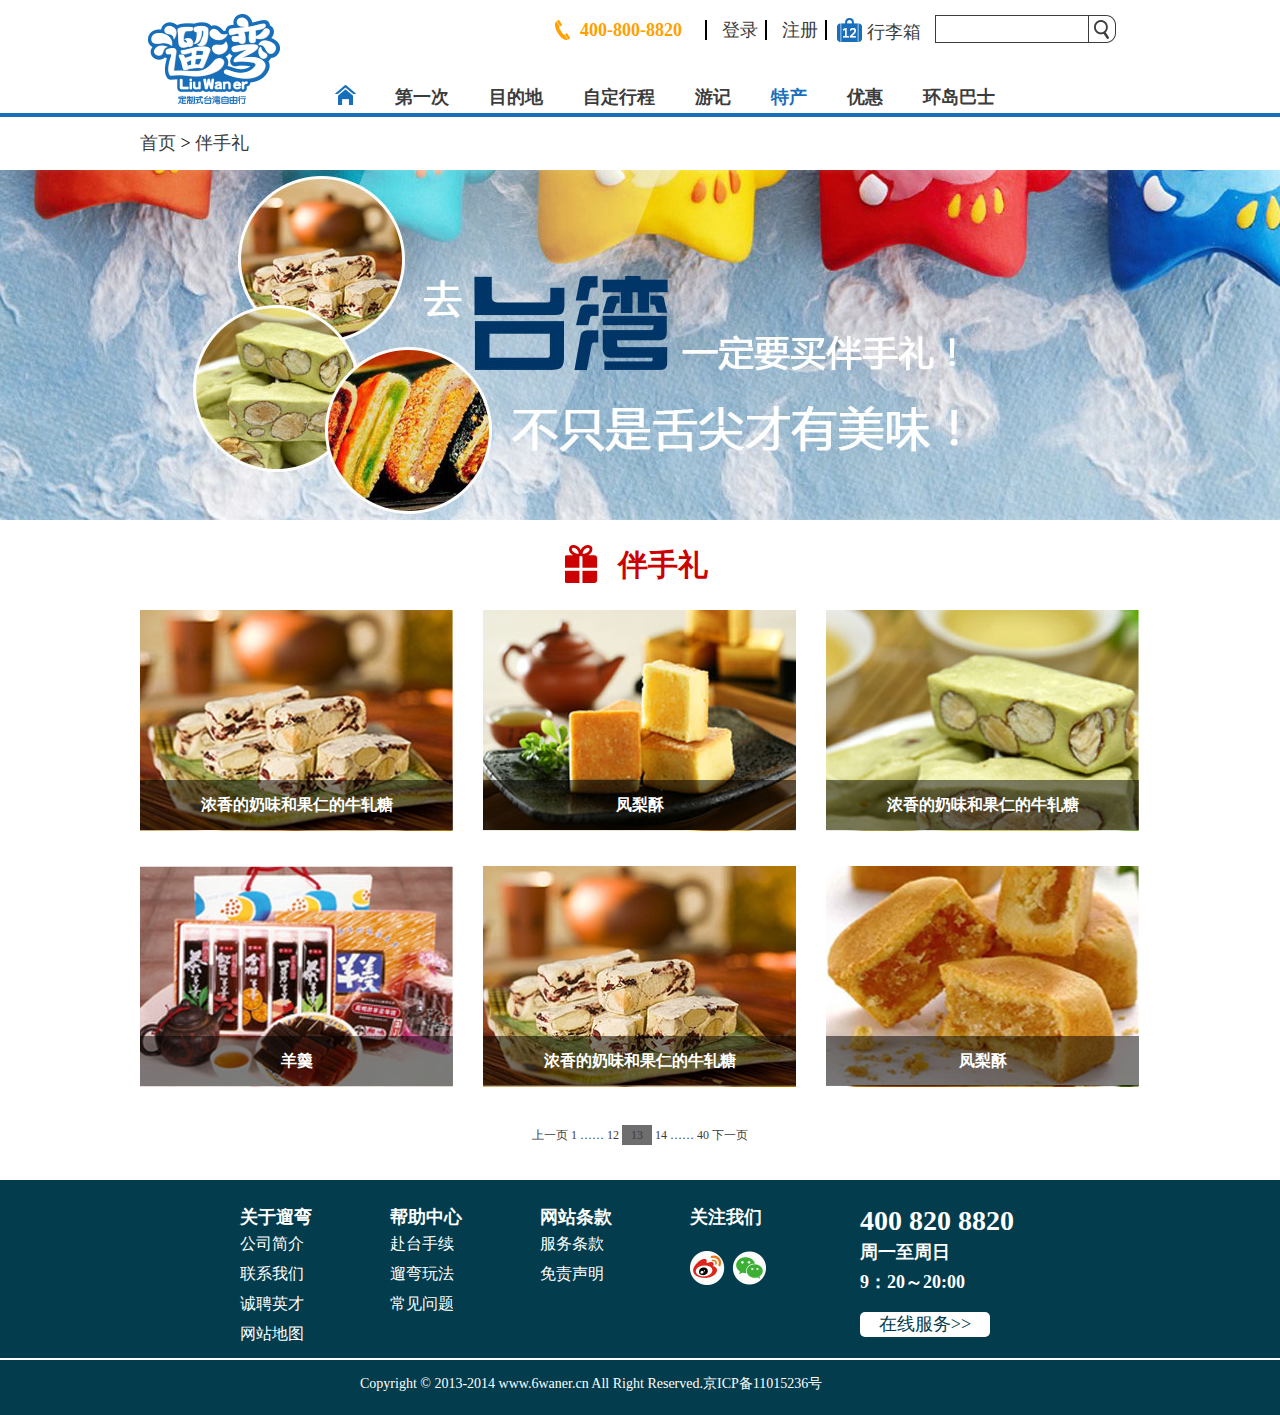
<file: index.html>
<!doctype html>
<html lang="en">
<head>
	<meta charset="UTF-8">
	<title>Document</title>
	<link rel="stylesheet" href="css/food.css">
	<link rel="stylesheet" href="css/reset.css">
</head>
<body>
	<div>
		<!-- 头部区域 -->
		<div id="header">
			<div class="h_con">
				<div class="h_con1">
					<div class="photo"><a href="javascript:;">400-800-8820</a></div>
					<div class="login"><a href="javascript:;">登录</a></div>
					<div class="add"><a href="javascript:;">注册</a></div>
					<div class="luggage">
						<a href="javascript:;"><i></i>行李箱</a></div>
					<div class="search">
						<input type="text" id="ipt">
					</div>
				</div>
				<div class="h_con2">
					<ul>
						<li><a href="">第一次</a></li>
						<li><a href="">目的地</a></li>
						<li><a href="">自定行程</a></li>
						<li><a href="">游记</a></li>
						<li><a href="" style="color:#176fbb">特产</a></li>
						<li><a href="">优惠</a></li>
						<li><a href="">环岛巴士</a></li>
					</ul>
				</div>
			</div>
		</div>
		<!-- 首页》伴手礼 -->
		<div id="show">
			<div class="s_con"><a href="">首页</a> > <a href="">伴手礼</a></div>
		</div>
		<!-- 大图 -->
		<div id="imgs"></div>
		<div id="content">
			<div class="con_name">
				<h1>伴手礼</h1>
			</div>
			<div class="imglist">
				<div class="list1">
					<div class="list_b">
						<h3>浓香的奶味和果仁的牛轧糖</h3>
					</div>
					<div class="list_n">
					</div>
				</div>
				<div class="list2">
					<div class="list_b">
						<h3>凤梨酥</h3>
					</div>
					<div class="list_n"></div>
				</div>
				<div class="list3">
					<div class="list_b">
						<h3>浓香的奶味和果仁的牛轧糖</h3>
					</div>
					<div class="list_n"></div>
				</div>
				<div class="list4">
					<div class="list_b">
						<h3>羊羹</h3>
					</div>
					<div class="list_n"></div>
				</div>
				<div class="list5">
					<div class="list_b">
						<h3>浓香的奶味和果仁的牛轧糖</h3>
					</div>
					<div class="list_n"></div>
				</div>
				<div class="list6">
					<div class="list_b">
						<h3>凤梨酥</h3>
					</div>
					<div class="list_n"></div>
				</div>
			</div>
			<div class="page">
				<span>上一页</span>
				<span>1</span>
				<span>……</span>
				<span>12</span>
				<span class="bg">13</span>
				<span>14</span>
				<span>……</span>
				<span>40</span>
				<span>下一页</span>
			</div>
		</div>
		<div id="footer">
			<div class="serve">
				<div class="about">
					<h5>关于遛弯</h5>
					<ul>
						<li><a href="">公司简介</a></li>
						<li><a href="">联系我们</a></li>
						<li><a href="">诚聘英才</a></li>
						<li><a href="">网站地图</a></li>
					</ul>
				</div>
				<div class="help">
					<h5>帮助中心</h5>
					<ul>
						<li><a href="">赴台手续</a></li>
						<li><a href="">遛弯玩法</a></li>
						<li><a href="">常见问题</a></li>
					</ul>
				</div>
				<div class="web">
					<h5>网站条款</h5>
					<ul>
						<li><a href="">服务条款</a></li>
						<li><a href="">免责声明</a></li>
					</ul>
				</div>
				<div class="fl_us">
					<h5>关注我们</h5>
					<a href=""></a>
				</div>
				<div class="contact">
					<h3>400 820 8820</h3>
					<h4>周一至周日</h4>
					<h4>9：20～20:00</h4>
					<a href="">在线服务&gt;&gt;</a>
				</div>
			</div>
			<div class="copy">
				<p>Copyright &copy; 2013-2014 www.6waner.cn All Right Reserved.京ICP备11015236号</p>
			</div>
		</div>
	</div>
</body>
</html>
</file>
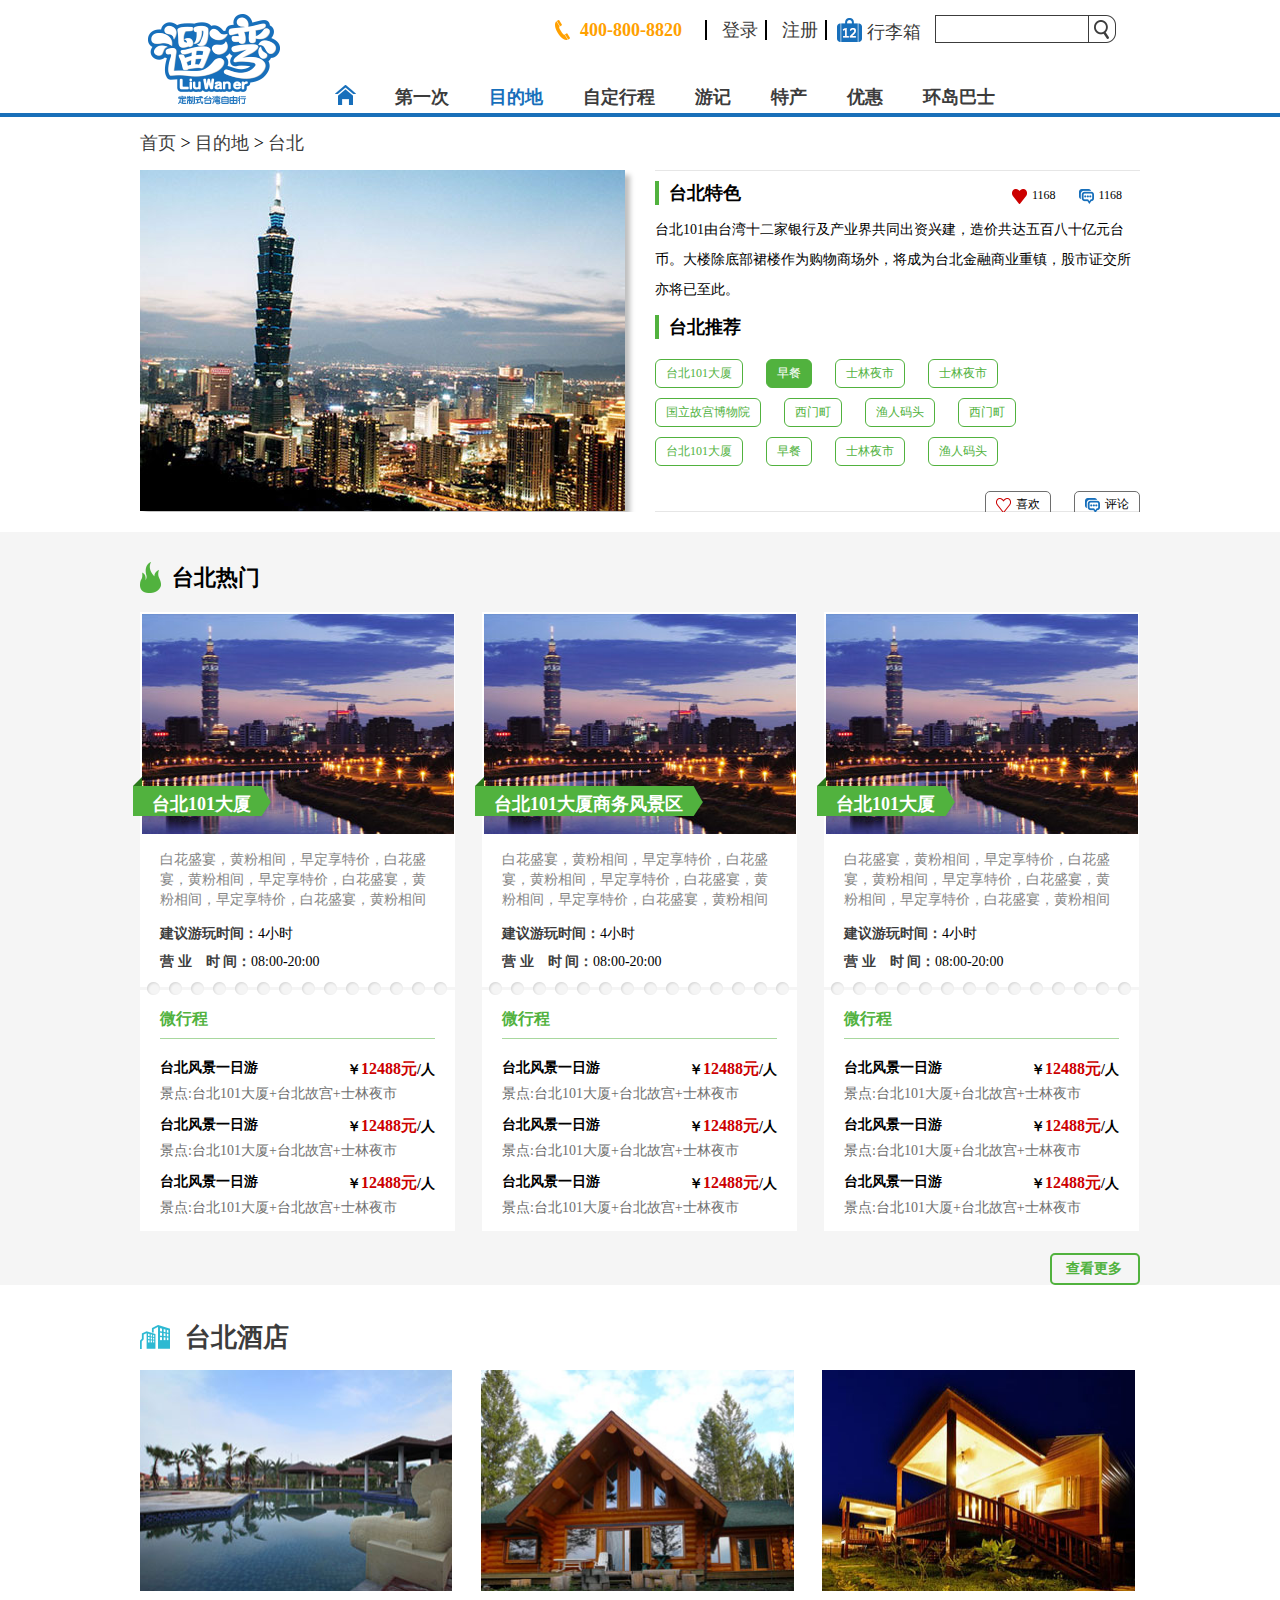
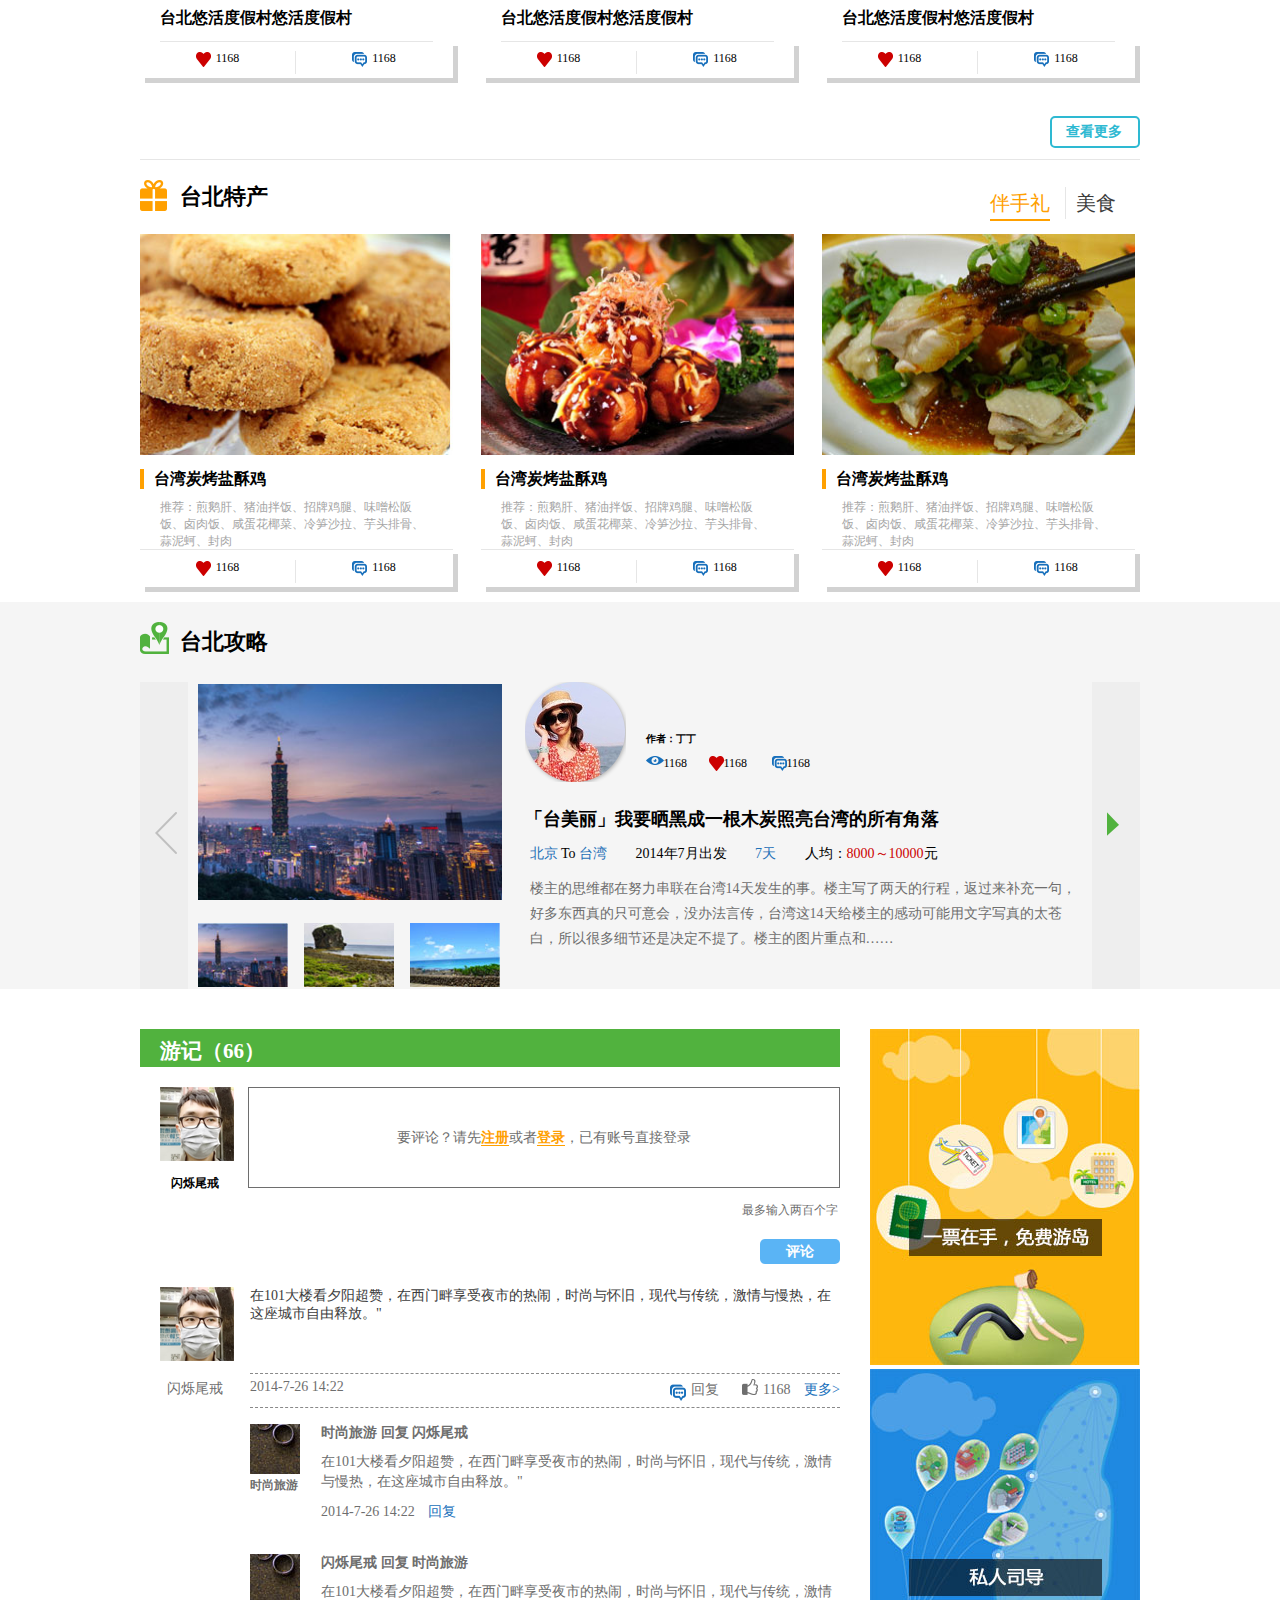
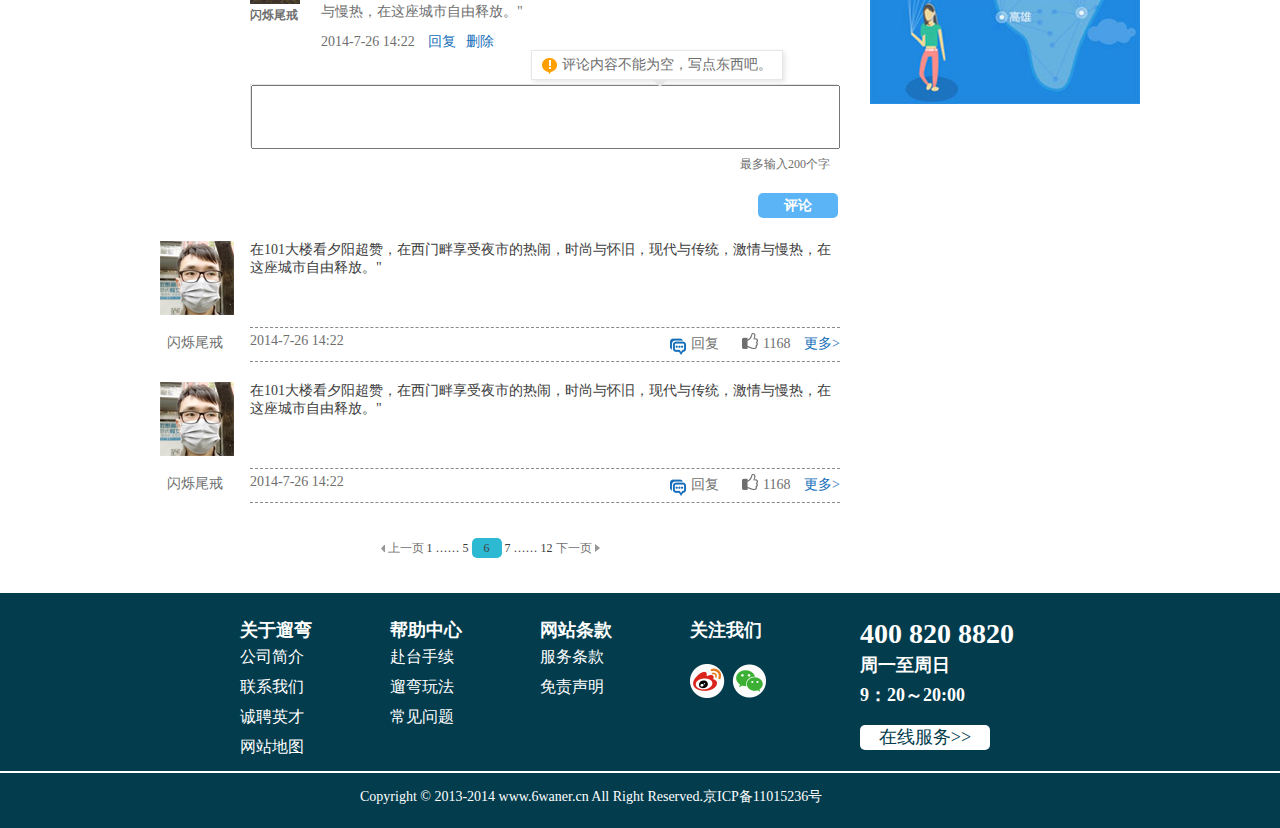
<file: destination.html>
<!doctype html>
<html lang="en">
<head>
	<meta charset="UTF-8">
	<title>Document</title>
	<link rel="stylesheet" href="css/destination.css">
	<link rel="stylesheet" href="css/reset.css">
	<script src="js/destination.js"></script>
</head>
<body>
	<div>
		<!-- 头部区域 -->
		<div id="header">
			<div class="h_con">
				<div class="h_con1">
					<div class="photo"><a href="javascript:;">400-800-8820</a></div>
					<div class="login"><a href="javascript:;">登录</a></div>
					<div class="add"><a href="javascript:;">注册</a></div>
					<div class="luggage">
						<a href="javascript:;"><i></i>行李箱</a></div>
					<div class="search">
						<input type="text" id="ipt">
					</div>
				</div>
				<div class="h_con2">
					<ul>
						<li><a href="">第一次</a></li>
						<li><a href="" style="color:#176fbb">目的地</a></li>
						<li><a href="">自定行程</a></li>
						<li><a href="">游记</a></li>
						<li><a href="">特产</a></li>
						<li><a href="">优惠</a></li>
						<li><a href="">环岛巴士</a></li>
					</ul>
				</div>
			</div>
		</div>
		<!-- 首页》目的地》台北 -->
		<div id="show">
			<div class="s_con">
				<a href="">首页</a> >
				<a href="">目的地</a> >
				<a href="">台北</a>
			</div>
		</div>
		<!-- 台北特色、台北推荐 -->
		<div class="content">
			<div class="tb">
				<div class="tb-img">
					<img src="images/tb.jpg" alt="">
				</div>
				<div class="tb-gt">
					<div class="tb-feature">
						<div class="tb-tit">
							<h5>台北特色</h5>
							<span class="fl-gt"><img src="images/xin_03.png" alt="">1168</span>
							<span><img src="images/xinxi_03.png" alt="">1168</span>
							
						</div>
						<p>台北101由台湾十二家银行及产业界共同出资兴建，造价共达五百八十亿元台币。大楼除底部裙楼作为购物商场外，将成为台北金融商业重镇，股市证交所亦将已至此。</p>
					</div>
					<div class="tb-recom">
						<h5>台北推荐</h5>
						<div class="tb-city" id="tb_city">
							<a href="javascript:;">台北101大厦</a>
							<a href="javascript:;" class="city-bg">早餐</a>
							<a href="javascript:;">士林夜市</a>
							<a href="javascript:;">士林夜市</a>
							<a href="javascript:;">国立故宫博物院</a>
							<a href="javascript:;">西门町</a>
							<a href="javascript:;">渔人码头</a>
							<a href="javascript:;">西门町</a>
							<a href="javascript:;">台北101大厦</a>
							<a href="javascript:;">早餐</a>
							<a href="javascript:;">士林夜市</a>
							<a href="javascript:;">渔人码头</a>
						</div>
						<div class="tb-eval">
							<span ><img src="images/xin2_03.png" alt="" id=tb-like>喜欢</span>
							<span><img src="images/xinxi_03.png" alt="">评论</span>
						</div>
					</div>
				</div>	
			</div>
		</div>
		<!-- 台北热门 -->
		<div class="tb-h">
			<div class="tb-hot">
				<h2><img src="images/hot.png" alt="">台北热门</h2>
				<div class="hot-img">
					<div class="tb-hot1">
						<div class="tb-h-img">
							<!-- 图片上 台北101大厦 -->
							<div class="hot-i">
								<img src="images/h2_03.png" alt="">
								<span>台北101大厦</span>
								<img src="images/h2_01.png" class="hot-i2" alt="">
							</div>
							<img src="images/hot1.jpg" alt="" class="tb-hot-images1">
						</div>
						<div class="tb-h-con">
							<div class="tbh-cont">
								<p class="h-cont">白花盛宴，黄粉相间，早定享特价，白花盛宴，黄粉相间，早定享特价，白花盛宴，黄粉相间，早定享特价，白花盛宴，黄粉相间</p>
								<p><span>建议游玩时间：</span>4小时</p>
								<p><span>营 业　时 间：</span>08:00-20:00</p>
								<i></i>
							</div>
							<!-- 微行程 -->
							<div class="tiny">
								<h3>微行程</h3>
								<div class="th-tiny1">
									<h5>台北风景一日游<span class="tiny1-gt">￥<span class="tiny1-bg">12488元</span>/人</span></h5>
									<p>景点:台北101大厦+台北故宫+士林夜市</p>
								</div>
								<div class="th-tiny1">
									<h5>台北风景一日游<span class="tiny1-gt">￥<span class="tiny1-bg">12488元</span>/人</span></h5>
									<p>景点:台北101大厦+台北故宫+士林夜市</p>
								</div>
								<div class="th-tiny1">
									<h5>台北风景一日游<span class="tiny1-gt">￥<span class="tiny1-bg">12488元</span>/人</span></h5>
									<p>景点:台北101大厦+台北故宫+士林夜市</p>
								</div>
							</div>
						</div>
					</div>
					<div class="tb-hot1 tb-hot2">
						<div class="tb-h-img">
							<!-- 图片上 台北101大厦 -->
							<div class="hot-i">
								<img src="images/h2_03.png" alt="">
								<span>台北101大厦商务风景区</span>
								<img src="images/h2_01.png" class="hot-i2" alt="">
							</div>
							<img src="images/hot1.jpg" alt="" class="tb-hot-images1">
						</div>
						<div class="tb-h-con">
							<div class="tbh-cont">
								<p class="h-cont">白花盛宴，黄粉相间，早定享特价，白花盛宴，黄粉相间，早定享特价，白花盛宴，黄粉相间，早定享特价，白花盛宴，黄粉相间</p>
								<p><span>建议游玩时间：</span>4小时</p>
								<p><span>营 业　时 间：</span>08:00-20:00</p>
								<i></i>
							</div>
							<!-- 微行程 -->
							<div class="tiny">
								<h3>微行程</h3>
								<div class="th-tiny1">
									<h5>台北风景一日游<span class="tiny1-gt">￥<span class="tiny1-bg">12488元</span>/人</span></h5>
									<p>景点:台北101大厦+台北故宫+士林夜市</p>
								</div>
								<div class="th-tiny1">
									<h5>台北风景一日游<span class="tiny1-gt">￥<span class="tiny1-bg">12488元</span>/人</span></h5>
									<p>景点:台北101大厦+台北故宫+士林夜市</p>
								</div>
								<div class="th-tiny1">
									<h5>台北风景一日游<span class="tiny1-gt">￥<span class="tiny1-bg">12488元</span>/人</span></h5>
									<p>景点:台北101大厦+台北故宫+士林夜市</p>
								</div>
							</div>
						</div>
					</div>
					<div class="tb-hot1 tb-hot3">
						<div class="tb-h-img">
							<!-- 图片上 台北101大厦 -->
							<div class="hot-i">
								<img src="images/h2_03.png" alt="">
								<span>台北101大厦</span>
								<img src="images/h2_01.png" class="hot-i2" alt="">
							</div>
							<img src="images/hot1.jpg" alt="" class="tb-hot-images1">
						</div>
						<div class="tb-h-con">
							<div class="tbh-cont">
								<p class="h-cont">白花盛宴，黄粉相间，早定享特价，白花盛宴，黄粉相间，早定享特价，白花盛宴，黄粉相间，早定享特价，白花盛宴，黄粉相间</p>
								<p><span>建议游玩时间：</span>4小时</p>
								<p><span>营 业　时 间：</span>08:00-20:00</p>
								<i></i>
							</div>
							<!-- 微行程 -->
							<div class="tiny">
								<h3>微行程</h3>
								<div class="th-tiny1">
									<h5>台北风景一日游<span class="tiny1-gt">￥<span class="tiny1-bg">12488元</span>/人</span></h5>
									<p>景点:台北101大厦+台北故宫+士林夜市</p>
								</div>
								<div class="th-tiny1">
									<h5>台北风景一日游<span class="tiny1-gt">￥<span class="tiny1-bg">12488元</span>/人</span></h5>
									<p>景点:台北101大厦+台北故宫+士林夜市</p>
								</div>
								<div class="th-tiny1">
									<h5>台北风景一日游<span class="tiny1-gt">￥<span class="tiny1-bg">12488元</span>/人</span></h5>
									<p>景点:台北101大厦+台北故宫+士林夜市</p>
								</div>
							</div>
						</div>
					</div>
				</div>
				<div class="tb-more">
					<a href="">查看更多</a>
				</div>
			</div>
		</div>
		<!-- 台北酒店 -->
		<div class="tb-hotel">
			<div class="tb-hotel-title">
				<img src="images/tb-h_03.png" alt="">
				<h3>台北酒店</h3>
			</div>
			<div class="tb-hotels">
				<div class="tb-hotel1">
					<div class="tb-hotel-img1">
						<div class="tb-hotel1-img">
							<img src="images/1_03.jpg" alt="">
						</div>
						<div class="tb-hotel-name">
							<h5>台北悠活度假村悠活度假村</h5>
						</div>
						<div class="tb-hotel-com">
							<span class="com-lt">
								<img src="images/xin_03.png" alt="">1168
							</span>
							<span><img src="images/xinxi_03.png" alt="">1168</span>
						</div>
					</div>
					<div class="tb-h-map"><img src="images/mouse_03.jpg" alt=""></div>
				</div>
				<div class="tb-hotel1 tb-hotel2">
					<div class="tb-hotel-img1">
						<div class="tb-hotel1-img">
							<img src="images/2_03.jpg" alt="">
						</div>
						<div class="tb-hotel-name">
							<h5>台北悠活度假村悠活度假村</h5>
						</div>
						<div class="tb-hotel-com">
							<span class="com-lt">
								<img src="images/xin_03.png" alt="">1168
							</span>
							<span><img src="images/xinxi_03.png" alt="">1168</span>
						</div>
					</div>
					<div class="tb-h-map"><img src="images/mouse_03.jpg" alt=""></div>
				</div>
				<div class="tb-hotel1">
					<div class="tb-hotel-img1">
						<div class="tb-hotel1-img">
							<img src="images/3_03.jpg" alt="">
						</div>
						<div class="tb-hotel-name">
							<h5>台北悠活度假村悠活度假村</h5>
						</div>
						<div class="tb-hotel-com">
							<span class="com-lt">
								<img src="images/xin_03.png" alt="">1168
							</span>
							<span><img src="images/xinxi_03.png" alt="">1168</span>
						</div>
					</div>
					<div class="tb-h-map"><img src="images/mouse_03.jpg" alt=""></div>
				</div>	
			</div>
			<div class="tb-more">
				<a href="">查看更多</a>
			</div>
		</div>
		<!-- 台北特产 -->
		<div class="tb-tc">
			<div class="tb-tc-title">
				<div class="tb-tc-lt">
					<img src="images/tc_03.png" alt="">
					<h3>台北特产</h3>
				</div>
				<div class="tb-tc-gt">
					<a href="" class="tb-gt-yellow">
						<span>伴手礼</span>
					</a>
					<a href="">美食</a>
				</div>	
			</div>
			<div class="tb-hotels">
				<div class="tb-hotel1">
					<div class="tb-hotel-img1">
						<div class="tb-hotel1-img">
							<img src="images/tc1_03.jpg" alt="">
						</div>
						<div class="tb-hotel-name">
							<h5>台湾炭烤盐酥鸡</h5>
							<p>推荐：煎鹅肝、猪油拌饭、招牌鸡腿、味噌松阪饭、卤肉饭、咸蛋花椰菜、冷笋沙拉、芋头排骨、蒜泥蚵、封肉</p>
						</div>
						<div class="tb-hotel-com">
							<span class="com-lt">
								<img src="images/xin_03.png" alt="">1168
							</span>
							<span><img src="images/xinxi_03.png" alt="">1168</span>
						</div>
					</div>
				</div>
				<div class="tb-hotel1 tb-hotel2">
					<div class="tb-hotel-img1">
						<div class="tb-hotel1-img">
							<img src="images/tc2_03.jpg" alt="">
						</div>
						<div class="tb-hotel-name">
							<h5>台湾炭烤盐酥鸡</h5>
							<p>推荐：煎鹅肝、猪油拌饭、招牌鸡腿、味噌松阪饭、卤肉饭、咸蛋花椰菜、冷笋沙拉、芋头排骨、蒜泥蚵、封肉</p>
						</div>
						<div class="tb-hotel-com">
							<span class="com-lt">
								<img src="images/xin_03.png" alt="">1168
							</span>
							<span><img src="images/xinxi_03.png" alt="">1168</span>
						</div>
					</div>
				</div>
				<div class="tb-hotel1">
					<div class="tb-hotel-img1">
						<div class="tb-hotel1-img">
							<img src="images/tc3_03.jpg" alt="">
						</div>
						<div class="tb-hotel-name">
							<h5>台湾炭烤盐酥鸡</h5>
							<p>推荐：煎鹅肝、猪油拌饭、招牌鸡腿、味噌松阪饭、卤肉饭、咸蛋花椰菜、冷笋沙拉、芋头排骨、蒜泥蚵、封肉</p>
						</div>
						<div class="tb-hotel-com">
							<span class="com-lt">
								<img src="images/xin_03.png" alt="">1168
							</span>
							<span><img src="images/xinxi_03.png" alt="">1168</span>
						</div>
					</div>
				</div>	
			</div>
		</div>
		<!-- 台北攻略 -->
		<div class="tb-gl">
			<div class="tb-gl-cont">
				<div class="tb-hotel-title">
					<img src="images/gl_03.png" alt="">
					<h3>台北攻略</h3>
				</div>
				<!-- 轮播图 -->
				<div class="tb-outer">
					<div class="tb-inner">
						<ul class="tb-con">
							<li>
								<!-- 左边图片 -->
								<div class="li-lt">
									<div class="li-MaxImg">
										<img src="images/max_03.jpg" alt="" id="max-img">
									</div>
									<div class="li-minImg" id="min-img">
										<div class="minImg1">
											<img src="images/min0_03.jpg" alt="">
										</div>
										<div class="minImg1 minImg2">
											<img src="images/min2_03.jpg" alt="">
										</div>
										<div class="minImg1">
											<img src="images/min1_03.jpg" alt="">
										</div>
									</div>
								</div>
								<!-- 右边作者介绍 -->
								<div class="li-gt">
									<div class="author">
										<img src="images/author_03.png" alt="">
										<div class="author-name">
											<h5>作者：丁丁</h5>
											<p><span><img src="images/yan_03.png" alt="">1168</span>
											<span><img src="images/xin_03.png" alt="">1168</span>
											<span><img src="images/xinxi_03.png" alt="">1168</span></p>
										</div>
									</div>
									<div class="li-gt-cont">
										<h5>「台美丽」我要晒黑成一根木炭照亮台湾的所有角落</h5>
										<p class="li-font">
											<span class="blue">北京</span> To
											<span class="blue">台湾</span>
											<span class="mid">2014年7月出发</span>
											<span class="blue">7天</span>
											<span class="gt">人均：<span class="red">8000～10000</span>元</span></p>
										<p class="gt-font">楼主的思维都在努力串联在台湾14天发生的事。楼主写了两天的行程，返过来补充一句，好多东西真的只可意会，没办法言传，台湾这14天给楼主的感动可能用文字写真的太苍白，所以很多细节还是决定不提了。楼主的图片重点和……</p>
									</div>
								</div>
							</li>
						</ul>
						<p id="btn-lt"><img src="images/lt_03.png" alt=""></p>
						<p id="btn-gt"><img src="images/gt_03.png" alt=""></p>
					</div>
				</div>
			</div>	
		</div>
		<!-- 评论 -->
		<div class="tb-comment">
			<div class="tb-com-lt">
				<!-- 游记 -->
				<div class="tn">
					<div class="tn_name">
						<h3>游记（66）</h3>
					</div>
					<div class="tn_con">
						<div class="tn_head">
							<img src="./images/head.jpg" alt="">
							<p>闪烁尾戒</p>
						</div>
						<div class="tn_text">
							<p>要评论？请先<a href="">注册</a>或者<a href="">登录</a>，已有账号直接登录</p>	
						</div>
					</div>
					<div class="tn_com">
						<p>最多输入两百个字</p>
						<a href="">评论</a>
					</div>
					<!-- 第一条评论 -->
					<div class="tn-list">
						<div class="tn-lists">
							<div class="tn_head">
								<img src="./images/head.jpg" alt="">
								<p>闪烁尾戒</p>
							</div>
							<div class="tn-list-con">
								<p>在101大楼看夕阳超赞，在西门畔享受夜市的热闹，时尚与怀旧，现代与传统，激情与慢热，在这座城市自由释放。"</p>
							</div>
							<div class="tn-list-date">
								<div class="tnDate-lt">
									<p>2014-7-26 14:22</p>
								</div>
								<div class="tnList-gt">
									<span><img src="images/4.png" alt="">回复</span>
									<span><img src="images/9.png" alt="">1168</span>
									<a href="">更多></a>
								</div>
							</div>
						</div>
						<div class="tn-more">
							<div class="tn-more-com1">
								<div class="com1-lt">
									<img src="images/pl1_03.jpg" alt="">
									<h5>时尚旅游</h5>
								</div>
								<div class="com1-gt">
									<h4>时尚旅游 回复 闪烁尾戒</h4>
									<p>在101大楼看夕阳超赞，在西门畔享受夜市的热闹，时尚与怀旧，现代与传统，激情与慢热，在这座城市自由释放。"</p>
									<p class="com1-gt-date">2014-7-26 14:22 <span>回复</span></p>
								</div>
							</div>
							<div class="tn-more-com1">
								<div class="com1-lt">
									<img src="images/pl1_03.jpg" alt="">
									<h5>闪烁尾戒</h5>
								</div>
								<div class="com1-gt">
									<h4>闪烁尾戒 回复 时尚旅游</h4>
									<p>在101大楼看夕阳超赞，在西门畔享受夜市的热闹，时尚与怀旧，现代与传统，激情与慢热，在这座城市自由释放。"</p>
									<p class="com1-gt-date">2014-7-26 14:22 <span>回复</span><span>删除</span></p>
								</div>
							</div>
							<div class="tn-mores">
								<div class="tn_text">
									<span class="tooltip"><img src="images/tool_03.png" alt="">评论内容不能为空，写点东西吧。</span>
									<textarea name="" id="textarea">
									</textarea>
								</div>
								<div class="tn_com">
									<p>最多输入200个字</p>
									<a href="">评论</a>
								</div>
							</div>
						</div>	
					</div>
					<div class="tn-list">
						<div class="tn_head">
							<img src="./images/head.jpg" alt="">
							<p>闪烁尾戒</p>
						</div>
						<div class="tn-list-con">
							<p>在101大楼看夕阳超赞，在西门畔享受夜市的热闹，时尚与怀旧，现代与传统，激情与慢热，在这座城市自由释放。"</p>
						</div>
						<div class="tn-list-date">
							<div class="tnDate-lt">
								<p>2014-7-26 14:22</p>
							</div>
							<div class="tnList-gt">
								<span><img src="images/4.png" alt="">回复</span>
								<span><img src="images/9.png" alt="">1168</span>
								<a href="">更多></a>
							</div>
						</div>
					</div>
					<div class="tn-list">
						<div class="tn_head">
							<img src="./images/head.jpg" alt="">
							<p>闪烁尾戒</p>
						</div>
						<div class="tn-list-con">
							<p>在101大楼看夕阳超赞，在西门畔享受夜市的热闹，时尚与怀旧，现代与传统，激情与慢热，在这座城市自由释放。"</p>
						</div>
						<div class="tn-list-date">
							<div class="tnDate-lt">
								<p>2014-7-26 14:22</p>
							</div>
							<div class="tnList-gt">
								<span><img src="images/4.png" alt="">回复</span>
								<span><img src="images/9.png" alt="">1168</span>
								<a href="">更多></a>
							</div>
						</div>
					</div>
				</div>
				<!-- 上一页与下一页 -->
				<div class="page">
					<span><img src="images/shang_03.png" alt="">  <a href="">上一页</a></span>
					<span>1</span>
					<span>……</span>
					<span>5</span>
					<span class="bg">6</span>
					<span>7</span>
					<span>……</span>
					<span>12</span>
					<span><a href="">下一页</a>  <img src="images/xia_03.png" alt=""></span>
				</div>
			</div>
			<div class="tb-com-gt">
				<a href=""><img src="images/gt-adv1_03.jpg" alt=""></a>
				<a href=""><img src="images/gt-adv2_03.jpg" alt=""></a>
			</div>
		</div>
		<!-- 页脚 -->
		<div id="footer">
			<div class="serve">
				<div class="about">
					<h5>关于遛弯</h5>
					<ul>
						<li><a href="">公司简介</a></li>
						<li><a href="">联系我们</a></li>
						<li><a href="">诚聘英才</a></li>
						<li><a href="">网站地图</a></li>
					</ul>
				</div>
				<div class="help">
					<h5>帮助中心</h5>
					<ul>
						<li><a href="">赴台手续</a></li>
						<li><a href="">遛弯玩法</a></li>
						<li><a href="">常见问题</a></li>
					</ul>
				</div>
				<div class="web">
					<h5>网站条款</h5>
					<ul>
						<li><a href="">服务条款</a></li>
						<li><a href="">免责声明</a></li>
					</ul>
				</div>
				<div class="fl_us">
					<h5>关注我们</h5>
					<a href=""></a>
				</div>
				<div class="contact">
					<h3>400 820 8820</h3>
					<h4>周一至周日</h4>
					<h4>9：20～20:00</h4>
					<a href="">在线服务&gt;&gt;</a>
				</div>
			</div>
			<div class="copy">
				<p>Copyright &copy; 2013-2014 www.6waner.cn All Right Reserved.京ICP备11015236号</p>
			</div>
		</div>
	</div>
</body>
</html>
</file>
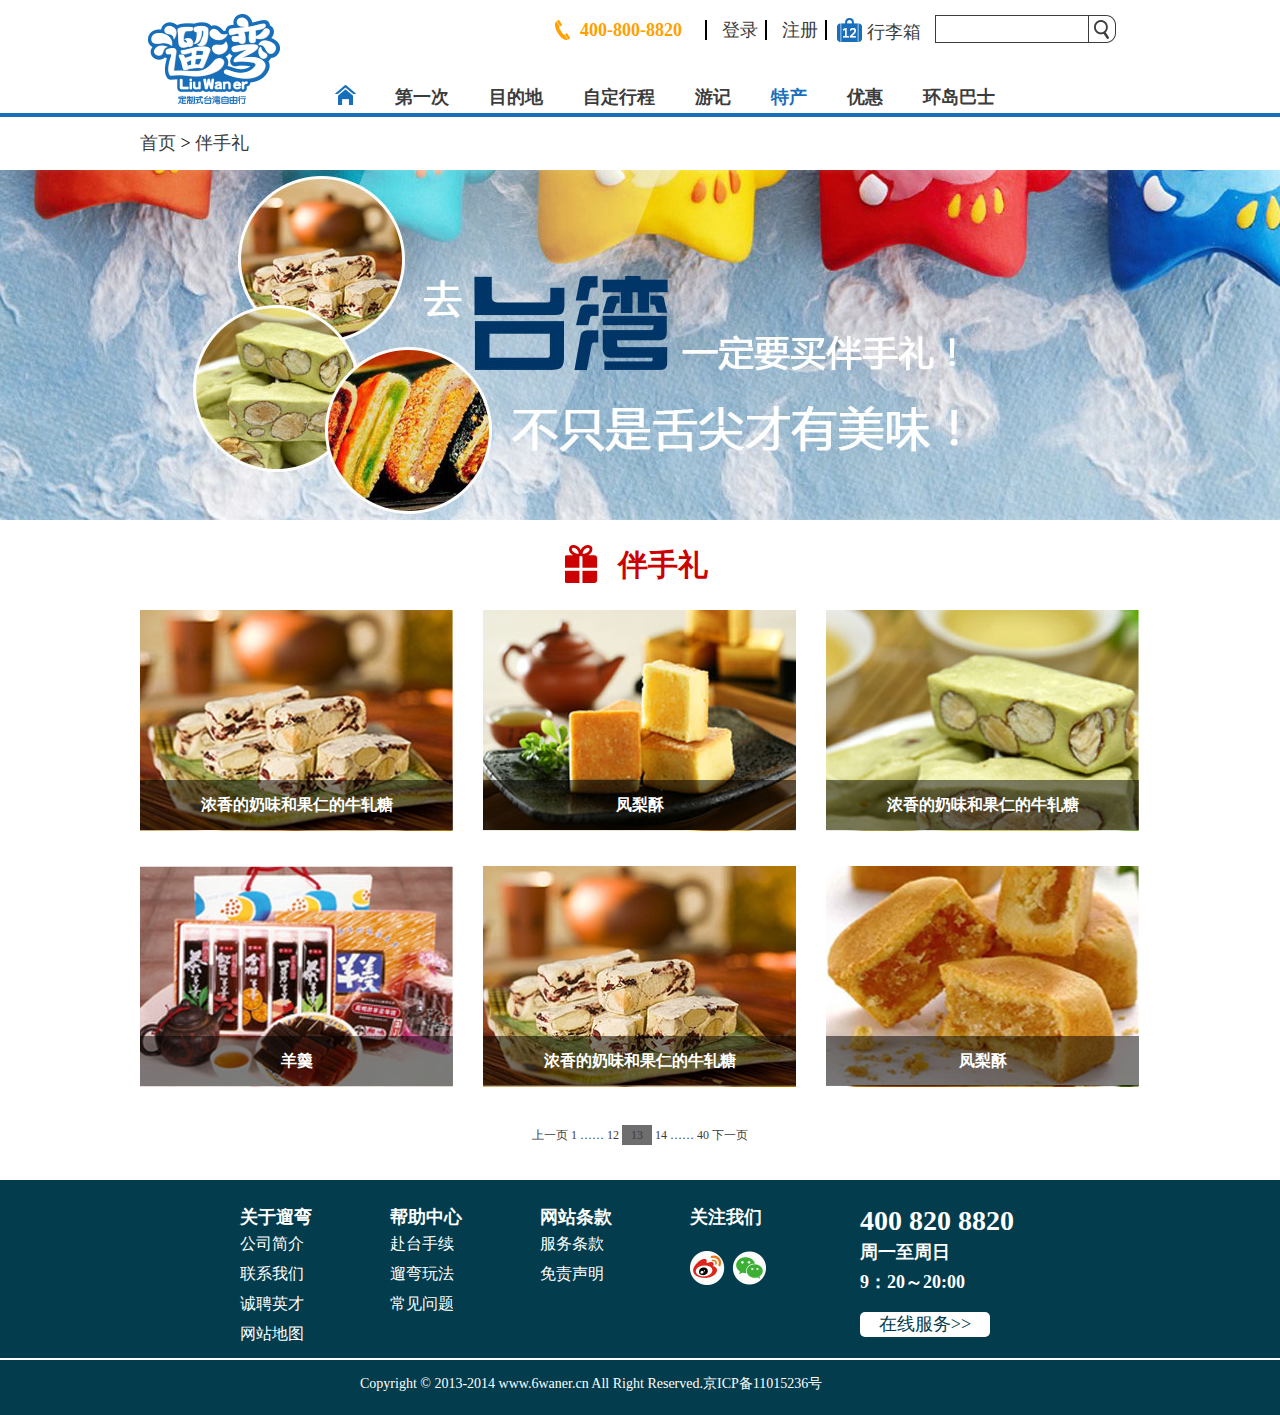
<file: food..html>
<!doctype html>
<html lang="en">
<head>
	<meta charset="UTF-8">
	<title>Document</title>
	<link rel="stylesheet" href="css/food.css">
	<link rel="stylesheet" href="css/reset.css">
</head>
<body>
	<div>
		<!-- 头部区域 -->
		<div id="header">
			<div class="h_con">
				<div class="h_con1">
					<div class="photo"><a href="javascript:;">400-800-8820</a></div>
					<div class="login"><a href="javascript:;">登录</a></div>
					<div class="add"><a href="javascript:;">注册</a></div>
					<div class="luggage">
						<a href="javascript:;"><i></i>行李箱</a></div>
					<div class="search">
						<input type="text" id="ipt">
					</div>
				</div>
				<div class="h_con2">
					<ul>
						<li><a href="">第一次</a></li>
						<li><a href="">目的地</a></li>
						<li><a href="">自定行程</a></li>
						<li><a href="">游记</a></li>
						<li><a href="" style="color:#176fbb">特产</a></li>
						<li><a href="">优惠</a></li>
						<li><a href="">环岛巴士</a></li>
					</ul>
				</div>
			</div>
		</div>
		<!-- 首页》伴手礼 -->
		<div id="show">
			<div class="s_con"><a href="">首页</a> > <a href="">伴手礼</a></div>
		</div>
		<!-- 大图 -->
		<div id="imgs"></div>
		<div id="content">
			<div class="con_name">
				<h1>伴手礼</h1>
			</div>
			<div class="imglist">
				<div class="list1">
					<div class="list_b">
						<h3>浓香的奶味和果仁的牛轧糖</h3>
					</div>
					<div class="list_n">
					</div>
				</div>
				<div class="list2">
					<div class="list_b">
						<h3>凤梨酥</h3>
					</div>
					<div class="list_n"></div>
				</div>
				<div class="list3">
					<div class="list_b">
						<h3>浓香的奶味和果仁的牛轧糖</h3>
					</div>
					<div class="list_n"></div>
				</div>
				<div class="list4">
					<div class="list_b">
						<h3>羊羹</h3>
					</div>
					<div class="list_n"></div>
				</div>
				<div class="list5">
					<div class="list_b">
						<h3>浓香的奶味和果仁的牛轧糖</h3>
					</div>
					<div class="list_n"></div>
				</div>
				<div class="list6">
					<div class="list_b">
						<h3>凤梨酥</h3>
					</div>
					<div class="list_n"></div>
				</div>
			</div>
			<div class="page">
				<span>上一页</span>
				<span>1</span>
				<span>……</span>
				<span>12</span>
				<span class="bg">13</span>
				<span>14</span>
				<span>……</span>
				<span>40</span>
				<span>下一页</span>
			</div>
		</div>
		<div id="footer">
			<div class="serve">
				<div class="about">
					<h5>关于遛弯</h5>
					<ul>
						<li><a href="">公司简介</a></li>
						<li><a href="">联系我们</a></li>
						<li><a href="">诚聘英才</a></li>
						<li><a href="">网站地图</a></li>
					</ul>
				</div>
				<div class="help">
					<h5>帮助中心</h5>
					<ul>
						<li><a href="">赴台手续</a></li>
						<li><a href="">遛弯玩法</a></li>
						<li><a href="">常见问题</a></li>
					</ul>
				</div>
				<div class="web">
					<h5>网站条款</h5>
					<ul>
						<li><a href="">服务条款</a></li>
						<li><a href="">免责声明</a></li>
					</ul>
				</div>
				<div class="fl_us">
					<h5>关注我们</h5>
					<a href=""></a>
				</div>
				<div class="contact">
					<h3>400 820 8820</h3>
					<h4>周一至周日</h4>
					<h4>9：20～20:00</h4>
					<a href="">在线服务&gt;&gt;</a>
				</div>
			</div>
			<div class="copy">
				<p>Copyright &copy; 2013-2014 www.6waner.cn All Right Reserved.京ICP备11015236号</p>
			</div>
		</div>
	</div>
</body>
</html>
</file>
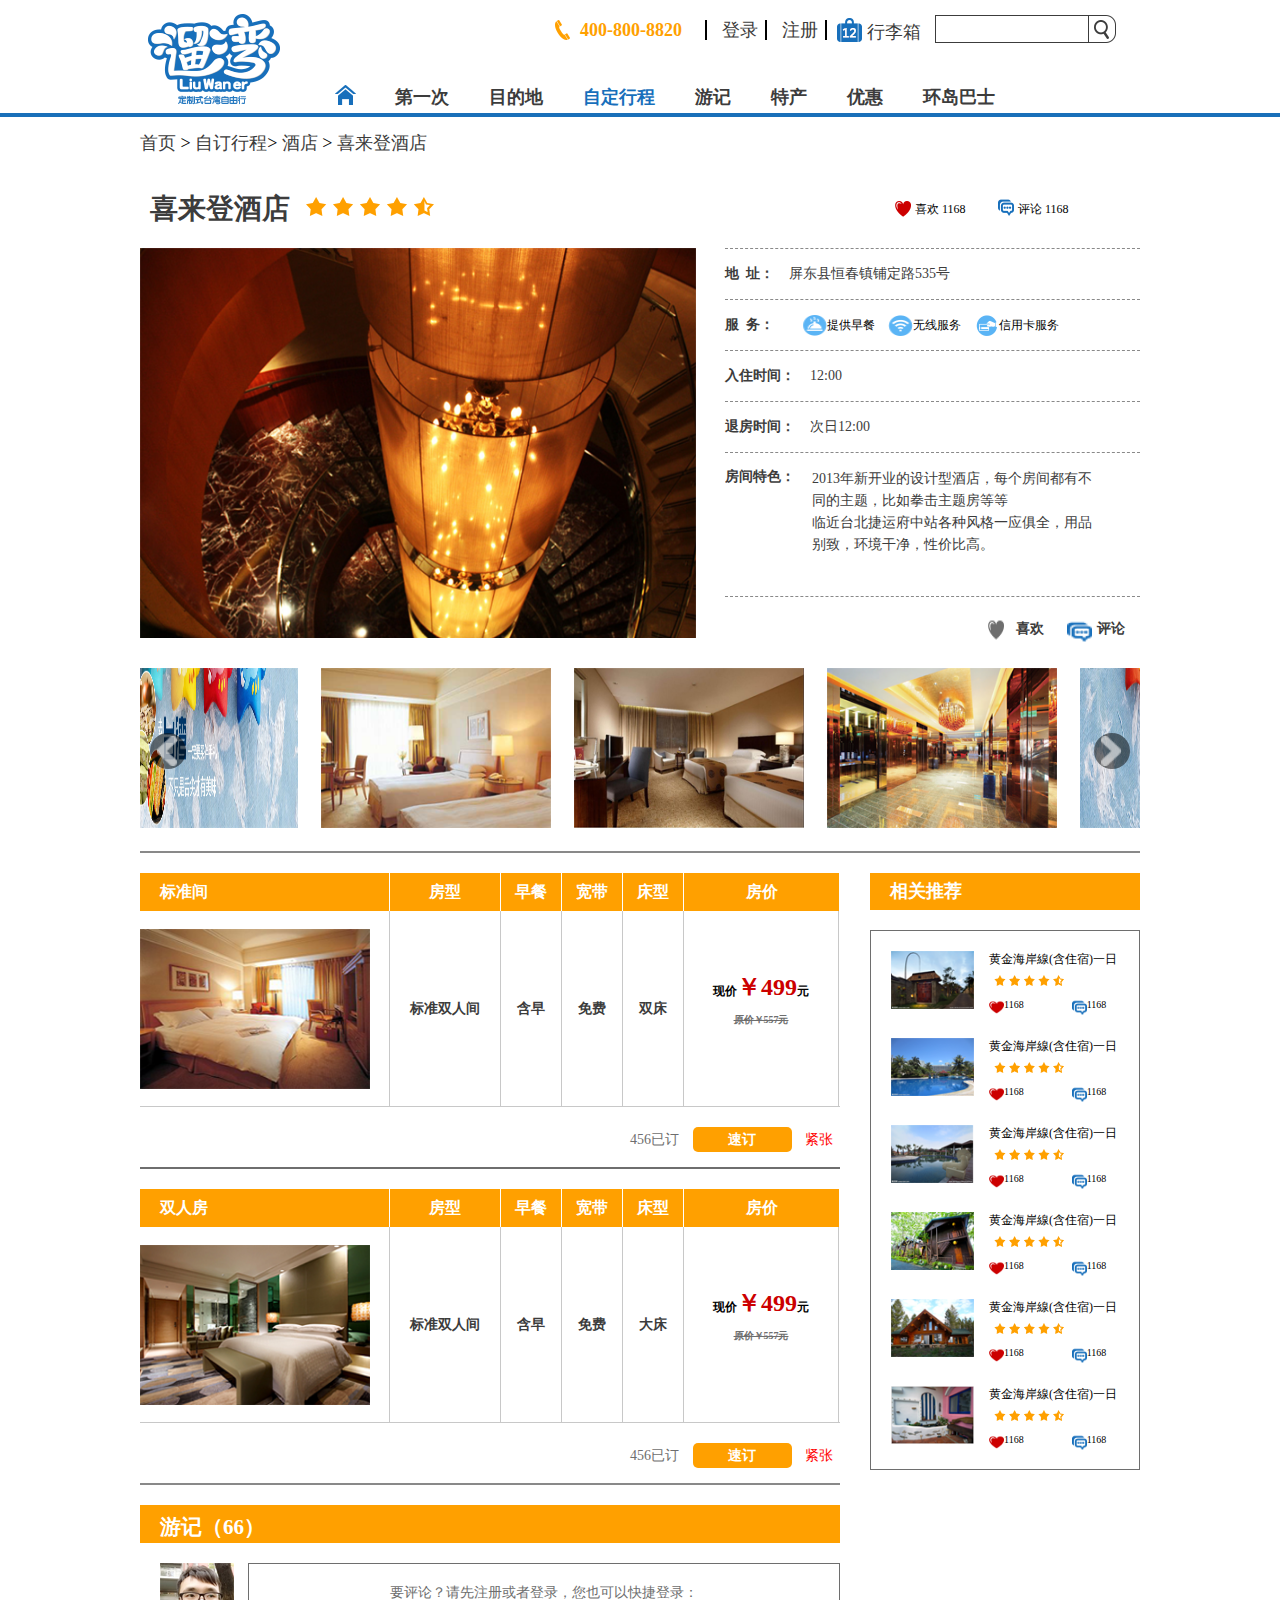
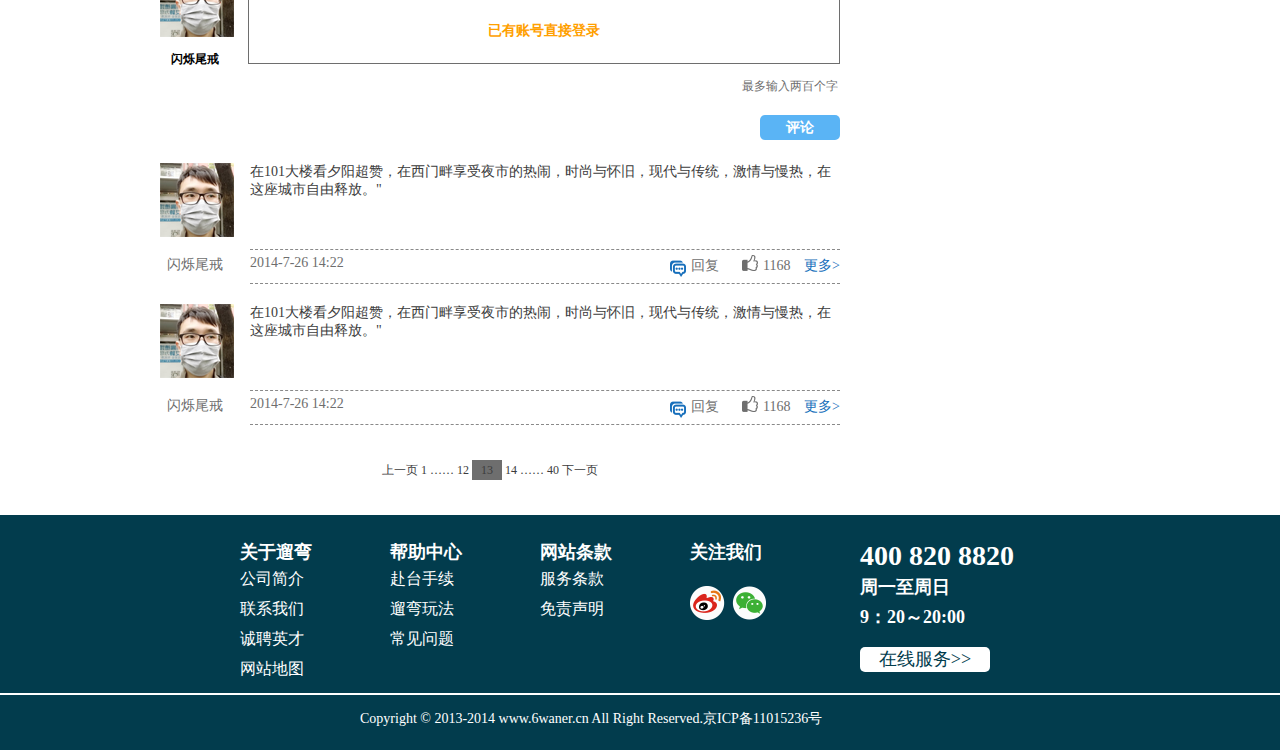
<file: hotel (2).html>
<!doctype html>
<html lang="en">
<head>
	<meta charset="UTF-8">
	<title>Document</title>
	<link rel="stylesheet" href="css/hotel (2).css">
	<link rel="stylesheet" href="css/reset.css">
	<script src="js/hotel (2).js"></script>
</head>
<body>
	<div>
		<!-- 头部区域 -->
		<div id="header">
			<div class="h_con">
				<div class="h_con1">
					<div class="photo"><a href="javascript:;">400-800-8820</a></div>
					<div class="login"><a href="javascript:;">登录</a></div>
					<div class="add"><a href="javascript:;">注册</a></div>
					<div class="luggage">
						<a href="javascript:;"><i></i>行李箱</a></div>
					<div class="search">
						<input type="text" id="ipt">
					</div>
				</div>
				<div class="h_con2">
					<ul>
						<li><a href="">第一次</a></li>
						<li><a href="">目的地</a></li>
						<li ><a href="" style="color:#176fbb">自定行程</a></li>
						<li><a href="">游记</a></li>
						<li><a href="">特产</a></li>
						<li><a href="">优惠</a></li>
						<li><a href="">环岛巴士</a></li>
					</ul>
				</div>
			</div>
		</div>
		<!-- 首页》喜来登酒店 -->
		<div id="show">
			<div class="s_con">
				<a href="">首页</a> >
				<a href="">自订行程</a>>
				<a href="">酒店</a> >
				<a href="">喜来登酒店</a>
			</div>
		</div>
		<!-- 喜来登酒店介绍 -->
		<div id="content">
			<div class="int">
				<div class="hotel_name">
					<h2>喜来登酒店</h2>
					<div class="star"></div>
					<div class="comment">
						<span class="like"><i></i>喜欢 1168</span>
						<span class="comd"><i></i>评论 1168</span>
					</div>
				</div>
				<div class="hl_img">
					<img src="images/ind.jpg" alt="">
					<div class="cont">
						<div class="address">
							<p><span>地&nbsp;&nbsp;址：</span>屏东县恒春镇铺定路535号</p>
						</div>
						<div class="ser">
							<span>服&nbsp;&nbsp;务：</span>
								<img src="images/05.png" alt=""><a>提供早餐</a>
								<img src="images/06.png" alt=""><a>无线服务</a>
								<img src="images/07.png" alt=""><a>信用卡服务</a>
							
						</div>
						<div class="im_time">
							<p><span>入住时间：</span>12:00</p>
						</div>
						<div class="ex_time">
							<p><span>退房时间：</span>次日12:00</p>
						</div>
						<div class="feat">	
							<span>房间特色：</span>
							<div class="text">
								<p>2013年新开业的设计型酒店，每个房间都有不同的主题，比如拳击主题房等等</p>
								<p>临近台北捷运府中站各种风格一应俱全，用品别致，环境干净，性价比高。</p>
							</div>
						</div>
						<div class="eval">
							<div class="text_lc">
								<span class="like"><img src="images/8.png" alt="">喜欢</span>
								<span class="comd"><img src="images/4.png" alt="">评论</span>
							</div>
						</div>
					</div>
				</div>
				<div class="int_img">
					<div id="banner">
					<div id="wrap">
						<div id="con">
							<img src="images/2.jpg" alt="" class="int_img1">
							<img src="images/3.jpg" alt="" class="int_img2">
							<img src="images/4.jpg" alt="" class="int_img3">
							<img src="images/5.jpg" alt="" class="int_img4">
							<img src="images/2.jpg" alt="" class="int_img1" id="lunbojiekou">
							<img src="images/3.jpg" alt="" class="int_img2">
							<img src="images/4.jpg" alt="" class="int_img3">
							<img src="images/5.jpg" alt="" class="int_img4">
						</div>
						<p id="lt"><img src="images/pre.png" alt=""></p>
						<p id="gt"><img src="images/next.png" alt=""></p>
					</div>
					</div>
					
				</div>
			</div>
		</div>
		<!-- 左右两栏设置 -->
		<div id="column">
			<div id="lt_con">
				<!-- 标准间 -->
				<div class="sr" id="sr">
					<div class="sr_name">
						<ul>
							<li class="list1">标准间</li>
							<li class="list2">房型</li>
							<li class="list3">早餐</li>
							<li class="list4">宽带</li>
							<li class="list5">床型</li>
							<li class="list6">房价</li>
						</ul>
					</div>
					<div class="sr_cont">
						<div class="li_box1">
							<img src="images/6.jpg" alt="">
						</div>
						<div class="li_box2">
							<p>标准双人间</p>
						</div>
						<div class="li_box3">
							<p>含早</p>
						</div>
						<div class="li_box4">
							<p>免费</p>
						</div>
						<div class="li_box5">
							<p>双床</p>
						</div>
						<div class="li_box6">
							<p>
								<h4>现价<span>￥499</span>元</h4>
								<h5><del>原价￥557元</del></h5>
							</p>
						</div>
					</div>
					<div class="sr_no" id="sr_no">
						<p>建筑面积：45平方米（有窗）</p>
						<p>楼层：5-12楼</p>
						<p>无烟房：该房型可安排无烟楼层</p>
						<p>床型：单人床1.1米x2</p>
						<p>容纳人数：最多2人</p>
					</div>
					<div class="order">
						<div class="order_con">
							<span>456已订</span>
							<a href="">速订</a>
							<span class="font_red">紧张</span>
						</div>
					</div>
				</div>
				<!-- 双人房 -->
				<div class="tr">
					<div class="sr_name">
						<ul>
							<li class="list1">双人房</li>
							<li class="list2">房型</li>
							<li class="list3">早餐</li>
							<li class="list4">宽带</li>
							<li class="list5">床型</li>
							<li class="list6">房价</li>
						</ul>
					</div>
					<div class="sr_cont">
						<div class="li_box1">
							<img src="images/1-1.jpg" alt="">
						</div>
						<div class="li_box2">
							<p>标准双人间</p>
						</div>
						<div class="li_box3">
							<p>含早</p>
						</div>
						<div class="li_box4">
							<p>免费</p>
						</div>
						<div class="li_box5">
							<p>大床</p>
						</div>
						<div class="li_box6">
							<p>
								<h4>现价<span>￥499</span>元</h4>
								<h5><del>原价￥557元</del></h5>
							</p>
						</div>
					</div>
					<div class="order">
						<div class="order_con">
							<span>456已订</span>
							<a href="">速订</a>
							<span class="font_red">紧张</span>
						</div>
					</div>
				</div>
				<!-- 游记 -->
				<div class="tn">
					<div class="tn_name">
						<h3>游记（66）</h3>
					</div>
					<div class="tn_con">
						<div class="tn_head">
							<img src="./images/head.jpg" alt="">
							<p>闪烁尾戒</p>
						</div>
						<div class="tn_text">
							<p>要评论？请先注册或者登录，您也可以快捷登录：</p>
							<p><a href="">已有账号直接登录</a></p>		
						</div>
					</div>
					<div class="tn_com">
						<p>最多输入两百个字</p>
						<a href="">评论</a>
					</div>
					<div class="tn-list">
						<div class="tn_head">
							<img src="./images/head.jpg" alt="">
							<p>闪烁尾戒</p>
						</div>
						<div class="tn-list-con">
							<p>在101大楼看夕阳超赞，在西门畔享受夜市的热闹，时尚与怀旧，现代与传统，激情与慢热，在这座城市自由释放。"</p>
						</div>
						<div class="tn-list-date">
							<div class="tnDate-lt">
								<p>2014-7-26 14:22</p>
							</div>
							<div class="tnList-gt">
								<span><img src="images/4.png" alt="">回复</span>
								<span><img src="images/9.png" alt="">1168</span>
								<a href="">更多></a>
							</div>
						</div>
					</div>
					<div class="tn-list">
						<div class="tn_head">
							<img src="./images/head.jpg" alt="">
							<p>闪烁尾戒</p>
						</div>
						<div class="tn-list-con">
							<p>在101大楼看夕阳超赞，在西门畔享受夜市的热闹，时尚与怀旧，现代与传统，激情与慢热，在这座城市自由释放。"</p>
						</div>
						<div class="tn-list-date">
							<div class="tnDate-lt">
								<p>2014-7-26 14:22</p>
							</div>
							<div class="tnList-gt">
								<span><img src="images/4.png" alt="">回复</span>
								<span><img src="images/9.png" alt="">1168</span>
								<a href="">更多></a>
							</div>
						</div>
					</div>

				</div>
				<div class="page">
					<span>上一页</span>
					<span>1</span>
					<span>……</span>
					<span>12</span>
					<span class="bg">13</span>
					<span>14</span>
					<span>……</span>
					<span>40</span>
					<span>下一页</span>
				</div>
			</div>
			<!-- 右栏相关推荐 -->
			<div id="gt_con">
				<div class="gt-title">
					<h2>相关推荐</h2>
				</div>
				<div class="gt-list">
					<div class="gt-list1">
						<img src="images/recom1.jpg" alt="">
						<div class="gt-list1-con">
							<p class="gt-tit-font">黄金海岸線(含住宿)一日</p>
							<img src="images/star.png" alt="" class="gt-list1-img">
							<p>
								<span><img src="images/3.png" alt="">1168</span>
								<span class="gt-span-gt"><img src="images/4.png" alt="">1168</span>
							</p>
						</div>
					</div>
					<div class="gt-list1">
						<img src="images/recom2.jpg" alt="">
						<div class="gt-list1-con">
							<p class="gt-tit-font">黄金海岸線(含住宿)一日</p>
							<img src="images/star.png" alt="" class="gt-list1-img">
							<p>
								<span><img src="images/3.png" alt="">1168</span>
								<span class="gt-span-gt"><img src="images/4.png" alt="">1168</span>
							</p>
						</div>
					</div>
					<div class="gt-list1">
						<img src="images/recom3.jpg" alt="">
						<div class="gt-list1-con">
							<p class="gt-tit-font">黄金海岸線(含住宿)一日</p>
							<img src="images/star.png" alt="" class="gt-list1-img">
							<p>
								<span><img src="images/3.png" alt="">1168</span>
								<span class="gt-span-gt"><img src="images/4.png" alt="">1168</span>
							</p>
						</div>
					</div>
					<div class="gt-list1">
						<img src="images/recom4.jpg" alt="">
						<div class="gt-list1-con">
							<p class="gt-tit-font">黄金海岸線(含住宿)一日</p>
							<img src="images/star.png" alt="" class="gt-list1-img">
							<p>
								<span><img src="images/3.png" alt="">1168</span>
								<span class="gt-span-gt"><img src="images/4.png" alt="">1168</span>
							</p>
						</div>
					</div>
					<div class="gt-list1">
						<img src="images/recom5.jpg" alt="">
						<div class="gt-list1-con">
							<p class="gt-tit-font">黄金海岸線(含住宿)一日</p>
							<img src="images/star.png" alt="" class="gt-list1-img">
							<p>
								<span><img src="images/3.png" alt="">1168</span>
								<span class="gt-span-gt"><img src="images/4.png" alt="">1168</span>
							</p>
						</div>
					</div>
					<div class="gt-list1">
						<img src="images/recom6.jpg" alt="">
						<div class="gt-list1-con">
							<p class="gt-tit-font">黄金海岸線(含住宿)一日</p>
							<img src="images/star.png" alt="" class="gt-list1-img">
							<p>
								<span><img src="images/3.png" alt="">1168</span>
								<span class="gt-span-gt"><img src="images/4.png" alt="">1168</span>
							</p>
						</div>
					</div>
				</div>
			</div>
		</div>
		<div id="footer">
			<div class="serve">
				<div class="about">
					<h5>关于遛弯</h5>
					<ul>
						<li><a href="">公司简介</a></li>
						<li><a href="">联系我们</a></li>
						<li><a href="">诚聘英才</a></li>
						<li><a href="">网站地图</a></li>
					</ul>
				</div>
				<div class="help">
					<h5>帮助中心</h5>
					<ul>
						<li><a href="">赴台手续</a></li>
						<li><a href="">遛弯玩法</a></li>
						<li><a href="">常见问题</a></li>
					</ul>
				</div>
				<div class="web">
					<h5>网站条款</h5>
					<ul>
						<li><a href="">服务条款</a></li>
						<li><a href="">免责声明</a></li>
					</ul>
				</div>
				<div class="fl_us">
					<h5>关注我们</h5>
					<a href=""></a>
				</div>
				<div class="contact">
					<h3>400 820 8820</h3>
					<h4>周一至周日</h4>
					<h4>9：20～20:00</h4>
					<a href="">在线服务&gt;&gt;</a>
				</div>
			</div>
			<div class="copy">
				<p>Copyright &copy; 2013-2014 www.6waner.cn All Right Reserved.京ICP备11015236号</p>
			</div>
		</div>
	</div>
</body>
</html>
</file>
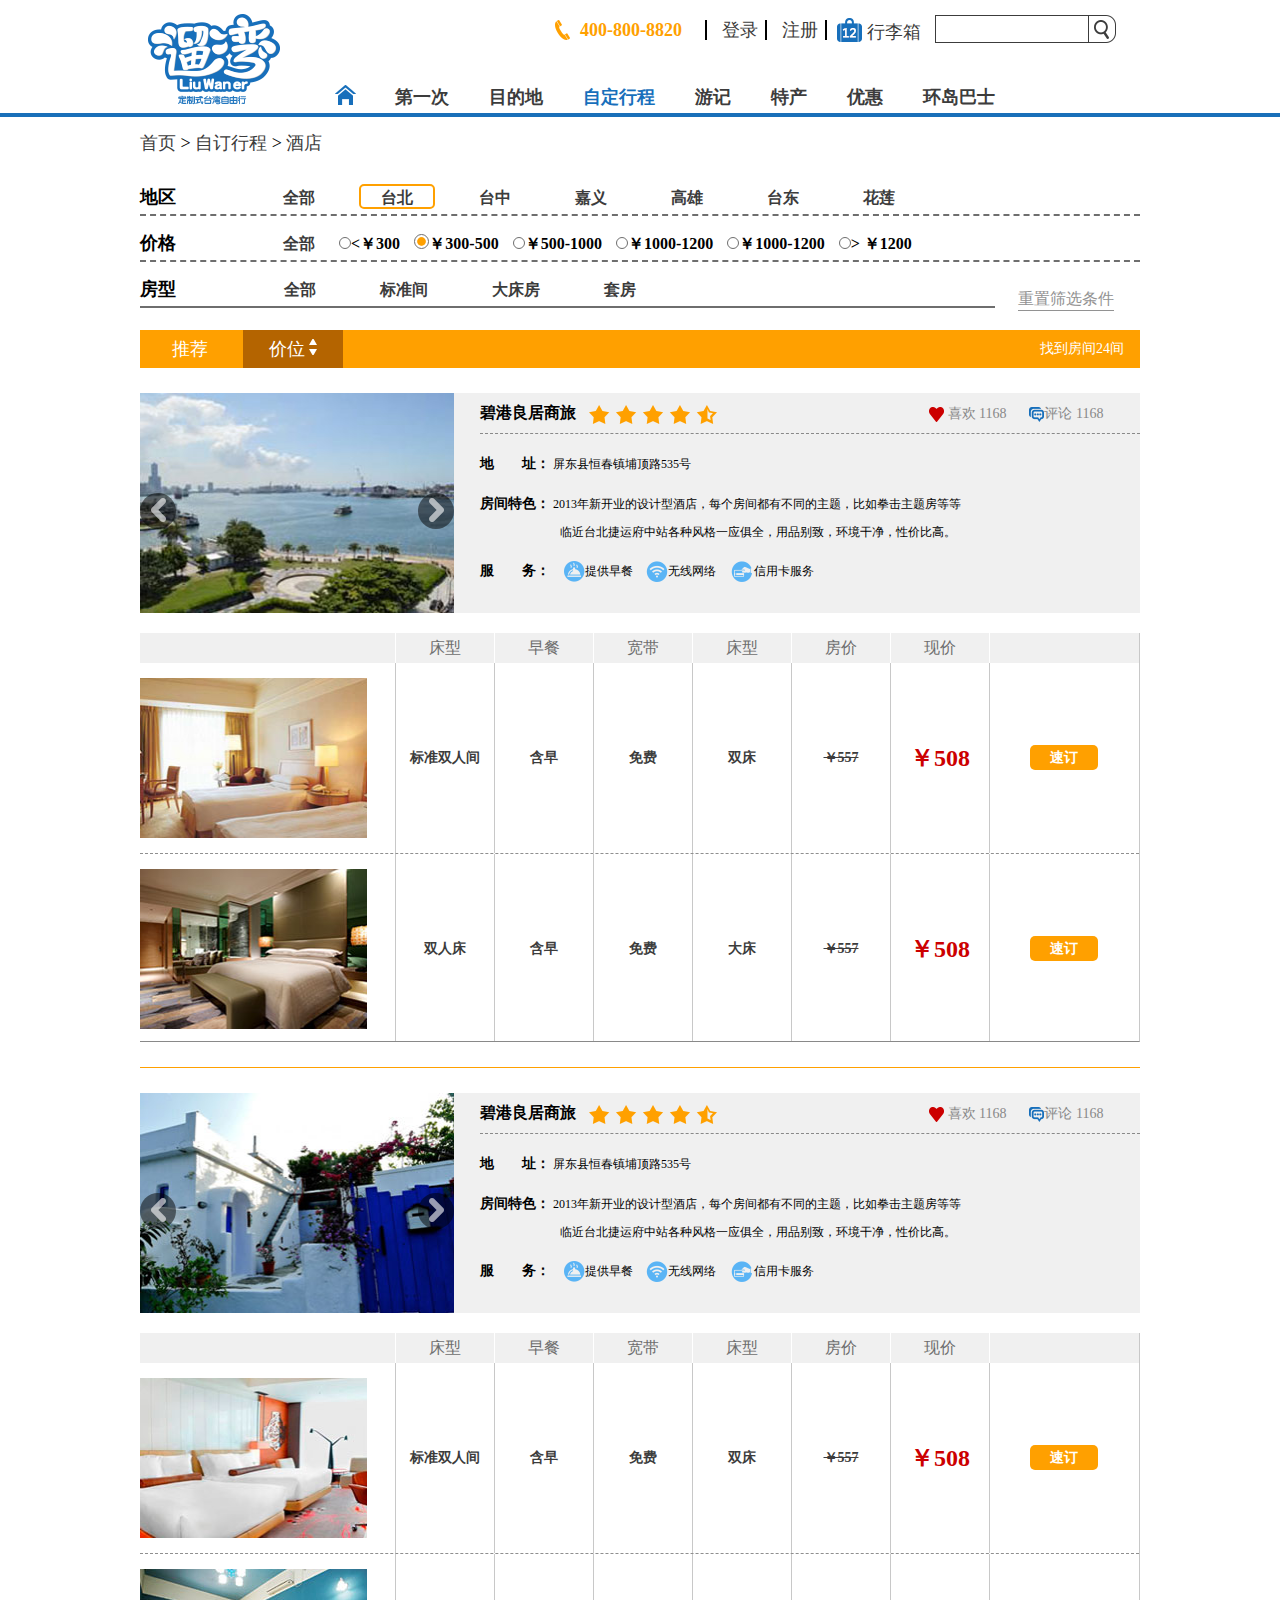
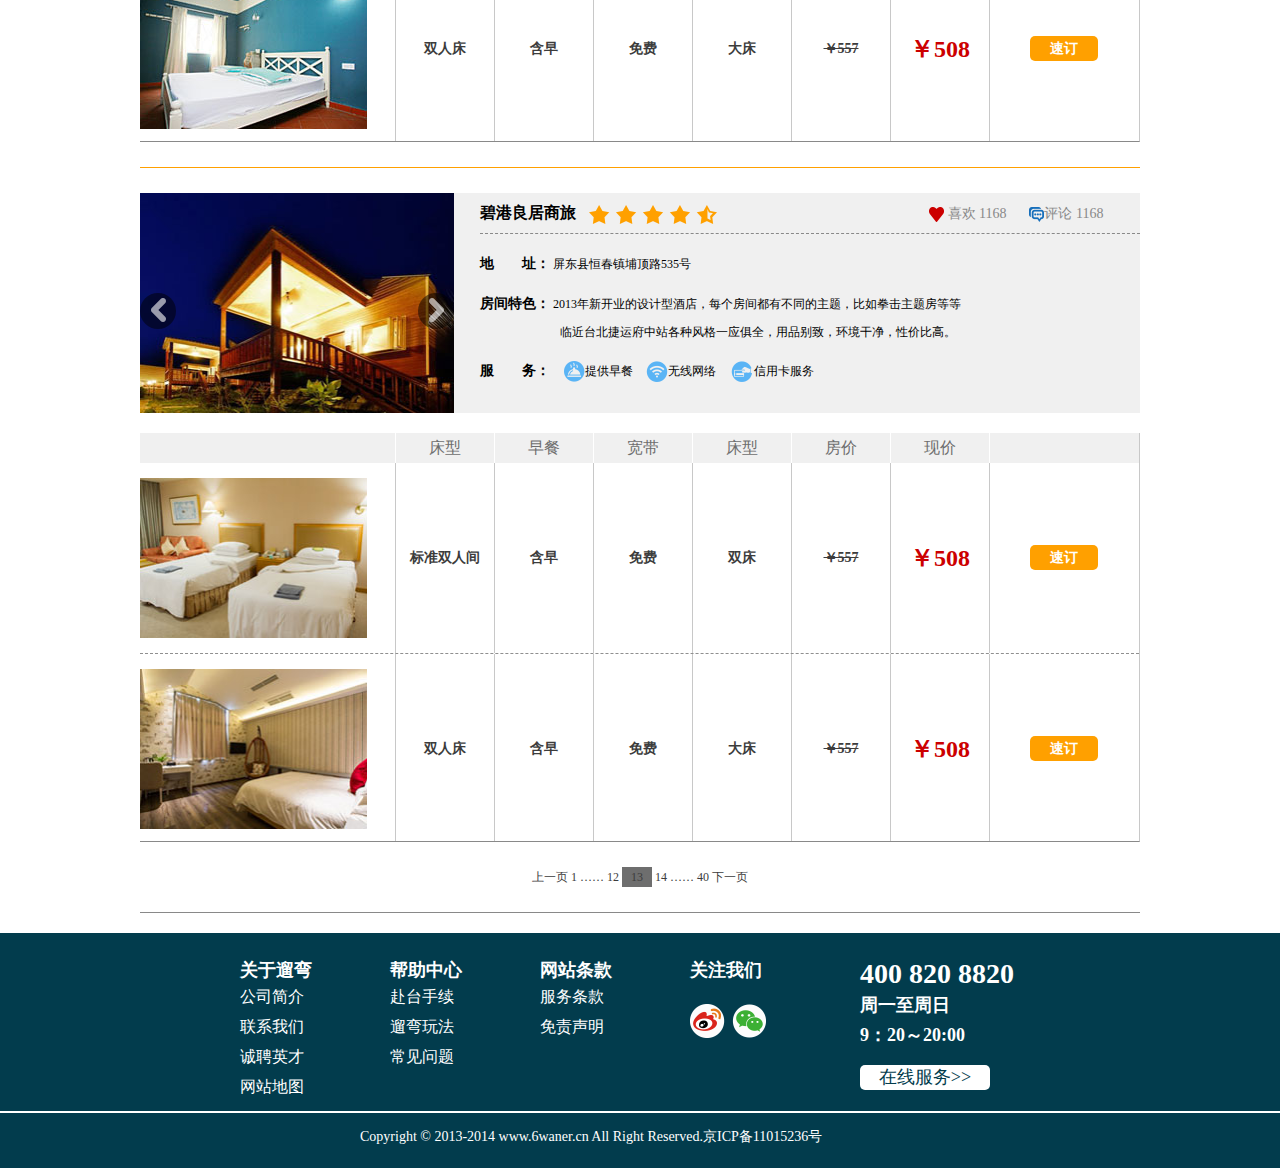
<file: hotel.html>
<!doctype html>
<html lang="en">
<head>
	<meta charset="UTF-8">
	<title>Document</title>
	<link rel="stylesheet" href="css/hotel.css">
	<link rel="stylesheet" href="css/reset.css">
	<script src="js/jquery-1.8.3.min.js"></script>
	<script src="js/hotel.js"></script>
</head>
<body>
	<div>
		<!-- 头部区域 -->
		<div id="header">
			<div class="h_con">
				<div class="h_con1">
					<div class="photo"><a href="javascript:;">400-800-8820</a></div>
					<div class="login"><a href="javascript:;">登录</a></div>
					<div class="add"><a href="javascript:;">注册</a></div>
					<div class="luggage">
						<a href="javascript:;"><i></i>行李箱</a></div>
					<div class="search">
						<input type="text" id="ipt">
					</div>
				</div>
				<div class="h_con2">
					<ul>
						<li><a href="">第一次</a></li>
						<li><a href="">目的地</a></li>
						<li><a href="" style="color:#176fbb">自定行程</a></li>
						<li><a href="">游记</a></li>
						<li><a href="">特产</a></li>
						<li><a href="">优惠</a></li>
						<li><a href="">环岛巴士</a></li>
					</ul>
				</div>
			</div>
		</div>
		<!-- 首页》自订行程》酒店 -->
		<div id="show">
			<div class="s_con">
				<a href="">首页</a> >
				<a href="">自订行程</a> >
				<a href="">酒店</a>
			</div>
		</div>
		<!-- 页面主体内容 -->
		<div class="content">
			<!-- 选择 -->
			<div id="choose">
				<div class="ch-area">
					<h5>地区</h5>
					<div class="option" id="option">
						<a href="javascript:;">全部</a>
						<a href="javascript:;" class="show">台北</a>
						<a href="javascript:;">台中</a>
						<a href="javascript:;">嘉义</a>
						<a href="javascript:;">高雄</a>
						<a href="javascript:;">台东</a>
						<a href="javascript:;">花莲</a>
					</div>
				</div>
				<div class="ch-price">
					<h5>价格</h5>
					<div class="option" id="radio">
						<a href="javascript:;" id="as3">全部</a>
						<input type="radio" id="radio1" name="ch1" value="1"><label for="radio1"><￥300</label> 
						<input type="radio" id="radio2" name="ch1" value="1" checked><label for="radio2">￥300-500</label> 
						<input type="radio" id="radio3" name="ch1" value="1"><label for="radio3">￥500-1000</label> 
						<input type="radio" id="radio4" name="ch1" value="1"><label for="radio4">￥1000-1200</label> 
						<input type="radio" id="radio5" name="ch1" value="1"><label for="radio5">￥1000-1200</label> 
						<input type="radio" id="radio6" name="ch1" value="1"><label for="radio6">> ￥1200</label> 
					</div>	
				</div>
				<div class="ch-type">
					<div class="ch-type-lt">
						<div class="opt" id="opt">
							<h5>房型</h5>
							<div class="option2" id="option2">
								<a href="javascript:;"  class="">全部</a>
								<a href="javascript:;">标准间</a>
								<a href="javascript:;">大床房</a>
								<a href="javascript:;">套房</a>
							</div>
							
						</div>
					</div>
					<div class="reset">
						<a href="javascript:;" id="reset">重置筛选条件</a>
					</div>
				</div>
			</div>
			<!-- 推荐 价位 -->
			<div class="tj">
				<div class="tj-title">
					<div class="tj-tit-lt">
						<a href="">推荐</a>
						<a href="" class="tj-lt-bg">价位 <img src="images/fy_07.png" alt=""></a>
					</div>
					<div class="tj-tit-gt">
						<p>找到房间24间</p>
					</div>
				</div>
				<!-- 碧港良居商旅 -->
				<div class="tj-hotel">
					<div class="tj-h1">
						<div class="tj-lt">
							<!-- 轮播图 -->
							<div class="wrap">
								<div class="box">
									<div class="cont">
										<img src="images/03_03.jpg" alt="">
										<img src="images/01_03.jpg" alt="">
										<img src="images/02_03.jpg" alt="">
										<img src="images/03_03.jpg" alt="">
										<img src="images/01_03.jpg" alt="">
									</div>
									<p class="lt"><img src="images/pre.png" alt=""></p>
									<p class="gt"><img src="images/next.png" alt=""></p>
								</div>
							</div>
						</div>
						<div class="tj-gt">
							<div class="tj-gt-top">
								<h5>碧港良居商旅</h5>
								<img src="images/star.png" alt="" class="star">
								<span class="top-gt"><img src="images/xin_03.png" alt=""> 喜欢 1168</span>
								<span><img src="images/xinxi_03.png" alt="">评论 1168</span>
							</div>
							<div class="tj-gt-mid">
								<p><span class="span-name">地　　址：</span> 屏东县恒春镇埔顶路535号</p>
							<p><span class="span-name">房间特色：</span> 2013年新开业的设计型酒店，每个房间都有不同的主题，比如拳击主题房等等</p>
							<p class="p-index">临近台北捷运府中站各种风格一应俱全，用品别致，环境干净，性价比高。</p>
							<p class="p-img"><span class="span-name">服　　务：</span> 
								<span> <img src="images/05.png" alt="">提供早餐</span>
								<span><img src="images/06.png" alt="">无线网络</span>
								<span><img src="images/07.png" alt="">信用卡服务</span>
							</p>
							</div>
							
						</div>
					</div>
					<div class="tj-h2">
						<div class="tj-cont1">
							<ul>
								<li class="tj-kong"></li>
								<li class="tj-lis">床型</li>
								<li class="tj-lis">早餐</li>
								<li class="tj-lis">宽带</li>
								<li class="tj-lis">床型</li>
								<li class="tj-lis">房价</li>
								<li class="tj-lis">现价</li>
								<li class="tj-sd"></li>
							</ul>
						</div>
						<div class="tj-cont2">
							<ul>
								<li class="tj-li-img"><img src="images/cont1_03.jpg" alt="" class="li-img"></li>
								<li class="tj-lis">标准双人间</li>
								<li class="tj-lis">含早</li>
								<li class="tj-lis">免费</li>
								<li class="tj-lis">双床</li>
								<li class="tj-lis"><del>￥557</del></li>
								<li class="tj-lis tj-li-bg">￥508</li>
								<li class="tj-sd"><span>速订</span></li>
							</ul>
						</div>
						<div class="tj-cont3">
							<ul>
								<li class="tj-li-img"><img src="images/cont2_03.jpg" alt="" class="li-img"></li>
								<li class="tj-lis">双人床</li>
					 			<li class="tj-lis">含早</li>
								<li class="tj-lis">免费</li>
								<li class="tj-lis">大床</li>
								<li class="tj-lis"><del>￥557</del></li>
								<li class="tj-lis tj-li-bg">￥508</li>
								<li class="tj-sd"><span>速订</span></li>
							</ul>
						</div>
					</div>
				</div>
				<!-- 展示房间2 -->
				<div class="tj-hotel tj-hotel2">
					<div class="tj-h1 tj">
						<div class="tj-lt">
							<!-- 轮播图 -->
							<div class="wrap">
								<div class="box">
									<div class="cont">
										<img src="images/06_03.jpg" alt="">
										<img src="images/04_03.jpg" alt="">
										<img src="images/05_03.jpg" alt="">
										<img src="images/06_03.jpg" alt="">
										<img src="images/04_03.jpg" alt="">
									</div>
									<p class="lt"><img src="images/pre.png" alt=""></p>
									<p class="gt"><img src="images/next.png" alt=""></p>
								</div>
							</div>
						</div>
						<div class="tj-gt">
							<div class="tj-gt-top">
								<h5>碧港良居商旅</h5>
								<img src="images/star.png" alt="" class="star">
								<span class="top-gt"><img src="images/xin_03.png" alt=""> 喜欢 1168</span>
								<span><img src="images/xinxi_03.png" alt="">评论 1168</span>
							</div>
							<div class="tj-gt-mid">
								<p><span class="span-name">地　　址：</span> 屏东县恒春镇埔顶路535号</p>
							<p><span class="span-name">房间特色：</span> 2013年新开业的设计型酒店，每个房间都有不同的主题，比如拳击主题房等等</p>
							<p class="p-index">临近台北捷运府中站各种风格一应俱全，用品别致，环境干净，性价比高。</p>
							<p class="p-img"><span class="span-name">服　　务：</span> 
								<span> <img src="images/05.png" alt="">提供早餐</span>
								<span><img src="images/06.png" alt="">无线网络</span>
								<span><img src="images/07.png" alt="">信用卡服务</span>
							</p>
							</div>
							
						</div>
					</div>
					<div class="tj-h2">
						<div class="tj-cont1">
							<ul>
								<li class="tj-kong"></li>
								<li class="tj-lis">床型</li>
								<li class="tj-lis">早餐</li>
								<li class="tj-lis">宽带</li>
								<li class="tj-lis">床型</li>
								<li class="tj-lis">房价</li>
								<li class="tj-lis">现价</li>
								<li class="tj-sd"></li>
							</ul>
						</div>
						<div class="tj-cont2">
							<ul>
								<li class="tj-li-img"><img src="images/2-1_03.jpg" alt="" class="li-img"></li>
								<li class="tj-lis">标准双人间</li>
								<li class="tj-lis">含早</li>
								<li class="tj-lis">免费</li>
								<li class="tj-lis">双床</li>
								<li class="tj-lis"><del>￥557</del></li>
								<li class="tj-lis tj-li-bg">￥508</li>
								<li class="tj-sd"><span>速订</span></li>
							</ul>
						</div>
						<div class="tj-cont3">
							<ul>
								<li class="tj-li-img"><img src="images/2-2_03.jpg" alt="" class="li-img"></li>
								<li class="tj-lis">双人床</li>
					 			<li class="tj-lis">含早</li>
								<li class="tj-lis">免费</li>
								<li class="tj-lis">大床</li>
								<li class="tj-lis"><del>￥557</del></li>
								<li class="tj-lis tj-li-bg">￥508</li>
								<li class="tj-sd"><span>速订</span></li>
							</ul>
						</div>
					</div>
				</div>
				<!-- 展示房间3 -->
				<div class="tj-hotel tj-hotel2">
					<div class="tj-h1 tj">
						<div class="tj-lt">
							<!-- 轮播图 -->
							<div class="wrap">
								<div class="box">
									<div class="cont">
										<img src="images/9_03.jpg" alt="">
										<img src="images/7_03.jpg" alt="">
										<img src="images/8_03.jpg" alt="">
										<img src="images/9_03.jpg" alt="">
										<img src="images/7_03.jpg" alt="">
									</div>
									<p class="lt"><img src="images/pre.png" alt=""></p>
									<p class="gt"><img src="images/next.png" alt=""></p>
								</div>
							</div>
						</div>
						<div class="tj-gt">
							<div class="tj-gt-top">
								<h5>碧港良居商旅</h5>
								<img src="images/star.png" alt="" class="star">
								<span class="top-gt"><img src="images/xin_03.png" alt=""> 喜欢 1168</span>
								<span><img src="images/xinxi_03.png" alt="">评论 1168</span>
							</div>
							<div class="tj-gt-mid">
								<p><span class="span-name">地　　址：</span> 屏东县恒春镇埔顶路535号</p>
							<p><span class="span-name">房间特色：</span> 2013年新开业的设计型酒店，每个房间都有不同的主题，比如拳击主题房等等</p>
							<p class="p-index">临近台北捷运府中站各种风格一应俱全，用品别致，环境干净，性价比高。</p>
							<p class="p-img"><span class="span-name">服　　务：</span> 
								<span> <img src="images/05.png" alt="">提供早餐</span>
								<span><img src="images/06.png" alt="">无线网络</span>
								<span><img src="images/07.png" alt="">信用卡服务</span>
							</p>
							</div>
							
						</div>
					</div>
					<div class="tj-h2">
						<div class="tj-cont1">
							<ul>
								<li class="tj-kong"></li>
								<li class="tj-lis">床型</li>
								<li class="tj-lis">早餐</li>
								<li class="tj-lis">宽带</li>
								<li class="tj-lis">床型</li>
								<li class="tj-lis">房价</li>
								<li class="tj-lis">现价</li>
								<li class="tj-sd"></li>
							</ul>
						</div>
						<div class="tj-cont2">
							<ul>
								<li class="tj-li-img"><img src="images/3-1_03.jpg" alt="" class="li-img"></li>
								<li class="tj-lis">标准双人间</li>
								<li class="tj-lis">含早</li>
								<li class="tj-lis">免费</li>
								<li class="tj-lis">双床</li>
								<li class="tj-lis"><del>￥557</del></li>
								<li class="tj-lis tj-li-bg">￥508</li>
								<li class="tj-sd"><span>速订</span></li>
							</ul>
						</div>
						<div class="tj-cont3">
							<ul>
								<li class="tj-li-img"><img src="images/3-2_03.jpg" alt="" class="li-img"></li>
								<li class="tj-lis">双人床</li>
					 			<li class="tj-lis">含早</li>
								<li class="tj-lis">免费</li>
								<li class="tj-lis">大床</li>
								<li class="tj-lis"><del>￥557</del></li>
								<li class="tj-lis tj-li-bg">￥508</li>
								<li class="tj-sd"><span>速订</span></li>
							</ul>
						</div>
					</div>
				</div>
			</div>
			<div class="fy">
				<div class="page">
					<span>上一页</span>
					<span>1</span>
					<span>……</span>
					<span>12</span>
					<span class="bg">13</span>
					<span>14</span>
					<span>……</span>
					<span>40</span>
					<span>下一页</span>
				</div>		
			</div>
			
		</div>
		<!-- 页脚 -->
		<div id="footer">
			<div class="serve">
				<div class="about">
					<h5>关于遛弯</h5>
					<ul>
						<li><a href="">公司简介</a></li>
						<li><a href="">联系我们</a></li>
						<li><a href="">诚聘英才</a></li>
						<li><a href="">网站地图</a></li>
					</ul>
				</div>
				<div class="help">
					<h5>帮助中心</h5>
					<ul>
						<li><a href="">赴台手续</a></li>
						<li><a href="">遛弯玩法</a></li>
						<li><a href="">常见问题</a></li>
					</ul>
				</div>
				<div class="web">
					<h5>网站条款</h5>
					<ul>
						<li><a href="">服务条款</a></li>
						<li><a href="">免责声明</a></li>
					</ul>
				</div>
				<div class="fl_us">
					<h5>关注我们</h5>
					<a href=""></a>
				</div>
				<div class="contact">
					<h3>400 820 8820</h3>
					<h4>周一至周日</h4>
					<h4>9：20～20:00</h4>
					<a href="">在线服务&gt;&gt;</a>
				</div>
			</div>
			<div class="copy">
				<p>Copyright &copy; 2013-2014 www.6waner.cn All Right Reserved.京ICP备11015236号</p>
			</div>
		</div>
	</div>
</body>
</html>
</file>
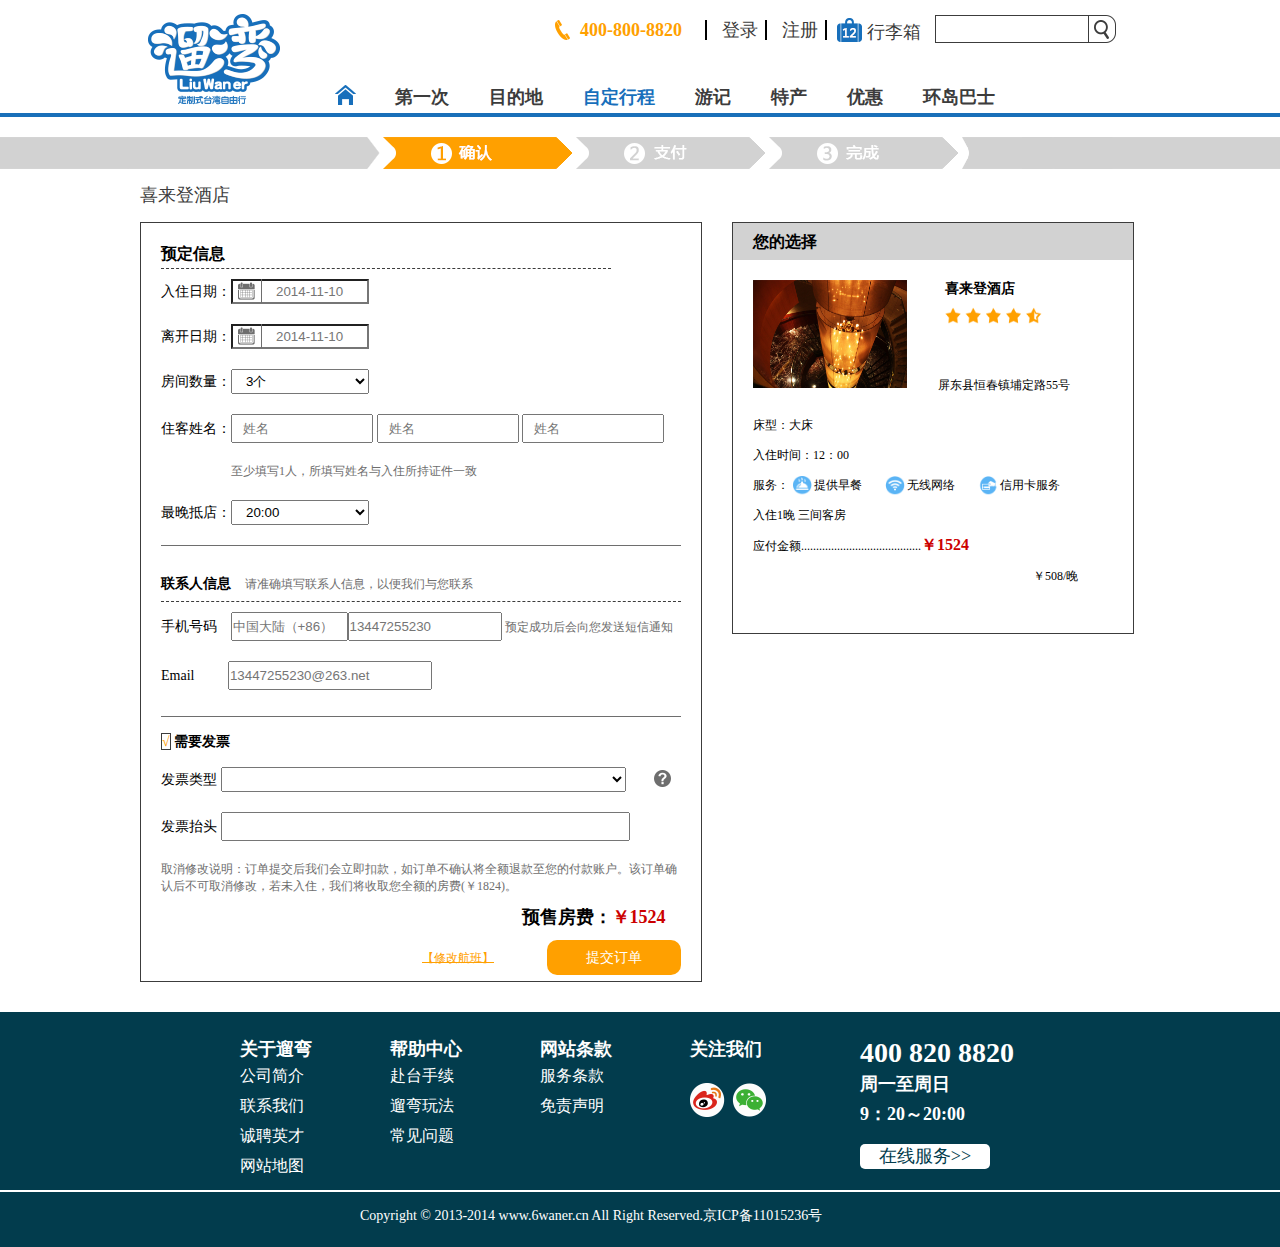
<file: reserve.html>
<!doctype html>
<html lang="en">
<head>
	<meta charset="UTF-8">
	<title>Document</title>
	<link rel="stylesheet" href="css/reserve.css">
	<link rel="stylesheet" href="css/reset.css">
</head>
<body>
	<div>
		<!-- 头部区域 -->
		<div id="header">
			<div class="h_con">
				<div class="h_con1">
					<div class="photo"><a href="javascript:;">400-800-8820</a></div>
					<div class="login"><a href="javascript:;">登录</a></div>
					<div class="add"><a href="javascript:;">注册</a></div>
					<div class="luggage">
						<a href="javascript:;"><i></i>行李箱</a></div>
					<div class="search">
						<input type="text" id="ipt">
					</div>
				</div>
				<div class="h_con2">
					<ul>
						<li><a href="">第一次</a></li>
						<li><a href="">目的地</a></li>
						<li><a href="" style="color:#176fbb">自定行程</a></li>
						<li><a href="">游记</a></li>
						<li><a href="">特产</a></li>
						<li><a href="">优惠</a></li>
						<li><a href="">环岛巴士</a></li>
					</ul>
				</div>
			</div>
		</div>
		<!-- 预定信息操作步骤 -->
		<div class="step">
			<div><img src="images/step00.png" alt="" class="step1"></div>
			<div><img src="images/step1.png" alt=""></div>
			<div><img src="images/step2.png" alt=""></div>
			<div><img src="images/step3.png" alt=""></div>
			<div><img src="images/step4.png" alt="" class="step4"></div>
		</div>
		<!-- 喜来登酒店 -->
		<div id="show">
			<div class="s_con">
				<a href="">喜来登酒店</a>
			</div>
		</div>
		<!-- 喜来登酒店预定 -->
		<div class="content">
			<form action="">
				<div class="message">
					<div class="booking">
						<div class="message-name">
							<h3>预定信息</h3>
						</div>
						入住日期：<img src="images/shuxian_03.png" alt=""><input type="text" class="check-in" placeholder="2014-11-10"><br/>
						离开日期：<img src="images/shuxian_03.png" alt=""><input type="text" class="check-in" placeholder="2014-11-10"><br/>
						房间数量：<select name="num" id="">
							<option value="1">1个</option>
							<option value="2">2个</option>
							<option value="3" selected="selected">3个</option>
						</select><br/>
						住客姓名：<input type="text" placeholder="姓名">
						<input type="text" placeholder="姓名">
						<input type="text" placeholder="姓名"><br/>
						<p>至少填写1人，所填写姓名与入住所持证件一致</p>
						最晚抵店：<select name="time" id="">
							<option value="1">20:00</option>
							<option value="2">21:00</option>
							<option value="3">22:00</option>
						</select><br/>
					</div>
					<div class="linkman">
						<div class="linkman-name">
							<span>联系人信息</span>
							<p>请准确填写联系人信息，以便我们与您联系</p>
						</div>
						
						手机号码 <input class="linkman-photo" type="text" placeholder="中国大陆（+86）"><input class="linkman-photo2" type="text" placeholder="13447255230">
						<p>预定成功后会向您发送短信通知</p>
						Email <input class="email" type="text" placeholder="13447255230@263.net"><br/>
					</div>
					<div class="invoice">
						<span>√</span>
						<h5>需要发票</h5><br/>
						发票类型 <select name="num" id="" class="invo-type">
							<option value="1"></option>
							<option value="2"></option>
							<option value="3"></option>
						</select><br/>
						<a href=""><img src="images/wenhao_03.png" alt="" class="wenhao"></a>
						发票抬头 <input type="text"><br/>
						<p>取消修改说明：订单提交后我们会立即扣款，如订单不确认将全额退款至您的付款账户。该订单确认后不可取消修改，若未入住，我们将收取您全额的房费(￥1824)。</p>
					</div>
					<div class="sub-order">
						<p>预售房费：<span>￥1524</span></p>
						<a href="" class="amend">【修改航班】</a>
						<a href="" class="sub">提交订单</a>
					</div>
				</div>
			</form>
			<!-- 您的选择 -->
			<div class="choose">
				<h3>您的选择</h3>
				<div class="choose-list">
					<img src="images/ind.jpg" alt="">
					<div class="ch-li">
						<h5>喜来登酒店</h5>
						<img src="images/star.png" alt="">
						<span>屏东县恒春镇埔定路55号</span>
					</div>
				</div>
				<p>床型：大床</p>
				<p>入住时间：12：00</p>
				<p class="ch-serve">服务：
					<span><img src="images/05.png" class="ch-serve-img"alt="">提供早餐</span>
					<span><img src="images/06.png" class="ch-serve-img"alt="">无线网络</span>
					<span><img src="images/07.png" class="ch-serve-img"alt="">信用卡服务</span>
				</p>
				<div class="choose-mess">
					<p>入住1晚 <span>三间客房</span></p>
					<p>应付金额........................................<span class="font-red">￥1524</span></p>
					<p class="choose-gt">￥508/晚</p>
				</div>
			</div>
		</div>
		
		<!-- 页脚 -->
		<div id="footer">
			<div class="serve">
				<div class="about">
					<h5>关于遛弯</h5>
					<ul>
						<li><a href="">公司简介</a></li>
						<li><a href="">联系我们</a></li>
						<li><a href="">诚聘英才</a></li>
						<li><a href="">网站地图</a></li>
					</ul>
				</div>
				<div class="help">
					<h5>帮助中心</h5>
					<ul>
						<li><a href="">赴台手续</a></li>
						<li><a href="">遛弯玩法</a></li>
						<li><a href="">常见问题</a></li>
					</ul>
				</div>
				<div class="web">
					<h5>网站条款</h5>
					<ul>
						<li><a href="">服务条款</a></li>
						<li><a href="">免责声明</a></li>
					</ul>
				</div>
				<div class="fl_us">
					<h5>关注我们</h5>
					<a href=""></a>
				</div>
				<div class="contact">
					<h3>400 820 8820</h3>
					<h4>周一至周日</h4>
					<h4>9：20～20:00</h4>
					<a href="">在线服务&gt;&gt;</a>
				</div>
			</div>
			<div class="copy">
				<p>Copyright &copy; 2013-2014 www.6waner.cn All Right Reserved.京ICP备11015236号</p>
			</div>
		</div>
	</div>
</body>
</html>
</file>
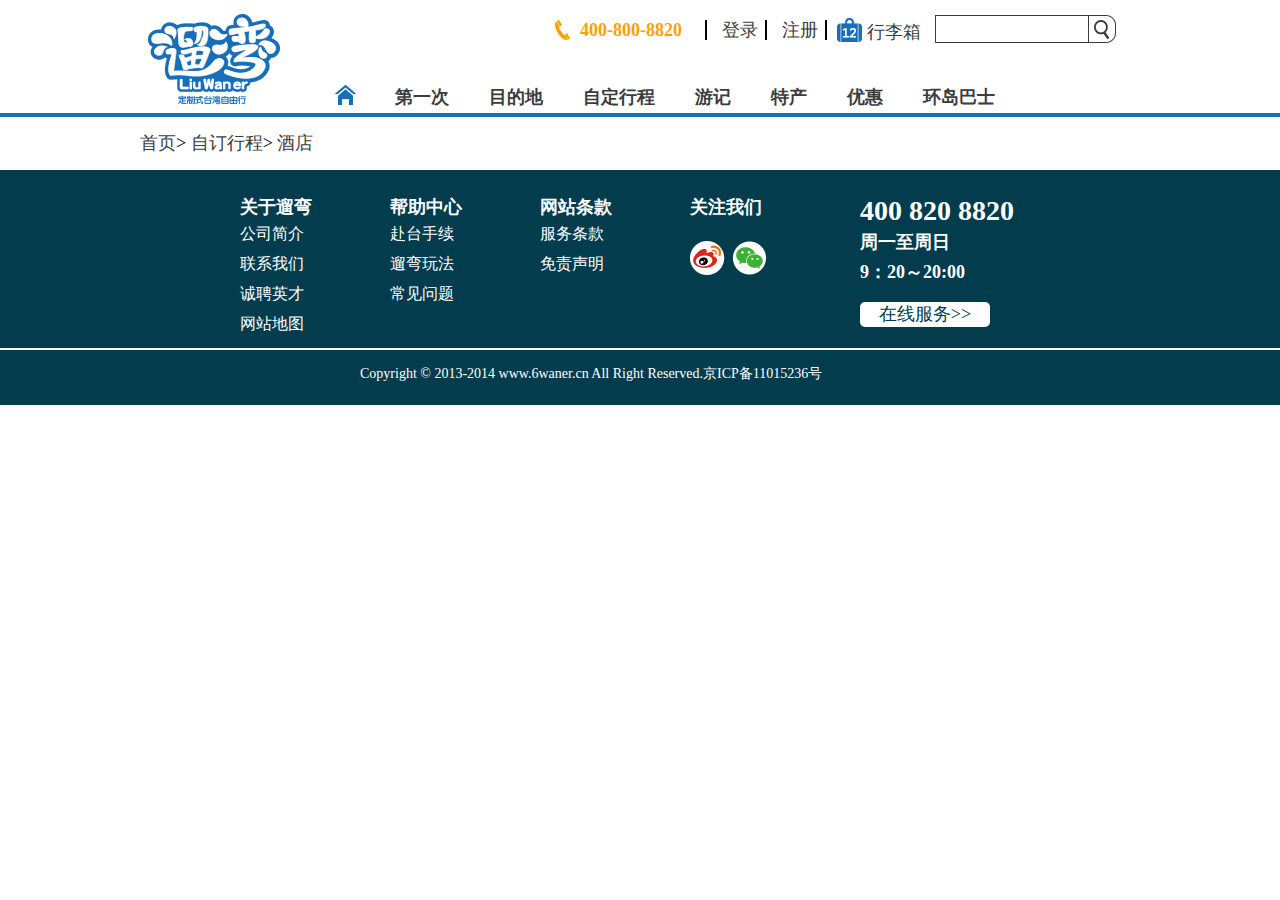
<file: template.html>
<!doctype html>
<html lang="en">
<head>
	<meta charset="UTF-8">
	<title>Document</title>
	<link rel="stylesheet" href="css/template.css">
	<link rel="stylesheet" href="css/reset.css">
</head>
<body>
	<div>
		<!-- 头部区域 -->
		<div id="header">
			<div class="h_con">
				<div class="h_con1">
					<div class="photo"><a href="javascript:;">400-800-8820</a></div>
					<div class="login"><a href="javascript:;">登录</a></div>
					<div class="add"><a href="javascript:;">注册</a></div>
					<div class="luggage">
						<a href="javascript:;"><i></i>行李箱</a></div>
					<div class="search">
						<input type="text" id="ipt">
					</div>
				</div>
				<div class="h_con2">
					<ul>
						<li><a href="">第一次</a></li>
						<li><a href="">目的地</a></li>
						<li><a href="">自定行程</a></li>
						<li><a href="">游记</a></li>
						<li><a href="">特产</a></li>
						<li><a href="">优惠</a></li>
						<li><a href="">环岛巴士</a></li>
					</ul>
				</div>
			</div>
		</div>
		<!-- 首页》达人》达人画册 -->
		<div id="show">
			<div class="s_con">
				<a href="">首页</a>>
				<a href="">自订行程</a>>
				<a href="">酒店</a>
			</div>
		</div>

		<!-- 页脚 -->
		<div id="footer">
			<div class="serve">
				<div class="about">
					<h5>关于遛弯</h5>
					<ul>
						<li><a href="">公司简介</a></li>
						<li><a href="">联系我们</a></li>
						<li><a href="">诚聘英才</a></li>
						<li><a href="">网站地图</a></li>
					</ul>
				</div>
				<div class="help">
					<h5>帮助中心</h5>
					<ul>
						<li><a href="">赴台手续</a></li>
						<li><a href="">遛弯玩法</a></li>
						<li><a href="">常见问题</a></li>
					</ul>
				</div>
				<div class="web">
					<h5>网站条款</h5>
					<ul>
						<li><a href="">服务条款</a></li>
						<li><a href="">免责声明</a></li>
					</ul>
				</div>
				<div class="fl_us">
					<h5>关注我们</h5>
					<a href=""></a>
				</div>
				<div class="contact">
					<h3>400 820 8820</h3>
					<h4>周一至周日</h4>
					<h4>9：20～20:00</h4>
					<a href="">在线服务&gt;&gt;</a>
				</div>
			</div>
			<div class="copy">
				<p>Copyright &copy; 2013-2014 www.6waner.cn All Right Reserved.京ICP备11015236号</p>
			</div>
		</div>
	</div>
</body>
</html>
</file>
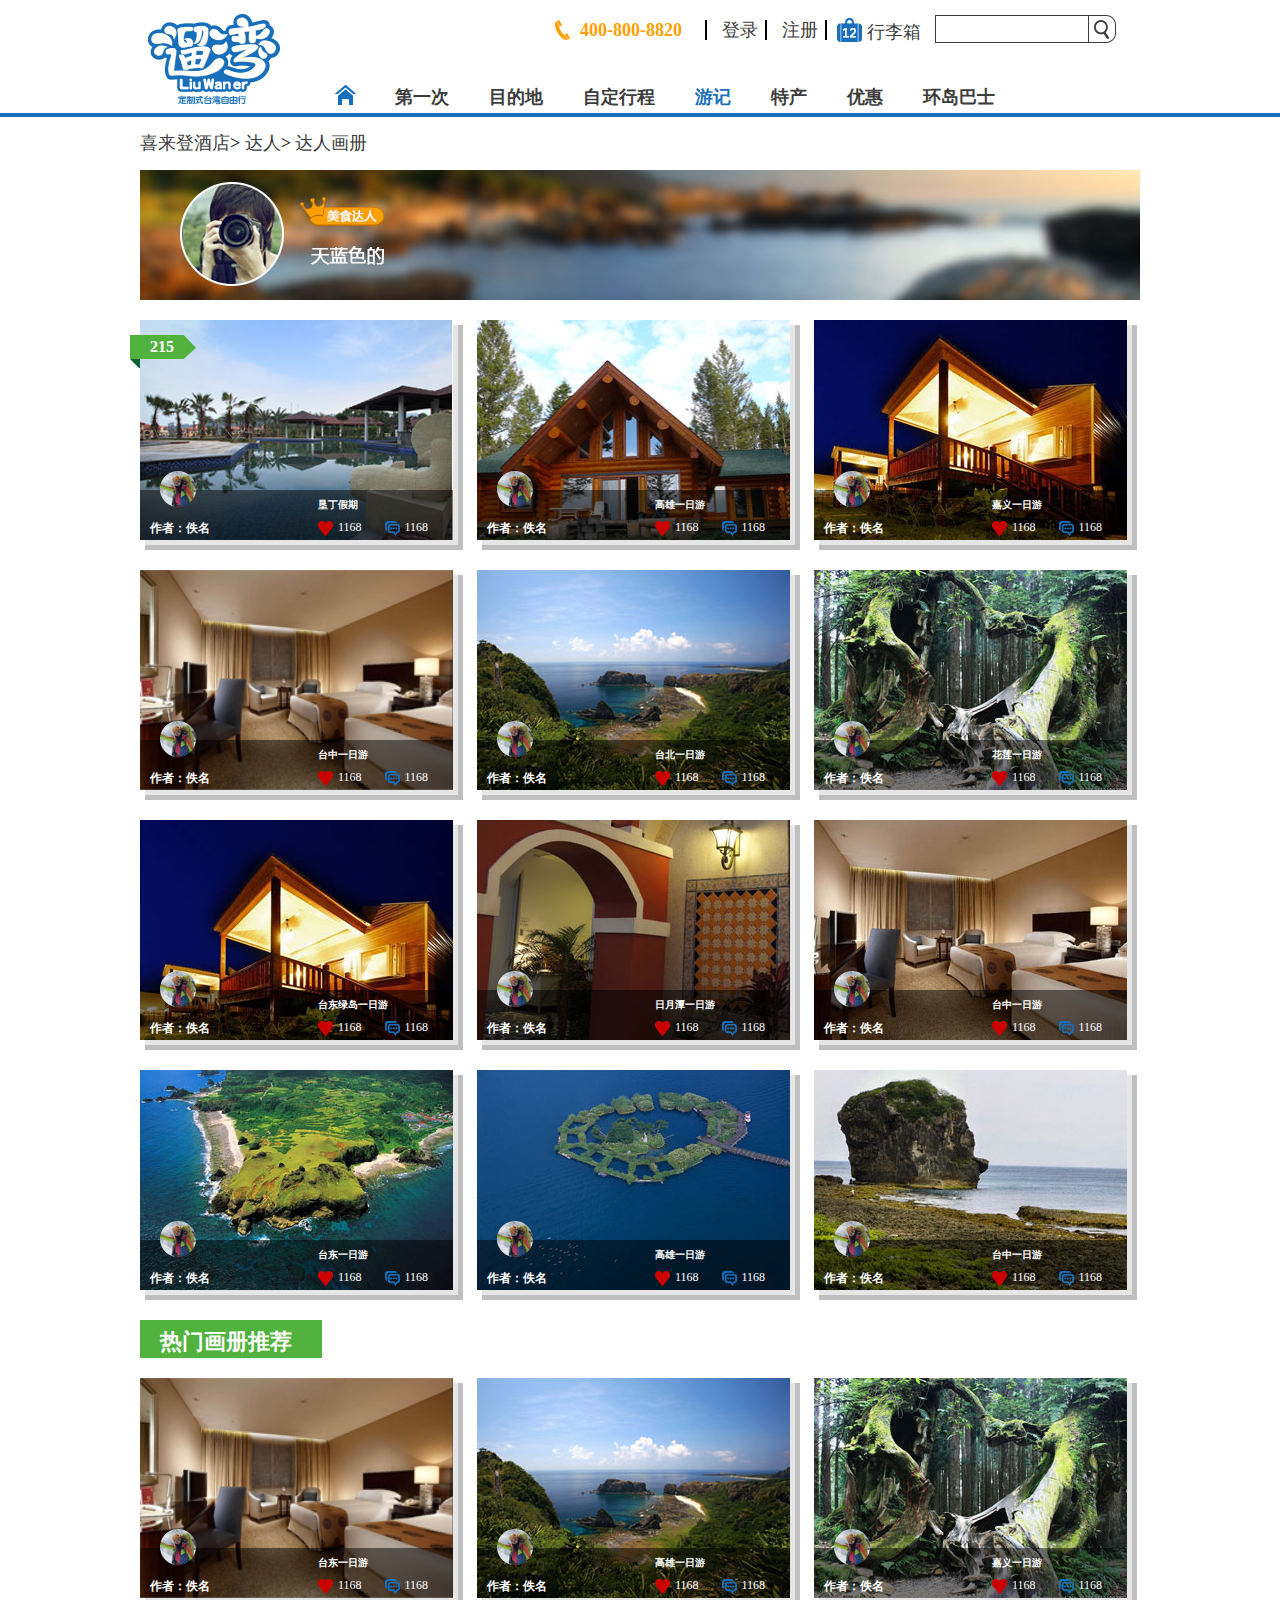
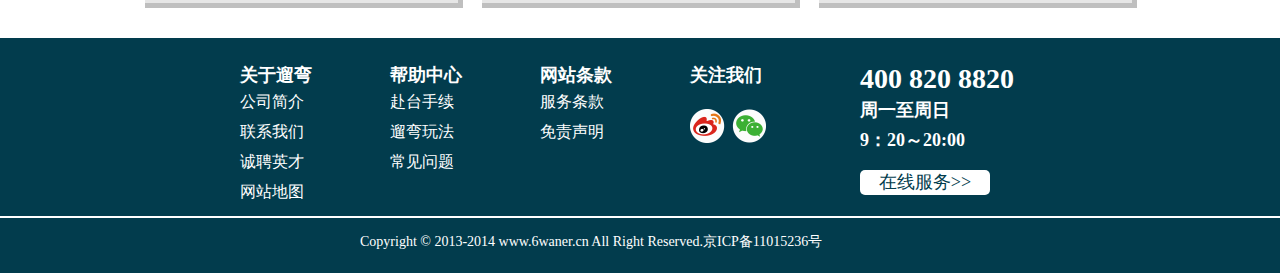
<file: travel-notes.html>
<!doctype html>
<html lang="en">
<head>
	<meta charset="UTF-8">
	<title>Document</title>
	<link rel="stylesheet" href="css/travel-notes.css">
	<link rel="stylesheet" href="css/reset.css">
</head>
<body>
	<div>
		<!-- 头部区域 -->
		<div id="header">
			<div class="h_con">
				<div class="h_con1">
					<div class="photo"><a href="javascript:;">400-800-8820</a></div>
					<div class="login"><a href="javascript:;">登录</a></div>
					<div class="add"><a href="javascript:;">注册</a></div>
					<div class="luggage">
						<a href="javascript:;"><i></i>行李箱</a></div>
					<div class="search">
						<input type="text" id="ipt">
					</div>
				</div>
				<div class="h_con2">
					<ul>
						<li><a href="">第一次</a></li>
						<li><a href="">目的地</a></li>
						<li><a href="">自定行程</a></li>
						<li><a href="" style="color:#176fbb">游记</a></li>
						<li><a href="">特产</a></li>
						<li><a href="">优惠</a></li>
						<li><a href="">环岛巴士</a></li>
					</ul>
				</div>
			</div>
		</div>
		<!-- 首页》达人》达人画册 -->
		<div id="show">
			<div class="s_con">
				<a href="">喜来登酒店</a>>
				<a href="">达人</a>>
				<a href="">达人画册</a>
			</div>
		</div>
		<!-- 广告栏 -->
		<div class="adv">
			<img src="images/adv.jpg" alt="">
		</div>
		<!-- 图片展示区 -->
		<div class="content">
			<div class="imgs">
				<!-- 第一张图 -->
				<div class="imgs1-1">
					<div class="imgs1-2">
						<div class="imgs1-3">
							<img src="images/1_03.jpg" alt="">
						</div>
						<div class="imgs-215">
							<img src="images/tx_03.png" alt="">
							<span>215</span>
							<img src="images/gt_03.png" alt="">
						</div>
					</div>
					<div class="author">
						<img src="images/au_03.png" alt="" class="auth-img">
						<h5 class="auth-name">作者：佚名</h5>
						<div class="au-gt">
							<h5>垦丁假期</h5>
							<span><img src="images/xin_03.png" alt="">1168</span>
							<span><img src="images/xinxi_03.png" alt="">1168</span>
						</div>
					</div>
				</div>
				<!-- 第二张图 -->
				<div class="imgs1-1 imgs-mid">
					<div class="imgs1-2">
						<div class="imgs1-3">
							<img src="images/2_03.jpg" alt="">
						</div>
					</div>
					<div class="author">
						<img src="images/au_03.png" alt="" class="auth-img">
						<h5 class="auth-name">作者：佚名</h5>
						<div class="au-gt">
							<h5>高雄一日游</h5>
							<span><img src="images/xin_03.png" alt="">1168</span>
							<span><img src="images/xinxi_03.png" alt="">1168</span>
						</div>
					</div>
				</div>
				<!-- 第三张图 -->
				<div class="imgs1-1">
					<div class="imgs1-2">
						<div class="imgs1-3">
							<img src="images/3_03.jpg" alt="">
						</div>
					</div>
					<div class="author">
						<img src="images/au_03.png" alt="" class="auth-img">
						<h5 class="auth-name">作者：佚名</h5>
						<div class="au-gt">
							<h5>嘉义一日游</h5>
							<span><img src="images/xin_03.png" alt="">1168</span>
							<span><img src="images/xinxi_03.png" alt="">1168</span>
						</div>
					</div>
				</div>
				<!-- 第四张图 -->
				<div class="imgs1-1">
					<div class="imgs1-2">
						<div class="imgs1-3">
							<img src="images/4.jpg" alt="">
						</div>
					</div>
					<div class="author">
						<img src="images/au_03.png" alt="" class="auth-img">
						<h5 class="auth-name">作者：佚名</h5>
						<div class="au-gt">
							<h5>台中一日游</h5>
							<span><img src="images/xin_03.png" alt="">1168</span>
							<span><img src="images/xinxi_03.png" alt="">1168</span>
						</div>
					</div>
				</div>
				<!-- 第五张图 -->
				<div class="imgs1-1 imgs-mid">
					<div class="imgs1-2">
						<div class="imgs1-3">
							<img src="images/5_03.jpg" alt="">
						</div>
					</div>
					<div class="author">
						<img src="images/au_03.png" alt="" class="auth-img">
						<h5 class="auth-name">作者：佚名</h5>
						<div class="au-gt">
							<h5>台北一日游</h5>
							<span><img src="images/xin_03.png" alt="">1168</span>
							<span><img src="images/xinxi_03.png" alt="">1168</span>
						</div>
					</div>
				</div>
				<!-- 第六张图 -->
				<div class="imgs1-1">
					<div class="imgs1-2">
						<div class="imgs1-3">
							<img src="images/6_03.jpg" alt="">
						</div>
					</div>
					<div class="author">
						<img src="images/au_03.png" alt="" class="auth-img">
						<h5 class="auth-name">作者：佚名</h5>
						<div class="au-gt">
							<h5>花莲一日游</h5>
							<span><img src="images/xin_03.png" alt="">1168</span>
							<span><img src="images/xinxi_03.png" alt="">1168</span>
						</div>
					</div>
				</div>
				<!-- 第7张图 -->
				<div class="imgs1-1">
					<div class="imgs1-2">
						<div class="imgs1-3">
							<img src="images/7_03.jpg" alt="">
						</div>
					</div>
					<div class="author">
						<img src="images/au_03.png" alt="" class="auth-img">
						<h5 class="auth-name">作者：佚名</h5>
						<div class="au-gt">
							<h5>台东绿岛一日游</h5>
							<span><img src="images/xin_03.png" alt="">1168</span>
							<span><img src="images/xinxi_03.png" alt="">1168</span>
						</div>
					</div>
				</div>
				<!-- 第8张图 -->
				<div class="imgs1-1 imgs-mid">
					<div class="imgs1-2">
						<div class="imgs1-3">
							<img src="images/8_03.jpg" alt="">
						</div>
					</div>
					<div class="author">
						<img src="images/au_03.png" alt="" class="auth-img">
						<h5 class="auth-name">作者：佚名</h5>
						<div class="au-gt">
							<h5>日月潭一日游</h5>
							<span><img src="images/xin_03.png" alt="">1168</span>
							<span><img src="images/xinxi_03.png" alt="">1168</span>
						</div>
					</div>
				</div>
				<!-- 第9张图 -->
				<div class="imgs1-1">
					<div class="imgs1-2">
						<div class="imgs1-3">
							<img src="images/9_03.jpg" alt="">
						</div>
					</div>
					<div class="author">
						<img src="images/au_03.png" alt="" class="auth-img">
						<h5 class="auth-name">作者：佚名</h5>
						<div class="au-gt">
							<h5>台中一日游</h5>
							<span><img src="images/xin_03.png" alt="">1168</span>
							<span><img src="images/xinxi_03.png" alt="">1168</span>
						</div>
					</div>
				</div>
				<!-- 第10张图 -->
				<div class="imgs1-1">
					<div class="imgs1-2">
						<div class="imgs1-3">
							<img src="images/10_03.jpg" alt="">
						</div>
					</div>
					<div class="author">
						<img src="images/au_03.png" alt="" class="auth-img">
						<h5 class="auth-name">作者：佚名</h5>
						<div class="au-gt">
							<h5>台东一日游</h5>
							<span><img src="images/xin_03.png" alt="">1168</span>
							<span><img src="images/xinxi_03.png" alt="">1168</span>
						</div>
					</div>
				</div>
				<!-- 第11张图 -->
				<div class="imgs1-1 imgs-mid">
					<div class="imgs1-2">
						<div class="imgs1-3">
							<img src="images/11_03.jpg" alt="">
						</div>
					</div>
					<div class="author">
						<img src="images/au_03.png" alt="" class="auth-img">
						<h5 class="auth-name">作者：佚名</h5>
						<div class="au-gt">
							<h5>高雄一日游</h5>
							<span><img src="images/xin_03.png" alt="">1168</span>
							<span><img src="images/xinxi_03.png" alt="">1168</span>
						</div>
					</div>
				</div>
				<!-- 第12张图 -->
				<div class="imgs1-1">
					<div class="imgs1-2">
						<div class="imgs1-3">
							<img src="images/12_03.jpg" alt="">
						</div>
					</div>
					<div class="author">
						<img src="images/au_03.png" alt="" class="auth-img">
						<h5 class="auth-name">作者：佚名</h5>
						<div class="au-gt">
							<h5>台中一日游</h5>
							<span><img src="images/xin_03.png" alt="">1168</span>
							<span><img src="images/xinxi_03.png" alt="">1168</span>
						</div>
					</div>
				</div>
			</div>
			<!-- 热门画册推荐 -->
			<div class="hc-hot">
				<div class="hc-name">
					<h4>热门画册推荐</h4>
				</div>
				<div class="imgs">
					<!-- 第四张图 -->
				<div class="imgs1-1">
					<div class="imgs1-2">
						<div class="imgs1-3">
							<img src="images/4.jpg" alt="">
						</div>
					</div>
					<div class="author">
						<img src="images/au_03.png" alt="" class="auth-img">
						<h5 class="auth-name">作者：佚名</h5>
						<div class="au-gt">
							<h5>台东一日游</h5>
							<span><img src="images/xin_03.png" alt="">1168</span>
							<span><img src="images/xinxi_03.png" alt="">1168</span>
						</div>
					</div>
				</div>
				<!-- 第五张图 -->
				<div class="imgs1-1 imgs-mid">
					<div class="imgs1-2">
						<div class="imgs1-3">
							<img src="images/5_03.jpg" alt="">
						</div>
					</div>
					<div class="author">
						<img src="images/au_03.png" alt="" class="auth-img">
						<h5 class="auth-name">作者：佚名</h5>
						<div class="au-gt">
							<h5>高雄一日游</h5>
							<span><img src="images/xin_03.png" alt="">1168</span>
							<span><img src="images/xinxi_03.png" alt="">1168</span>
						</div>
					</div>
				</div>
				<!-- 第六张图 -->
				<div class="imgs1-1">
					<div class="imgs1-2">
						<div class="imgs1-3">
							<img src="images/6_03.jpg" alt="">
						</div>
					</div>
					<div class="author">
						<img src="images/au_03.png" alt="" class="auth-img">
						<h5 class="auth-name">作者：佚名</h5>
						<div class="au-gt">
							<h5>嘉义一日游</h5>
							<span><img src="images/xin_03.png" alt="">1168</span>
							<span><img src="images/xinxi_03.png" alt="">1168</span>
						</div>
					</div>
				</div>
				</div>
			</div>
		</div>
		<!-- 页脚 -->
		<div id="footer">
			<div class="serve">
				<div class="about">
					<h5>关于遛弯</h5>
					<ul>
						<li><a href="">公司简介</a></li>
						<li><a href="">联系我们</a></li>
						<li><a href="">诚聘英才</a></li>
						<li><a href="">网站地图</a></li>
					</ul>
				</div>
				<div class="help">
					<h5>帮助中心</h5>
					<ul>
						<li><a href="">赴台手续</a></li>
						<li><a href="">遛弯玩法</a></li>
						<li><a href="">常见问题</a></li>
					</ul>
				</div>
				<div class="web">
					<h5>网站条款</h5>
					<ul>
						<li><a href="">服务条款</a></li>
						<li><a href="">免责声明</a></li>
					</ul>
				</div>
				<div class="fl_us">
					<h5>关注我们</h5>
					<a href=""></a>
				</div>
				<div class="contact">
					<h3>400 820 8820</h3>
					<h4>周一至周日</h4>
					<h4>9：20～20:00</h4>
					<a href="">在线服务&gt;&gt;</a>
				</div>
			</div>
			<div class="copy">
				<p>Copyright &copy; 2013-2014 www.6waner.cn All Right Reserved.京ICP备11015236号</p>
			</div>
		</div>
	</div>
</body>
</html>
</file>
<file: css/food.css>
/*头部区域*/
#header{
	width:100%;
	height:113px;
	border-bottom: 4px solid #196fb9;
}
#header .h_con{
	width:1000px;
	height:113px;
	margin:0px auto;
	box-sizing:border-box;
	padding-left:140px;
	background:url(../images/logo.png) 8px 14px no-repeat;
}
#header .h_con .h_con1{
	padding-top:15px;
	margin-left:275px;
	width:580px;
	height:30px;
	position: relative;
}
#header .h_con .h_con1 div{
	float:left;
}
.h_con .photo,.h_con .login,.h_con .add,.h_con .luggage{
	margin-top: 5px;
}
#header .h_con .h_con1 .photo{
	box-sizing:border-box;
	width:150px;
	height:20px;
	padding-left:25px;
	background: url(../images/photo.png)  no-repeat;
	font-weight: bold;
	font-size: 18px;
}
#header .h_con .h_con1 .photo a{
	color:#ffa000;
}
#header .h_con .h_con1 .login,#header .add{
	box-sizing:border-box;
	width:60px;
	height:20px;
	border-left: 2px solid #000;
	padding-left: 15px;
	line-height: 20px;
}
.login a,.add a,.luggage a{
	font-size: 18px;
	color:#3c3c3c;
}
#header .h_con .h_con1 .luggage a{	
	position: relative;
	box-sizing:border-box;
	display:inline-block;
	width:100px;
	height:20px;
	border-left: 2px solid #000;
	padding-left: 40px;
}
#header .h_con .h_con1 .luggage i{
	position: absolute;
	left:0px;
	top:-2px;
	display: inline-block;
	width:25px;
	height:24px;
	margin:0 10px;
	background:url(../images/5.png);
}
#header .h_con .h_con1 .search{
	position: absolute;
	right:0px;
	width:200px;
	height:30px;
	cursor: pointer;
	background:url(../images/search.png) no-repeat;
}
#header .h_con .h_con1 .search input{
	width:180px;
	height:0px;
}
/*搜索框*/
#header #ipt{
	position: absolute;
	top:2px;
	left:2px;
	width:150px;
	height:24px;
	border:none;
}
/*头部导航栏*/
#header .h_con .h_con2{
	width:656px;
	height:20px;
	margin-top:40px;
	margin-left: 55px;
	padding-left:60px;
	font-size: 18px;	
	background:url(../images/home.png) no-repeat;
}
#header .h_con2 ul li{
	display: inline-block;
	float: left;
	margin-right: 40px;
}
#header .h_con2 ul li a{
	color:#3c3c3c;
}
/*首页>伴手礼*/
#show{
	width:100%;
}
#show .s_con{
	width:1000px;
	min-width: 1000px;
	height:53px;
	font-size: 18px;
	line-height: 53px;
	margin:0 auto; 
}
#show .s_con a{
	color:#3c3c3c;
}
#imgs{
	width:100%;
	height:350px;
	min-width: 1000px;
	background:url(../images/2.jpg) center center no-repeat;
}
/*伴手礼*/
#content{
	width:1000px;
	margin:0 auto;
}
#content .con_name{
	width:150px;
	height:90px;
	text-align: center;
	line-height: 90px;
	margin:0 auto;
	padding-left:45px;
	box-sizing:border-box;
	background: url(../images/gift1.png) 0px 25px no-repeat;
}
#content .con_name h1{
	font-size: 30px;
	color:#cc0000;
}
/*六张图片部分*/
.imglist{
	height:480px;
}
.imglist .list1,.imglist .list2,.imglist .list3,.imglist .list4,.imglist .list5,.imglist .list6{
	width:313px;
	height:221px;
	float:left;
	margin-bottom: 35px;
	position: relative;
}
.imglist .list2,.imglist .list5{
	margin:0 30px;
}
/*第一张图片*/
.imglist .list1 .list_b{
	width:313px;
	height:221px;
	background:url(../images/gift1.jpg);
}
.imglist .list2 .list_b{
	width:313px;
	height:221px;
	background:url(../images/gift2.jpg);
}
.imglist .list3 .list_b{
	width:313px;
	height:221px;
	background:url(../images/gift3.jpg);
}
.imglist .list4 .list_b{
	width:313px;
	height:221px;
	background:url(../images/gift4.jpg);
}
.imglist .list5 .list_b{
	width:313px;
	height:221px;
	background:url(../images/gift5.jpg);
}
.imglist .list6 .list_b{
	width:313px;
	height:221px;
	background:url(../images/gift6.jpg);
}
/*图片底部字体设置*/
.imglist h3{
	display: block;
	width:313px;
	height:50px;
	background:rgba(0,0,0,.5);
	position: absolute;
	top:170px;
	text-align: center;
	line-height: 50px;
	color:#fff;
	font-size: 16px;
}
.imglist .list_n{
	display: none;
	width:313px;
	height:221px;
	background:url(../images/none.jpg);
	opacity: 0.8;
	position:absolute;
	left:0;
	top:0;
}
.list1:hover .list_n,.list2:hover .list_n,.list3:hover .list_n,.list4:hover .list_n,.list5:hover .list_n,.list6:hover .list_n{
	display: block;
}
/*上一页与下一页*/
.page{
	width:265px;
	height:20px;
	margin:35px auto;
	font-size: 12px;
	color:#3c3c3c;
	padding:0px ;
	line-height: 20px;
	text-align: center;
}
.page .bg{
	display: inline-block;
	width:30px;
	height:20px;
	background:#6e6e6e;
}
/*页脚信息*/
#footer{
	width:100%;
	min-width: 1000px;
	background:#023c4d;
}
.serve{
	width:800px;
	height:178px;
	margin:0 auto;
}
.about,.help,.web{
	float: left;
	width:150px;
	margin-top:25px;
}
.fl_us{
	float: left;
	width:170px;
	margin-top:25px;
}
.contact{
	float: left;
	width:180px;
	margin-top:25px;
}
.serve h5{
	font-size: 18px;
	color:#fff;
}
.about ul li a,.help ul li a,.web ul li a{
	display: block;
	font-size: 16px;
	color:#fff;
	line-height: 30px;
}
/*关注我们*/
.fl_us a{
	display: block;
	width:76px;
	height:34px;
	margin-top: 22px;
	background:url(../images/weixin.png) no-repeat; 
}
/*联系电话*/
.contact h3{
	font-size: 28px;
	color:#fff;
}
.contact h4{
	font-size: 18px;
	color:#fff;
	line-height: 30px;
}
.contact a{
	display: block;
	width:130px;
	height:25px;
	background:#fff;
	border-radius: 5px;
	color:#023c4d;
	font-size: 18px;
	line-height: 25px;
	text-align: center;
	margin-top: 15px;
}
/*页脚版权信息*/
.copy{
	width:100%;
	height:55px;
	border-top: 2px solid #fff;
}
.copy p{
	display: block;
	width:560px;
	height:20px;
	margin:15px auto;
	font-size: 14px;
	color:#fff;
}
</file>
<file: css/destination.css>
/*头部区域*/
#header{
	width:100%;
	height:113px;
	border-bottom: 4px solid #196fb9;
}
#header .h_con{
	width:1000px;
	height:113px;
	margin:0px auto;
	box-sizing:border-box;
	padding-left:140px;
	background:url(../images/logo.png) 8px 14px no-repeat;
}
#header .h_con .h_con1{
	padding-top:15px;
	margin-left:275px;
	width:580px;
	height:30px;
	position: relative;
}
#header .h_con .h_con1 div{
	float:left;
}
.h_con .photo,.h_con .login,.h_con .add,.h_con .luggage{
	margin-top: 5px;
}
#header .h_con .h_con1 .photo{
	box-sizing:border-box;
	width:150px;
	height:20px;
	padding-left:25px;
	background: url(../images/photo.png)  no-repeat;
	font-weight: bold;
	font-size: 18px;
}
#header .h_con .h_con1 .photo a{
	color:#ffa000;
}
#header .h_con .h_con1 .login,#header .add{
	box-sizing:border-box;
	width:60px;
	height:20px;
	border-left: 2px solid #000;
	padding-left: 15px;
	line-height: 20px;
}
.login a,.add a,.luggage a{
	font-size: 18px;
	color:#3c3c3c;
}
#header .h_con .h_con1 .luggage a{	
	position: relative;
	box-sizing:border-box;
	display:inline-block;
	width:100px;
	height:20px;
	border-left: 2px solid #000;
	padding-left: 40px;
}
#header .h_con .h_con1 .luggage i{
	position: absolute;
	left:0px;
	top:-2px;
	display: inline-block;
	width:25px;
	height:24px;
	margin:0 10px;
	background:url(../images/5.png);
}
#header .h_con .h_con1 .search{
	position: absolute;
	right:0px;
	width:200px;
	height:30px;
	cursor: pointer;
	background:url(../images/search.png) no-repeat;
}
#header .h_con .h_con1 .search input{
	width:180px;
	height:0px;
}
/*搜索框*/
#header #ipt{
	position: absolute;
	top:2px;
	left:2px;
	width:150px;
	height:24px;
	border:none;
}
/*头部导航栏*/
#header .h_con .h_con2{
	width:656px;
	height:20px;
	margin-top:40px;
	margin-left: 55px;
	padding-left:60px;
	font-size: 18px;	
	background:url(../images/home.png) no-repeat;
}
#header .h_con2 ul li{
	display: inline-block;
	float: left;
	margin-right: 40px;
}
#header .h_con2 ul li a{
	color:#3c3c3c;
}
/*首页>目的地>台北*/
#show{
	width:100%;
}
#show .s_con{
	width:1000px;
	min-width: 1000px;
	height:53px;
	font-size: 18px;
	line-height: 53px;
	margin:0 auto; 
}
#show .s_con a{
	color:#3c3c3c;
}
/*台北*/
.content{
	width:1000px;
	margin: 0 auto;
	overflow: hidden;
}
.tb{
	height:340px;
}
.tb .tb-img{
	float: left;
	width:485px;
	height:340px;
	box-shadow: 5px 5px 5px #bfbfbf;
}
.tb-gt{
	width:485px;
	height:340px;
	border-top: 1px solid #e6e6e6;
	border-bottom: 1px solid #e6e6e6;
	float: right;
}
.tb-gt h5{
	display: inline-block;
	width:100px;
	font-size: 18px;
	font-weight: bold;
	padding-left: 10px;
	border-left: 4px solid #51b23e;
	margin:10px 0;
}
.tb-gt span{
	margin-left: 20px;
}
.tb-gt span img{
	margin-right: 5px;
	vertical-align:middle;
}
.tb-gt .fl-gt{
	margin-left: 240px;
}
.tb-feature p{
	font-size: 14px;
	line-height: 30px;
}
/*台北推荐*/
.tb-city a{
	display: inline-block;
	padding:5px 10px;
	border:1px solid #51b23e;
	border-radius: 6px;
	color:#51b23e;
	margin-right: 20px;
	margin-top: 10px;
}
.tb-city .city-bg{
	background:#51b23e;
	color:#fff;
}
.tb-eval{
	float: right;
	margin-top: 30px;
}
.tb-eval span{
	padding:5px 10px;
	border:1px solid #6e6e6e;
	border-radius: 5px;
}
/*台北热门*/
.tb-h{
	overflow: hidden;
	margin-top: 20px;
	background:#f5f5f5;
}
.tb-hot{
	width:1000px;
	margin:0 auto;
}
.tb-hot h2{
	box-sizing:border-box;
	height:80px;
	padding:30px 0 20px 0px;
	font-size: 22px;
	font-weight: bold;
}
.tb-hot h2 img{
	margin-right: 10px;
	vertical-align:bottom;
}
.tb-hot2{
	margin:0 27px;
}
.tb-hot1{
	float: left;
	position: relative;
	width:315px;
	/*height:582px;*/
	background:#fff;
}
.tb-hot1 .tb-h-con{	
	width:315px;
	height:381px;
	
}
.tb-hot1 p{
	font-size: 14px;	
}
.tb-hot1 .h-cont{
	margin:10px 0;
	line-height: 20px;
	color:#868686;
}
.tb-hot1 p span{
	color:#3c3c3c;
	font-weight: bold;
	line-height: 28px;
}
.tb-h-img .tb-hot-images1{
	width:312px;
	height:220px;
	border:2px solid rgba(0,0,0,0.0);
}
.tb-h-img .tb-hot-images1:hover{
	border:2px solid #51b23e;
}
.tbHot_border{
	border:2px solid #51b23e;
}
.th-tiny1:hover{
	background:#e6e6e6;
}
/*图片上的标志*/
.hot-i{
	position: absolute;
	left:-7px;
	top:165px;
}
.hot-i img{
	float: left;
	vertical-align: bottom;
}
.hot-i .hot-i2{
	margin-top: 9px;
}
.hot-i span{
	margin-top: 9px;
	float: left;
	display: inline-block;
	height:30px;
	box-sizing:border-box;
	padding:6px 10px;
	font-size:18px;
	font-weight: bold;
	background:#51b23e; 
	color:#fff;
}

.tbh-cont{
	box-sizing:border-box;
	position: relative;
	height:140px;
	width:316px;
	padding:0 20px;
	border-bottom: 3px solid #f5f5f5;
}
.tb-h-con i{
	position: absolute;
	left:7px;
	top:132px;
	display: block;
	width:300px;
	height:13px;
	background:url(../images/yuan_03.png) no-repeat;
}
/*微行程*/
.tiny{
	margin-bottom: 20px;
}
.tiny h3{
	width:275px;
	margin:10px auto;
	font-size: 16px;
	color:#51b23e;
	line-height: 38px;
	border-bottom: 1px solid #a8d89e;
}
.tiny .th-tiny1{
	width:315px;
	height:57px;
	padding:10px 20px;
	/*background:#e6e6e6;*/
	box-sizing:border-box;
}
.th-tiny1 h5{
	font-size: 14px;

}
.tiny .th-tiny1 .tiny1-gt{
	float: right;
}
.tiny .th-tiny1 .tiny1-bg{
	font-size: 16px;
	color:#cc0000;
}
.tiny .th-tiny1 p{
	margin-top: 8px;
	font-size: 14px;
	color:#6e6e6e;
}
/*查看更多*/
.tb-more{
	height:65px;
}
.tb-more a{
	box-sizing:border-box;
	display: block;
	width:90px;
	padding:5px 14px;
	color:#51b23e;
	border:2px solid #51b23e;
	border-radius: 5px;
	float: right;
	font-size: 14px;
	font-weight: bold;
	margin-top: 22px;
}
/*台北酒店*/
.tb-hotel{
	overflow: hidden;
	width:1000px;
	margin:0 auto;
}
.tb-hotel .tb-hotel-title{
	position: relative;
	height:85px;
	font-size: 22px;
	color:#3c3c3c;
	
}
.tb-hotel .tb-hotel-title h3{
	display: inline-block;
	padding-left: 45px;
	line-height: 85px;
	margin-top: 10px;
}
.tb-hotel .tb-hotel-title img{
	position: absolute;
	top:40px;
	display: inline-block;
	vertical-align:middle;
}
.tb-hotel1{
	float: left;
	width:313px;
	height:304px;
	margin-bottom: 20px;
}
.tb-hotel2{
	margin:0 28px;
}
/*度假村*/
.tb-h-img{
	width:313px;
}
.tb-hotel-img1{
	width:313px;
	height:304px;
}
.tb-hotel1-img img{
	width:313px;
	height:221px;
}
.tb-hotel-name{
	box-sizing:border-box;
	height:46px;
	padding:0px 20px;
}
.tb-hotel-name h5{
	font-size: 16px;
	line-height: 46px;
	border-bottom:1px solid #e6e6e6;
}
/*hover底部边框设置蓝色*/
.tb-hotel .tb-hotel-com:hover{
	box-shadow: 5px 5px #2eb9d2;
}
.tb-tc .tb-hotel-com:hover{
	box-shadow: 5px 5px #ffa000;
}
.tb-hotel-com{
	height:37px;
	/*box-shadow: 5px 5px #2eb9d2;*/
	box-shadow: 5px 5px #d2d2d2;
}
.tb-hotel-com .com-lt{
	display: inline-block;
	width:155px;
	height:23px;
	margin-top: 10px;
	border-right: 1px solid #e6e6e6;
}
.tb-hotel-com span{
	display: inline-block;
	width:150px;
	height:23px;
	text-align: center;
}
.tb-hotel-com span img{
	vertical-align: middle;
	margin-right: 5px;
}
.tb-hotels{
	overflow: hidden;
	position: relative;
}
/*鼠标悬浮效果*/
.tb-hotel1:hover .tb-h-map{
	display: block;
}
.tb-h-map {
	display:none;
	width:312px;
	height:221px;
	position: absolute;
	top:0px;
}
/*台北酒店查看更多*/
.tb-hotel .tb-more a{
	color:#2eb9d2;
	border-color: #2eb9d2;
}
.tb-hotel{
	border-bottom: 1px solid #e6e6e6;
}
/*台北特产*/
.tb-tc{
	width:1000px;
	margin:0 auto;
}
.tb-gl-cont{
	width:1000px;
	margin:0 auto;
}
.tb-tc .tb-tc-title{
	height:74px;
}
.tb-tc-lt{
	position: relative;
	float: left;
	width:160px;
}
.tb-tc-lt h3{
	display: inline-block;
	font-size: 22px;
	line-height: 74px;
	padding-left: 40px;
}
.tb-tc-lt img{
	position: absolute;
	top:20px;
}
/*伴手礼|美食*/
.tb-tc-gt{
	float: right;
	width:160px;
	margin-top: 30px;
}
.tb-tc-gt .tb-gt-yellow{
	padding:5px 10px;
	color:#ffa000;
	font-size: 20px;
	border-right: 1px solid #e6e6e6;
}
.tb-tc-gt .tb-gt-yellow span{
	padding:5px 0;
	border-bottom: 2px solid #ffa000;
}
.tb-tc-gt a{
	color:#3c3c3c;
	font-size: 20px;
	margin-right: 10px;
}
.tb-tc .tb-hotels{
	height:368px;
}
.tb-tc .tb-hotels .tb-hotel1{
	height:368px;
}
.tb-tc .tb-hotels .tb-hotel1 .tb-hotel-img1{
	height:368px;
}
.tb-tc .tb-hotels .tb-hotel1 .tb-hotel-img1 .tb-hotel-name{
	height:80px;
	padding:0;
}
.tb-tc .tb-hotel-com{
	border-top: 1px solid #e6e6e6;
}
.tb-tc .tb-hotel-name h5{
	border:none;
	line-height: 20px;
	margin:10px 0px;
	padding-left: 10px;
	border-left: 4px solid #ffa000;
}
.tb-tc .tb-hotel-name p{
	color:#a5a5a5;
	font-size: 12px;
	margin: 0 20px;
}
/*台北攻略*/
.tb-gl{
	width:100%;
	background:#f5f5f5;
}
.tb-gl .tb-hotel-title{
	position: relative;
	height:80px;
}
.tb-gl .tb-hotel-title h3{
	display: inline-block;
	line-height: 80px;
	font-size: 22px;
	padding-left: 40px;
}
.tb-gl .tb-hotel-title img{
	position: absolute;
	top:20px;
}
/*台北攻略轮播图*/
.tb-outer{
	overflow: hidden;
	position: relative;
	width:1000px;
	height:307px;
	margin-bottom: 20px;
}
.tb-inner{
	width:1000px;
	height:307px;
	overflow: hidden;
}
.tb-con{
	width:889px;
	height:307px;
	margin:0 auto;
}
#btn-lt:hover,#btn-gt:hover{
	background:#abdaa2;
}
#btn-lt,#btn-gt{
	position: absolute;
	top:0;
	display: inline-block;
	width:48px;
	height:307px;
	background:#eee;
}
#btn-lt img,#btn-gt img{
	margin-top: 130px;
	margin-left: 15px;
}
#btn-gt{
	right:0;
}
/*左边大图*/
.li-lt{
	float: left;
	width:312px;
	height:306px;

}
.li-MaxImg img{
	width:308px;
	height:220px;
	border:2px solid rgba(0,0,0,0.0);
	box-sizing:border-box;
}
/*hover效果*/
.li-MaxImg img:hover{
	border:2px solid #51b23e;
}
.li-minImg .minImg1:hover{
	border:2px solid #51b23e;
}
/*左边小图*/
.li-minImg{
	height:64px;
	margin-top: 15px;
}
.li-minImg .minImg1{
	box-sizing:border-box;
	float: left;
	width:94px;
	height:68px;
	border:2px solid rgba(0,0,0,0.0);
}
.li-minImg .minImg1 img{
	width:90px;
	height:64px;
}
.li-minImg .minImg2{
	margin:0 12px;
}
/*右边信息*/
.li-gt{
	float: right;
	width:560px;
	height:307px;
}
.author{
	height:100px;
}
.author img{
	float: left;
	
}
.author .author-name{
	float: left;
	width:300px;
	height:100px;
	margin-left: 20px;
}
.author .author-name h5{
	margin-top: 50px;
}
.author .author-name p{
	margin-top: 10px;
}
.author .author-name p span{
	display: inline-block;
	width:60px;
}
/*右边文字部分*/
.li-gt-cont{
	width:560px;
	height:135px;
	margin-top: 25px;
}
.li-gt-cont h5{
	font-size: 18px;
}
.li-gt-cont .li-font{
	font-size: 14px;
	line-height: 45px;
}
.li-gt-cont .gt-font{
	color:#6e6e6e;
	font-size: 14px;
	line-height: 25px;
}
.li-gt-cont p{
	margin-left: 5px;
}
.li-font .blue{
	color:#1f71b8;
}
.li-font .mid{
	margin:0 25px;
}
.li-font .gt{
	margin-left:25px;
}
.li-font .red{
	color:#cc0000;
}
/*评论*/
.tb-comment{
	width:1000px;
	margin:0 auto;
	overflow:hidden;	
}
/*左边评论区*/
.tb-com-lt{
	float: left;
	width:700px;
}
.tb-com-gt{
	margin-top: 20px;
}
/*游记*/
.tn{
	margin-bottom:20px;
}
.tn .tn_name{
	height:38px;
	background:#51b23e;
	padding:8px 20px;
	box-sizing:border-box;
	color:#fff;
	font-size: 18px;
	margin-top: 20px;
}
.tn .tn_con{
	width:700px;
	height:135px;
}
.tn .tn_head{
	float: left;
	box-sizing:border-box;
	width:100px;
	height:100px;
	padding:20px;	
}
.tn .tn_con .tn_head p{
	font-weight: bold;
	text-align: center;
	margin-top: 10px;
	margin-left: 10px;
}
.tn .tn_text{
	float: right;
	width:590px;
	height:99px;
	margin-top:20px;
	border:1px solid #6e6e6e;
}
/*评论区*/
.tn .tn_text p{
	font-size: 14px;
	color:#6e6e6e;
	text-align: center;
	
}
.tn .tn_text p a{
	color:#ffa000;
	border-bottom: 1px solid #ffa000;
	font-weight: bold;
	line-height: 99px;
}
.tn .tn_com{
	float: right;
	width:98px;
	height:65px;
}
.tn .tn_com p{
	font-size: 12px;
	color:#6e6e6e;
}
.tn .tn_com a{
	float: right;
	display: block;
	width:80px;
	height:25px;
	color:#fff;
	font-size: 14px;
	font-weight: bold;
	text-align: center;
	line-height: 25px;
	border-radius: 5px;
	background:#5ab4f5;
	margin:20px 0;
}
/*评语*/
.tn-list{
	overflow: hidden;
	width:700px;
	font-size: 14px;
	color:#6e6e6e;
}
.tn-list .tn_head p{
	width:70px;
	text-align: center;
	margin-top: 15px;
}
.tn-list .tn-list-con{
	float:right;
	width:590px;
}
.tn-list .tn-list-con p{
	font-size: 14px;
	color:#3c3c3c;
	margin-top:20px;
}
.tn-list-date{
	float:right;
	margin-top:50px;
	border:1px dashed #898989;
	border-right: none;
	border-left: none;
	width:590px;
	padding:5px 0;
}
.tn-list-date .tnDate-lt{
	float:left;
}
.tn-list-date .tnList-gt{
	float: right;
}
.tn-list-date .tnList-gt span{
	margin:0 10px;
}
.tn-list-date .tnList-gt img{
	margin-right: 5px;
	vertical-align:middle;
}
.tn-list-date .tnList-gt a{
	color:#176fbb;
}
/*更多评论*/
.tn-lists{
	width:700px;
	height:137px;
}
.tn-more{
	width:593px;
	height:365px;
	margin-left: 110px;
}
.com1-lt{
	float: left;
}
.com1-gt{
	float: right;
	width:522px;
	height:110px;
}
.com1-gt h4{
	margin-bottom: 10px;
}
.com1-gt p{
	line-height:20px; 
}
.tn-more-com1{
	overflow: hidden;
	margin-top: 20px;
}
.com1-gt-date{
	margin-top: 10px;
}
.com1-gt-date span{
	color:#176fbb;
	margin-left: 10px;
}
.tn-mores .tn_text{
	float: left;
	width:585px;
	height:60px;
	border-color:#e5e5e5;
}
.tn-mores .tn_com{
	margin-top: 10px;
	margin-right: 5px;
}
#textarea{
	width:587px;
	height:62px;
}
/*提示框*/
.tn_text {
    position: relative;
}
.tooltip {
    border:1px solid #e6e6e6;
    color: #6e6e6e;
    text-align: center;
    padding: 5px 10px;
    position: absolute;
    z-index: 1;
    bottom:65px;
    left: 340px;
    margin-left: -60px;
    box-shadow: 2px 2px 5px #e6e6e6;
}

.tooltip::after {
    content: "";
    position: absolute;
    top: 100%;
    left: 50%;
    margin-left: -5px;
    border-width: 8px;
    border-style: solid;
    border-color: #e6e6e6 transparent transparent transparent;
}
.tooltip:hover .tooltiptext {
    visibility: visible;
}
.tn_text span img{
	vertical-align: middle;
	margin-right: 5px;
}
/*分页*/
.page{
	width:265px;
	height:20px;
	margin:35px auto;
	font-size: 12px;
	color:#3c3c3c;
	padding:0px ;
	line-height: 20px;
	text-align: center;
}
.page .bg{
	display: inline-block;
	width:30px;
	height:20px;
	background:#2eb9d2;
	border-radius: 5px;
}
.page a{
	color:#6e6e6e;
}

/*右边广告区*/
.tb-com-gt{
	float: right;
	width:270px;
}
/*页脚信息*/
#footer{
	width:100%;
	min-width: 1000px;
	background:#023c4d;
}
.serve{
	width:800px;
	height:178px;
	margin:0 auto;
}
.about,.help,.web{
	float: left;
	width:150px;
	margin-top:25px;
}
.fl_us{
	float: left;
	width:170px;
	margin-top:25px;
}
.contact{
	float: left;
	width:180px;
	margin-top:25px;
}
.serve h5{
	font-size: 18px;
	color:#fff;
}
.about ul li a,.help ul li a,.web ul li a{
	display: block;
	font-size: 16px;
	color:#fff;
	line-height: 30px;
}
/*关注我们*/
.fl_us a{
	display: block;
	width:76px;
	height:34px;
	margin-top: 22px;
	background:url(../images/weixin.png) no-repeat; 
}
/*联系电话*/
.contact h3{
	font-size: 28px;
	color:#fff;
}
.contact h4{
	font-size: 18px;
	color:#fff;
	line-height: 30px;
}
.contact a{
	display: block;
	width:130px;
	height:25px;
	background:#fff;
	border-radius: 5px;
	color:#023c4d;
	font-size: 18px;
	line-height: 25px;
	text-align: center;
	margin-top: 15px;
}

/*页脚版权信息*/
.copy{
	width:100%;
	height:55px;
	border-top: 2px solid #fff;
}
.copy p{
	display: block;
	width:560px;
	height:20px;
	margin:15px auto;
	font-size: 14px;
	color:#fff;
}
</file>
<file: css/hotel (2).css>
/*头部区域*/
#header{
	width:100%;
	height:113px;
	border-bottom: 4px solid #196fb9;
}
#header .h_con{
	width:1000px;
	height:113px;
	margin:0px auto;
	box-sizing:border-box;
	padding-left:140px;
	background:url(../images/logo.png) 8px 14px no-repeat;
}
#header .h_con .h_con1{
	padding-top:15px;
	margin-left:275px;
	width:580px;
	height:30px;
	position: relative;
}
#header .h_con .h_con1 div{
	float:left;
}
.h_con .photo,.h_con .login,.h_con .add,.h_con .luggage{
	margin-top: 5px;
}
#header .h_con .h_con1 .photo{
	box-sizing:border-box;
	width:150px;
	height:20px;
	padding-left:25px;
	background: url(../images/photo.png)  no-repeat;
	font-weight: bold;
	font-size: 18px;
}
#header .h_con .h_con1 .photo a{
	color:#ffa000;
}
#header .h_con .h_con1 .login,#header .add{
	box-sizing:border-box;
	width:60px;
	height:20px;
	border-left: 2px solid #000;
	padding-left: 15px;
	line-height: 20px;
}
.login a,.add a,.luggage a{
	font-size: 18px;
	color:#3c3c3c;
}
#header .h_con .h_con1 .luggage a{	
	position: relative;
	box-sizing:border-box;
	display:inline-block;
	width:100px;
	height:20px;
	border-left: 2px solid #000;
	padding-left: 40px;
}
#header .h_con .h_con1 .luggage i{
	position: absolute;
	left:0px;
	top:-2px;
	display: inline-block;
	width:25px;
	height:24px;
	margin:0 10px;
	background:url(../images/5.png);
}
#header .h_con .h_con1 .search{
	position: absolute;
	right:0px;
	width:200px;
	height:30px;
	cursor: pointer;
	background:url(../images/search.png) no-repeat;
}
#header .h_con .h_con1 .search input{
	width:180px;
	height:0px;
}
/*搜索框*/
#header #ipt{
	position: absolute;
	top:2px;
	left:2px;
	width:150px;
	height:24px;
	border:none;
}
/*头部导航栏*/
#header .h_con .h_con2{
	width:656px;
	height:20px;
	margin-top:40px;
	margin-left: 55px;
	padding-left:60px;
	font-size: 18px;	
	background:url(../images/home.png) no-repeat;
}
#header .h_con2 ul li{
	display: inline-block;
	float: left;
	margin-right: 40px;
}
#header .h_con2 ul li a{
	color:#3c3c3c;
}
/*首页>伴手礼*/
#show{
	width:100%;
}
#show .s_con{
	width:1000px;
	min-width: 1000px;
	height:53px;
	font-size: 18px;
	line-height: 53px;
	margin:0 auto; 
}
#show .s_con a{
	color:#3c3c3c;
}
/*喜来登酒店*/
#content{
	width:1000px;
	margin:0 auto;
}
.int .hotel_name{
	height:78px;
	line-height: 78px;
	padding:0 10px;
}
.int h2{
	display: inline-block;
	width:143px;
	font-size: 28px;
	color:#3c3c3c;
}
.int .star{
	display: inline-block;
	width:147px;
	height:43px;
	background: url(../images/star.png) 0px 10px no-repeat;
}
/*右边喜欢与评论*/
.int .comment{
	float: right;
	width:215px;
}
.int .comment .like,.int .comment .comd{
	position: relative;
	display: inline-block;
	width:100px;
	height:25px;
}
.int .comment .like i,.int .comment .comd i{
	position: absolute;
	top:25px;
	left:-20px;
	display: block;
	width:25px;
	height:25px;
	background:url(../images/3.png) no-repeat;
}
.int .comment .comd i{
	background:url(../images/4.png) no-repeat;
}
/*大图与介绍*/
.hl_img{
	height:400px;
	margin-bottom: 20px;
}
.hl_img img{
	display: inline-block;
	width:556px;
	height:390px;
}

/*右边介绍信息*/
.hl_img .cont{
	float:right;
	width:415px;
	height:390px;
}
.cont .address,.cont .ser,.cont .im_time,.cont .ex_time{
	height:50px;
	line-height: 50px;
	border-top:1px dashed #898989;
}
.cont span{
	font-size: 14px;
	color:#3c3c3c;
	font-weight: bold;
	margin-right: 15px;
}
.cont p{
	font-size: 14px;
	color:#3c3c3c;
}
/*服务每一项前面的小图标设置*/
.cont .ser img{
	width:25px;
	height:23px;
	vertical-align: middle;
	margin-left:10px;
}
/*房间特色*/
.feat{
	overflow: hidden;
	height:;
	border-top:1px dashed #898989;
	padding-top: 15px;
}
.feat .text{
	float: right;
	width:288px;
	height:;
	margin-right: 40px;
}
.feat .text p{
	line-height: 22px;
}
/*喜欢与评论*/
.eval{
	height:40px;
	margin-top: 40px;
	border-top:1px dashed #898989;
}
.eval .text_lc{
	float: right;
	margin-top: 20px;
}
.eval .text_lc img{
	width:25px;
	height:25px;
	margin:0 5px;
	vertical-align: middle;
}
/*四张图片详细展示*/
.int_img{
	border-bottom: 2px solid #898989;
	margin-bottom: 20px;
}
.int_img img{
	width:230px;
	height:160px;
	margin-bottom: 20px;
}
.int_img .int_img1,.int_img .int_img2,.int_img .int_img3{
	margin-right: 20px;
}
/*左右两栏分区设置*/
#column{
	overflow: hidden;
	width:1000px;
	margin:0 auto;
}
#lt_con{
	float: left;
	width:700px;
}
/*左栏标准间*/
.sr .sr_name,.tr .sr_name{
	height:38px;
}
.sr .sr_name ul li,.tr .sr_name ul li{
	display: inline-block;
	height:38px;
	float: left;
	background:#ffa000;
	color:#fff;
	font-size: 16px;
	font-weight: bold;
	line-height: 38px;
}
.sr .sr_name ul .list1,.tr .sr_name ul .list1{
	box-sizing:border-box;
	width:250px;
	border-right:1px solid #fff;
	padding-left: 20px;
}
.sr .sr_name ul .list2,.tr .sr_name ul .list2{
	width:110px;
	border-right:1px solid #fff;
	text-align: center;
}
.sr .sr_name ul .list3,.sr .sr_name ul .list4,.sr .sr_name ul .list5,.tr .sr_name ul .list3,.tr .sr_name ul .list4,.tr .sr_name ul .list5{
	width:60px;
	text-align: center;
	border-right:1px solid #fff;
}
.sr .sr_name ul .list6,.tr .sr_name ul .list6{
	width:155px;
	text-align: center;
}
.sr .sr_cont,.tr .sr_cont{
	height:195px;
	border-bottom: 1px solid #c8c8c8;
}
/*轮播图*/
#banner{
	position: relative;
	width:1000px;
	height:183px;
	overflow: hidden;
}
#wrap{
	width:1000px;
	height:183px;
	overflow: hidden;
}
#con{
	width:2500px;
	height:183px;
	overflow: hidden;
}
#lt,#gt{
	width:36px;
	height:36px;
	position:absolute;
	background:rgba(0,0,0,0.5);
	top:65px;
	text-align: center;
	border-radius: 50%;
	cursor:pointer;
}
#lt img,#gt img{
	width:20px;
	height:30px;
	margin-top: 3px;
	margin-right: 2px;
}
#lt{
	left:10px;
}
#gt{
	right:10px;			
}
#lunbojiekou{
	margin-left: 20px;
}
/*标准间内容区*/
.li_box1,.li_box2,.li_box3,.li_box4,.li_box5,.li_box6{
	float: left;
	height:195px;
}
.sr .sr_cont p,.tr .sr_cont p{
	font-size: 14px;
	color:#3c3c3c;
	font-weight: bold;
	line-height: 195px;
	text-align: center;
}
.sr .sr_cont .li_box1,.tr .sr_cont .li_box1{
	box-sizing:border-box;
	width:250px;
	border-right: 1px solid #c8c8c8;
}
.sr .sr_cont .li_box1 img,.tr .sr_cont .li_box1 img{
	width:230px;
	height:160px;
	margin-top:18px;
}
.sr .sr_cont .li_box2,.tr .sr_cont .li_box2{
	width:110px;
	border-right: 1px solid #c8c8c8;
}
.li_box3,.li_box4,.li_box5{
	width:60px;
	border-right: 1px solid #c8c8c8;
}
.li_box6{
	width:154px;
	border-right: 1px solid #c8c8c8;
}
.li_box6 h4{
	text-align:center; 
	margin-top:60px; 
}
.li_box6 h4 span{
	font-size: 24px;
	color:#cc0000;
}
.li_box6 h5{
	color:#6e6e6e;
	text-align:center;
	margin-top: 10px;
}
/*标准间隐藏部分的内容*/

.sr_no{
	display:none;
	box-sizing:border-box;
	width:699px;
	height:150px;
	border:1px solid #c8c8c8;
	border-top:none;
	padding: 20px;
}
.sr_no p{
	font-size: 14px;
	color:#3c3c3c;
	line-height: 20px;
}
/*速订*/
.sr .order{
	width:700px;
	height:60px;
	border-bottom: 2px solid #6e6e6e;
}
.order .order_con{
	float:right;
	width:210px;
	font-size: 14px;
	color:#3c3c3c;
}
.order .order_con a{
	display: inline-block;
	width:99px;
	height:25px;
	background: #ffa000;
	color:#fff;
	border-radius: 5px;
	line-height: 25px;
	text-align: center;
	font-weight: bold;
	margin:20px 10px;
}
.order .order_con .font_red{
	color:#ff0000;
}
.order .order_con span{
	color:#6e6e6e;
}
.tr{
	margin-top: 20px;
}
.tr .order{
	width:700px;
	height:60px;
	border-bottom: 2px solid #898989;
}
/*游记*/
.tn{
	margin-bottom:20px;
}
.tn .tn_name{
	height:38px;
	background:#ffa000;
	padding:8px 20px;
	box-sizing:border-box;
	color:#fff;
	font-size: 18px;
	margin-top: 20px;
}
.tn .tn_con{
	width:700px;
	height:135px;
}
.tn .tn_head{
	float: left;
	box-sizing:border-box;
	width:100px;
	height:100px;
	padding:20px;	
}
.tn .tn_con .tn_head p{
	font-weight: bold;
	text-align: center;
	margin-top: 10px;
	margin-left: 10px;
}
.tn .tn_text{
	float: right;
	width:590px;
	height:99px;
	margin-top:20px;
	border:1px solid #6e6e6e;
}
/*评论区*/
.tn .tn_text p{
	font-size: 14px;
	color:#6e6e6e;
	text-align: center;
	margin-top:20px;
}
.tn .tn_text p a{
	color:#ffa000;
	font-weight: bold;
}
.tn .tn_com{
	float: right;
	width:98px;
	height:65px;
}
.tn .tn_com p{
	font-size: 12px;
	color:#6e6e6e;
}
.tn .tn_com a{
	float: right;
	display: block;
	width:80px;
	height:25px;
	color:#fff;
	font-size: 14px;
	font-weight: bold;
	text-align: center;
	line-height: 25px;
	border-radius: 5px;
	background:#5ab4f5;
	margin:20px 0;
}
/*评语*/
.tn-list{
	overflow: hidden;
	width:700px;
	font-size: 14px;
	color:#6e6e6e;
}
.tn-list .tn_head p{
	width:70px;
	text-align: center;
	margin-top: 15px;
}
.tn-list .tn-list-con{
	float:right;
	width:590px;
}
.tn-list .tn-list-con p{
	font-size: 14px;
	color:#3c3c3c;
	margin-top:20px;
}
.tn-list-date{
	float:right;
	margin-top:50px;
	border:1px dashed #898989;
	border-right: none;
	border-left: none;
	width:590px;
	padding:5px 0;
}
.tn-list-date .tnDate-lt{
	float:left;
}
.tn-list-date .tnList-gt{
	float: right;
}
.tn-list-date .tnList-gt span{
	margin:0 10px;
}
.tn-list-date .tnList-gt img{
	margin-right: 5px;
	vertical-align:middle;
}
.tn-list-date .tnList-gt a{
	color:#176fbb;
}
/*右边内容区*/
#gt_con{
	float: right;
	width:270px;
}
/*相关推荐*/
.gt-title{
	width:270px;
	height:37px;
	background:#ffa000;
	color:#fff;	
}
.gt-title h2{
	line-height:37px;
	margin-left: 20px;
}
.gt-list{
	box-sizing:border-box;
	width:270px;
	height:540px;
	border:1px solid #6e6e6e;
	margin-top:20px;
	padding:20px;
}
/*相关推荐下边内容部分*/
.gt-list .gt-list1{
	width:230px;
	height:60px;
	margin-bottom: 27px;
}
.gt-list .gt-list1 img{
	width:83px;
	height:58px;
}
.gt-list .gt-list1-con{
	float:right;
	width:132px;
	height:60px;
	font-size: 12px;
}
.gt-list .gt-list1-con img{
	width:80px;
	height:25px;
}
.gt-list .gt-list1-con p span{
	font-size: 10px;
}
.gt-list .gt-list1-con p .gt-span-gt{
	margin-left:45px;
	
}	
.gt-list .gt-list1-con p span img{
	width:15px;
	height:18px;
	vertical-align:middle;
}
/*上一页与下一页*/
.page{
	width:265px;
	height:20px;
	margin:35px auto;
	font-size: 12px;
	color:#3c3c3c;
	padding:0px ;
	line-height: 20px;
	text-align: center;
}
.page .bg{
	display: inline-block;
	width:30px;
	height:20px;
	background:#6e6e6e;
}
/*页脚信息*/
#footer{
	width:100%;
	min-width: 1000px;
	background:#023c4d;
}
.serve{
	width:800px;
	height:178px;
	margin:0 auto;
}
.about,.help,.web{
	float: left;
	width:150px;
	margin-top:25px;
}
.fl_us{
	float: left;
	width:170px;
	margin-top:25px;
}
.contact{
	float: left;
	width:180px;
	margin-top:25px;
}
.serve h5{
	font-size: 18px;
	color:#fff;
}
.about ul li a,.help ul li a,.web ul li a{
	display: block;
	font-size: 16px;
	color:#fff;
	line-height: 30px;
}
/*关注我们*/
.fl_us a{
	display: block;
	width:76px;
	height:34px;
	margin-top: 22px;
	background:url(../images/weixin.png) no-repeat; 
}
/*联系电话*/
.contact h3{
	font-size: 28px;
	color:#fff;
}
.contact h4{
	font-size: 18px;
	color:#fff;
	line-height: 30px;
}
.contact a{
	display: block;
	width:130px;
	height:25px;
	background:#fff;
	border-radius: 5px;
	color:#023c4d;
	font-size: 18px;
	line-height: 25px;
	text-align: center;
	margin-top: 15px;
}

/*页脚版权信息*/
.copy{
	width:100%;
	height:55px;
	border-top: 2px solid #fff;
}
.copy p{
	display: block;
	width:560px;
	height:20px;
	margin:15px auto;
	font-size: 14px;
	color:#fff;
}
</file>
<file: css/hotel.css>
/*头部区域*/
#header{
	width:100%;
	height:113px;
	border-bottom: 4px solid #196fb9;
}
#header .h_con{
	width:1000px;
	height:113px;
	margin:0px auto;
	box-sizing:border-box;
	padding-left:140px;
	background:url(../images/logo.png) 8px 14px no-repeat;
}
#header .h_con .h_con1{
	padding-top:15px;
	margin-left:275px;
	width:580px;
	height:30px;
	position: relative;
}
#header .h_con .h_con1 div{
	float:left;
}
.h_con .photo,.h_con .login,.h_con .add,.h_con .luggage{
	margin-top: 5px;
}
#header .h_con .h_con1 .photo{
	box-sizing:border-box;
	width:150px;
	height:20px;
	padding-left:25px;
	background: url(../images/photo.png)  no-repeat;
	font-weight: bold;
	font-size: 18px;
}
#header .h_con .h_con1 .photo a{
	color:#ffa000;
}
#header .h_con .h_con1 .login,#header .add{
	box-sizing:border-box;
	width:60px;
	height:20px;
	border-left: 2px solid #000;
	padding-left: 15px;
	line-height: 20px;
}
.login a,.add a,.luggage a{
	font-size: 18px;
	color:#3c3c3c;
}
#header .h_con .h_con1 .luggage a{	
	position: relative;
	box-sizing:border-box;
	display:inline-block;
	width:100px;
	height:20px;
	border-left: 2px solid #000;
	padding-left: 40px;
}
#header .h_con .h_con1 .luggage i{
	position: absolute;
	left:0px;
	top:-2px;
	display: inline-block;
	width:25px;
	height:24px;
	margin:0 10px;
	background:url(../images/5.png);
}
#header .h_con .h_con1 .search{
	position: absolute;
	right:0px;
	width:200px;
	height:30px;
	cursor: pointer;
	background:url(../images/search.png) no-repeat;
}
#header .h_con .h_con1 .search input{
	width:180px;
	height:0px;
}
/*搜索框*/
#header #ipt{
	position: absolute;
	top:2px;
	left:2px;
	width:150px;
	height:24px;
	border:none;
}
/*头部导航栏*/
#header .h_con .h_con2{
	width:656px;
	height:20px;
	margin-top:40px;
	margin-left: 55px;
	padding-left:60px;
	font-size: 18px;	
	background:url(../images/home.png) no-repeat;
}
#header .h_con2 ul li{
	display: inline-block;
	float: left;
	margin-right: 40px;
}
#header .h_con2 ul li a{
	color:#3c3c3c;
}
/*首页*/
#show{
	width:100%;
}
#show .s_con{
	width:1000px;
	min-width: 1000px;
	height:53px;
	font-size: 18px;
	line-height: 53px;
	margin:0 auto; 
}
#show .s_con a{
	color:#3c3c3c;
}
.content{
	width:1000px;
	margin:0 auto;
}
/*酒店选择*/
#choose{
	width:1000px;
	height:140px;
	margin-bottom: 20px;
}
/*地区*/
a{
	color:#3c3c3c;
}
.ch-area,.ch-price{
	height:46px;
	border-bottom: 2px dashed #6e6e6e;
	box-sizing:border-box;
}
.ch-area h5,.ch-price h5,.ch-type .opt h5{
	display: inline-block;
	width:40px;
	font-size: 18px;
	margin-top: 15px;
}
.ch-area .option,.ch-price .option,.ch-type .option2{
	display: inline-block;
	font-size: 16px;
	font-weight: bold;
	margin-left: 60px;
}
.ch-area .option a,.ch-price .option a,.ch-type .option2 a{
	box-sizing:border-box;
	display: inline-block;
	/*width:80px;*/
	height:25px;
	border-radius: 5px;
	padding: 2px 20px;
	margin-left: 20px;
}
.ch-price .option input{
	margin-left: 20px;

}
/*单选框*/
input{
	position: absolute;
    clip: rect(0, 0, 0, 0);
}
label{
    display: inline-block;
    margin-right: 10px;
}
/*label:active{
    background: #EEEEEE;
}*/
label:before{
    content: "";
    display: inline-block;
    width: 10px;
    height: 10px;
    border: 1px solid #6e6e6e;
    border-radius:50%;
}
input:checked+label:before{
	background-clip: content-box;
    padding: .1em;
    background-color:#ffa000;
}

/*mouseover效果*/
.show{
	border:2px solid #ffa000;
}
.ch-type{
	box-sizing:border-box;
	height:46px;
}
.ch-type .ch-type-lt{
	box-sizing:border-box;
	display: inline-block;
	width:855px;
	height:46px;
	border-bottom: 2px solid #6e6e6e;
}
.ch-type .opt{
	width:855px;
	height:46px;
	display: inline-block;
	font-size: 14px;
	font-weight: bold;	
}
.reset{
	position: relative;
	box-sizing:border-box;
	display: inline-block;
	width:138px;
	height:26px;
	padding:0px 20px;
}
.reset a{
	position: absolute;
	top:20px;
	display: block;
	font-size: 16px;
	color:#929292;
	border-bottom: 1px solid #929292;
}
.show2{
	color:#ffa000;
}
/*.ch-type-lt .opt .ch-type-all{
	box-sizing:border-box;
	font-size: 16px;
	padding:2px 15px;
	
}*/
/*.option2{
	display: inline-block;
	margin-left: 60px;
}*//*
.ch-type-lt .opt a{
	box-sizing:border-box;
	
}*/
/*推荐 价位*/
.tj .tj-title{
	height:38px;
	background:#ffa000;
	margin-bottom: 20px;
	color:#fff;
}
.tj-tit-lt{
	width:210px;
	float: left;
}
.tj-tit-lt a{
	box-sizing:border-box;
	display: inline-block;
	width:100px;
	height:38px;
	color:#fff;
	text-align: center;
	font-size: 18px;
	line-height: 38px;
}
.tj-tit-lt .tj-lt-bg{
	background:#b46400;
}
.tj-tit-lt .tj-lt-bg img{
	/*vertical-align: middle;*/
	margin-top: 0px;
}
.tj-tit-gt{
	width:90px;
	float: right;
	font-size: 14px;
	padding:10px 10px;
}
/*碧港良居商旅*/
.tj-hotel{
	overflow: hidden;
	margin:25px 0;
	
}
/*左边轮播图样式*/
.wrap{
	width:314px;
	height:220px;
	overflow: hidden;
	position:relative;
}
.box{
	width:314px;
	height:220px;
	overflow: hidden;
}
.cont{
	height:220px;
	width:1600px;
	overflow:hidden;
}
.cont img{
	width:314px;
	height:220px;
	float:left;
}
.lt,.gt{
	width:36px;
	height:36px;
	position:absolute;
	background:rgba(0,0,0,0.5);
	top:100px;
	text-align: center;
	border-radius: 50%;
	cursor:pointer;
}
.lt img,.gt img{
	margin-top: 5px;
}
.lt{
	left:0;
}
.gt{
	right:0;			
}
.tj-lt{
	width:314px;
	float: left;
}
/*右边文字介绍*/
.tj-gt{
	width:660px;
	height:220px;
	float: right;
}
.tj-gt-top{
	position: relative;
	height:40px;
	border-bottom: 1px dashed #898989;
}
.tj-gt-top h5{
	display: inline-block;
	font-size: 16px;
	line-height: 40px;
}
.tj-gt-top img{	
	vertical-align:middle; 
}
.tj-gt-top .star{
	position: absolute;
}
.tj-gt-top .top-gt{
	margin-left:350px;
}
.tj-gt-top span{
	color:#898989;
	font-size: 14px;
	margin-left: 20px;
}
.tj-gt-mid{
	margin-top: 10px;
}
.tj-gt-mid .p-index{
	margin-left: 80px;
	margin-bottom: 10px;
}
.tj-gt-mid .span-name{
	font-size: 14px;
	font-weight: bold;
	line-height: 40px;
}
.tj-gt-mid .p-img img{
	vertical-align: middle;
}
.tj-gt-mid .p-img span{
	margin-right: 10px;
}
.tj-h1{
	overflow: hidden;
	background:#f0f0f0;
}
.tj-h2{
	overflow: hidden;
	height:408px;
	margin-top: 20px;
	border-right: 1px solid #c8c8c8;
	border-bottom:1px solid #898989;
}
.tj-h2 .tj-cont1{
	height:30px;
	background:#f0f0f0;
}
.tj-h2 .tj-cont2,.tj-h2 .tj-cont3{
	height:190px;
}
.tj-h2 .tj-cont1 ul li,.tj-h2 .tj-cont2 ul li,.tj-h2 .tj-cont3 ul li{
	float: left;
}
.tj-h2 .tj-kong{
	width:255px;
	height:30px;
	border-right: 1px solid #fff;
}
.tj-h2 .tj-lis{
	width:98px;
	height:30px;
	font-size: 16px;
	color:#6e6e6e;
	text-align: center;
	line-height: 30px;
	border-right: 1px solid #fff;
}
.tj-h2 .tj-cont2{
	border-bottom:1px dashed #8f8f8f;
}
.tj-h2 .tj-cont3{
	
}
.tj-li-img{
	width:255px;
	height:190px;
	border-right: 1px solid #c8c8c8;
}
.tj-h2 .tj-cont2 .tj-lis,.tj-h2 .tj-cont3 .tj-lis{
	height:190px;
	color:#3c3c3c;
	font-size: 14px;
	font-weight: bold;
	line-height: 190px;
	border-right: 1px solid #c8c8c8;
}
.tj-h2 .tj-sd{
	width:148px;
	text-align: center;
	line-height: 190px;
}
.tj-h2 .li-img{
	width:227px;
	height:160px;
	margin-top: 15px;
}
.tj-h2 .tj-sd span{
	color:#fff;
	font-size: 14px;
	font-weight: bold;
	background:#ffa000;
	padding:5px 20px;
	border-radius: 5px;
}
.tj-h2 .tj-cont2 .tj-li-bg,
.tj-h2 .tj-cont3 .tj-li-bg{
	color:#cc0000;
	font-size: 24px;
}
.tj-hotel2{
	padding-top: 25px;
	border-top: 1px solid #ffa000;
}
/*分页*/
.fy{
	width:1000px;
	height:45px;
	border-bottom:1px solid #898989;
	margin-bottom: 20px;
}
.page{
	width:265px;
	height:20px;
	margin:0px auto;
	font-size: 12px;
	color:#3c3c3c;
	padding:0px ;
	line-height: 20px;
	text-align: center;
}
.page .bg{
	display: inline-block;
	width:30px;
	height:20px;
	background:#6e6e6e;
}
/*页脚信息*/
#footer{
	width:100%;
	min-width: 1000px;
	background:#023c4d;
}
.serve{
	width:800px;
	height:178px;
	margin:0 auto;
}
.about,.help,.web{
	float: left;
	width:150px;
	margin-top:25px;
}
.fl_us{
	float: left;
	width:170px;
	margin-top:25px;
}
.contact{
	float: left;
	width:180px;
	margin-top:25px;
}
.serve h5{
	font-size: 18px;
	color:#fff;
}
.about ul li a,.help ul li a,.web ul li a{
	display: block;
	font-size: 16px;
	color:#fff;
	line-height: 30px;
}
/*关注我们*/
.fl_us a{
	display: block;
	width:76px;
	height:34px;
	margin-top: 22px;
	background:url(../images/weixin.png) no-repeat; 
}
/*联系电话*/
.contact h3{
	font-size: 28px;
	color:#fff;
}
.contact h4{
	font-size: 18px;
	color:#fff;
	line-height: 30px;
}
.contact a{
	display: block;
	width:130px;
	height:25px;
	background:#fff;
	border-radius: 5px;
	color:#023c4d;
	font-size: 18px;
	line-height: 25px;
	text-align: center;
	margin-top: 15px;
}

/*页脚版权信息*/
.copy{
	width:100%;
	height:55px;
	border-top: 2px solid #fff;
}
.copy p{
	display: block;
	width:560px;
	height:20px;
	margin:15px auto;
	font-size: 14px;
	color:#fff;
}
</file>
<file: css/reserve.css>
/*头部区域*/
#header{
	width:100%;
	height:113px;
	border-bottom: 4px solid #196fb9;
}
#header .h_con{
	width:1000px;
	height:113px;
	margin:0px auto;
	box-sizing:border-box;
	padding-left:140px;
	background:url(../images/logo.png) 8px 14px no-repeat;
}
#header .h_con .h_con1{
	padding-top:15px;
	margin-left:275px;
	width:580px;
	height:30px;
	position: relative;
}
#header .h_con .h_con1 div{
	float:left;
}
.h_con .photo,.h_con .login,.h_con .add,.h_con .luggage{
	margin-top: 5px;
}
#header .h_con .h_con1 .photo{
	box-sizing:border-box;
	width:150px;
	height:20px;
	padding-left:25px;
	background: url(../images/photo.png)  no-repeat;
	font-weight: bold;
	font-size: 18px;
}
#header .h_con .h_con1 .photo a{
	color:#ffa000;
}
#header .h_con .h_con1 .login,#header .add{
	box-sizing:border-box;
	width:60px;
	height:20px;
	border-left: 2px solid #000;
	padding-left: 15px;
	line-height: 20px;
}
.login a,.add a,.luggage a{
	font-size: 18px;
	color:#3c3c3c;
}
#header .h_con .h_con1 .luggage a{	
	position: relative;
	box-sizing:border-box;
	display:inline-block;
	width:100px;
	height:20px;
	border-left: 2px solid #000;
	padding-left: 40px;
}
#header .h_con .h_con1 .luggage i{
	position: absolute;
	left:0px;
	top:-2px;
	display: inline-block;
	width:25px;
	height:24px;
	margin:0 10px;
	background:url(../images/5.png);
}
#header .h_con .h_con1 .search{
	position: absolute;
	right:0px;
	width:200px;
	height:30px;
	cursor: pointer;
	background:url(../images/search.png) no-repeat;
}
#header .h_con .h_con1 .search input{
	width:180px;
	height:0px;
}
/*搜索框*/
#header #ipt{
	position: absolute;
	top:2px;
	left:2px;
	width:150px;
	height:24px;
	border:none;
}
/*头部导航栏*/
#header .h_con .h_con2{
	width:656px;
	height:20px;
	margin-top:40px;
	margin-left: 55px;
	padding-left:60px;
	font-size: 18px;	
	background:url(../images/home.png) no-repeat;
}
#header .h_con2 ul li{
	display: inline-block;
	float: left;
	margin-right: 40px;
}
#header .h_con2 ul li a{
	color:#3c3c3c;
}
/*首页*/
#show{
	width:100%;
}
#show .s_con{
	width:1000px;
	min-width: 1000px;
	height:53px;
	font-size: 18px;
	line-height: 53px;
	margin:0 auto; 
}
#show .s_con a{
	color:#3c3c3c;
}
/*预定步骤*/
.step{
	min-width:1345px;
	height:32px;
	margin-top:20px;
}
.step .step1{
	width:380px;
	height:32px;
}
.step .step4{
	width:369px;
	height:32px;
}
.step div{
	display: inline-block;	
}
/*预定信息*/
.content{
	width:1000px;
	margin:0 auto;
	margin-bottom: 30px;
	overflow: hidden;
}
.message{
	float: left;
	width:562px;
	height:760px;
	padding:20px;
	border:1px solid  #3c3c3c;
	box-sizing:border-box;
	font-size: 14px;
	
}
.message .message-name{
	width:450px;
	height:25px;
	margin-bottom:10px; 
	border-bottom:1px dashed  #3c3c3c;
}
.booking input,.booking select{
	width:138px;
	height:25px;
	margin-bottom: 20px;
	text-indent: 10px;
}
.booking .check-in{
	box-sizing:border-box;
	padding-left:33px;
	background:url(../images/ipt_03.png) 5px 1px no-repeat; 
	
}
.booking{
	position: relative;
}
.booking img{
	position: absolute;
	z-index: 5;
	left:100px;
}
.booking p{
	font-size: 12px;
	color:#6e6e6e;
	margin-left:70px;
	margin-bottom: 20px;
}
/*联系人信息*/
.linkman{
	width:520px;
	height:130px;
	border:1px solid #6e6e6e;
	border-left: none;
	border-right: none;
	padding:20px 0;
}
.linkman .linkman-name{
	height:35px;
	line-height: 35px;
	border-bottom:1px dashed  #3c3c3c;
}
.linkman .linkman-name span{
	font-size: 14px;
	font-weight: bold;
	margin-right: 10px;
}
.linkman p{
	font-size: 12px;
	color:#6e6e6e;
	display: inline-block;
	
}
.linkman .linkman-photo{
	width:113px;
	height:25px;
	margin: 10px 0 10px 10px;
}
.linkman .linkman-photo2{
	width:150px;
	height:25px;
}
.linkman .email{
	width:200px;
	height:25px;
	margin-top: 10px;
	margin-left: 30px;
}
/*需要发票*/
.invoice h5{
	display: inline-block;
	width:300px;
	font-size: 14px;
	font-weight: bold;
	line-height: 50px;
}
.invoice span{
	width:10px;
	height:10px;
	color:#ffa000;
	font-weight: bold;
	border:1px solid #3c3c3c;
}
.invoice input,.invo-type{
	width:405px;
	height:25px;
	margin-bottom: 20px;
}
.invoice p{
	font-size: 12px;
	color:#6e6e6e;
}
.invoice{
	position: relative;
}
.wenhao{
	position: absolute;
	right:10px;
	top:53px;
}
/*预收房费 提交订单*/
.sub-order{
	float: right;
}
.sub-order p{
	width:150px;
	height:20px;
	font-size: 18px;
	font-weight: bold;
	margin-left: 100px;
	margin-top: 10px;
}
.sub-order span{

	color:#cc0000;
}
 .sub-order .amend{
 	display: inline-block;
	width:72px;
	height:12px;
	font-size: 12px;
	color:#ffa000;
	margin-top: 25px;
	margin-right: 50px;
	border-bottom: 1px solid #ffa000;
}
.sub{
	display: inline-block;
	width:134px;
	height:35px;
	background:#ffa000;
	color:#fff;
	border-radius: 10px;
	line-height: 35px;
	text-align: center;
}
/*您的选择*/
.choose{
	float: left;
	width:400px;
	height:410px;
	margin-left: 30px;
	border:1px solid  #3c3c3c;
}
.choose h3{
	height:37px;
	background:#d2d2d2;
	line-height: 37px;
	font-size: 16px;
	padding-left: 20px;
}
.choose .choose-list img{
	width:154px;
	height:108px;
}
.choose-list{
	padding:20px;
	height:110px;
}
.choose-list .ch-li{
	float: right;
	width:160px;
	height:110px;
	margin-right: 15px;
}
.choose-list .ch-li img{
	width:110px;
	height:35px;
	margin-bottom: 40px
}
.choose-list .ch-li span{
	display: block;
}
.choose-list .ch-li h5{
	font-size: 14px;
	margin-left: 7px;
}
.choose p{
	margin-left: 20px;
	line-height: 30px;
}
.choose-mess .font-red{
	color:#cc0000;
	font-size: 16px;
	font-weight: bold;
}
.choose-mess .choose-gt{
	margin-left: 300px;
}
/*您的选择》服务*/
.ch-serve  span{
	display: inline-block;
	width:90px;
	height:20px;
}
.ch-serve span .ch-serve-img{
	width:20px;
	height:20px;
	vertical-align: middle;
	margin-right: 2px;
}
/*页脚信息*/
#footer{
	width:100%;
	min-width: 1000px;
	background:#023c4d;
}
.serve{
	width:800px;
	height:178px;
	margin:0 auto;
}
.about,.help,.web{
	float: left;
	width:150px;
	margin-top:25px;
}
.fl_us{
	float: left;
	width:170px;
	margin-top:25px;
}
.contact{
	float: left;
	width:180px;
	margin-top:25px;
}
.serve h5{
	font-size: 18px;
	color:#fff;
}
.about ul li a,.help ul li a,.web ul li a{
	display: block;
	font-size: 16px;
	color:#fff;
	line-height: 30px;
}
/*关注我们*/
.fl_us a{
	display: block;
	width:76px;
	height:34px;
	margin-top: 22px;
	background:url(../images/weixin.png) no-repeat; 
}
/*联系电话*/
.contact h3{
	font-size: 28px;
	color:#fff;
}
.contact h4{
	font-size: 18px;
	color:#fff;
	line-height: 30px;
}
.contact a{
	display: block;
	width:130px;
	height:25px;
	background:#fff;
	border-radius: 5px;
	color:#023c4d;
	font-size: 18px;
	line-height: 25px;
	text-align: center;
	margin-top: 15px;
}

/*页脚版权信息*/
.copy{
	width:100%;
	height:55px;
	border-top: 2px solid #fff;
}
.copy p{
	display: block;
	width:560px;
	height:20px;
	margin:15px auto;
	font-size: 14px;
	color:#fff;
}
</file>
<file: css/template.css>
/*头部区域*/
#header{
	width:100%;
	height:113px;
	border-bottom: 4px solid #196fb9;
}
#header .h_con{
	width:1000px;
	height:113px;
	margin:0px auto;
	box-sizing:border-box;
	padding-left:140px;
	background:url(../images/logo.png) 8px 14px no-repeat;
}
#header .h_con .h_con1{
	padding-top:15px;
	margin-left:275px;
	width:580px;
	height:30px;
	position: relative;
}
#header .h_con .h_con1 div{
	float:left;
}
.h_con .photo,.h_con .login,.h_con .add,.h_con .luggage{
	margin-top: 5px;
}
#header .h_con .h_con1 .photo{
	box-sizing:border-box;
	width:150px;
	height:20px;
	padding-left:25px;
	background: url(../images/photo.png)  no-repeat;
	font-weight: bold;
	font-size: 18px;
}
#header .h_con .h_con1 .photo a{
	color:#ffa000;
}
#header .h_con .h_con1 .login,#header .add{
	box-sizing:border-box;
	width:60px;
	height:20px;
	border-left: 2px solid #000;
	padding-left: 15px;
	line-height: 20px;
}
.login a,.add a,.luggage a{
	font-size: 18px;
	color:#3c3c3c;
}
#header .h_con .h_con1 .luggage a{	
	position: relative;
	box-sizing:border-box;
	display:inline-block;
	width:100px;
	height:20px;
	border-left: 2px solid #000;
	padding-left: 40px;
}
#header .h_con .h_con1 .luggage i{
	position: absolute;
	left:0px;
	top:-2px;
	display: inline-block;
	width:25px;
	height:24px;
	margin:0 10px;
	background:url(../images/5.png);
}
#header .h_con .h_con1 .search{
	position: absolute;
	right:0px;
	width:200px;
	height:30px;
	cursor: pointer;
	background:url(../images/search.png) no-repeat;
}
#header .h_con .h_con1 .search input{
	width:180px;
	height:0px;
}
/*搜索框*/
#header #ipt{
	position: absolute;
	top:2px;
	left:2px;
	width:150px;
	height:24px;
	border:none;
}
/*头部导航栏*/
#header .h_con .h_con2{
	width:656px;
	height:20px;
	margin-top:40px;
	margin-left: 55px;
	padding-left:60px;
	font-size: 18px;	
	background:url(../images/home.png) no-repeat;
}
#header .h_con2 ul li{
	display: inline-block;
	float: left;
	margin-right: 40px;
}
#header .h_con2 ul li a{
	color:#3c3c3c;
}
/*首页*/
#show{
	width:100%;
}
#show .s_con{
	width:1000px;
	min-width: 1000px;
	height:53px;
	font-size: 18px;
	line-height: 53px;
	margin:0 auto; 
}
#show .s_con a{
	color:#3c3c3c;
}

/*页脚信息*/
#footer{
	width:100%;
	min-width: 1000px;
	background:#023c4d;
}
.serve{
	width:800px;
	height:178px;
	margin:0 auto;
}
.about,.help,.web{
	float: left;
	width:150px;
	margin-top:25px;
}
.fl_us{
	float: left;
	width:170px;
	margin-top:25px;
}
.contact{
	float: left;
	width:180px;
	margin-top:25px;
}
.serve h5{
	font-size: 18px;
	color:#fff;
}
.about ul li a,.help ul li a,.web ul li a{
	display: block;
	font-size: 16px;
	color:#fff;
	line-height: 30px;
}
/*关注我们*/
.fl_us a{
	display: block;
	width:76px;
	height:34px;
	margin-top: 22px;
	background:url(../images/weixin.png) no-repeat; 
}
/*联系电话*/
.contact h3{
	font-size: 28px;
	color:#fff;
}
.contact h4{
	font-size: 18px;
	color:#fff;
	line-height: 30px;
}
.contact a{
	display: block;
	width:130px;
	height:25px;
	background:#fff;
	border-radius: 5px;
	color:#023c4d;
	font-size: 18px;
	line-height: 25px;
	text-align: center;
	margin-top: 15px;
}

/*页脚版权信息*/
.copy{
	width:100%;
	height:55px;
	border-top: 2px solid #fff;
}
.copy p{
	display: block;
	width:560px;
	height:20px;
	margin:15px auto;
	font-size: 14px;
	color:#fff;
}
</file>
<file: css/travel-notes.css>
/*头部区域*/
#header{
	width:100%;
	height:113px;
	border-bottom: 4px solid #196fb9;
}
#header .h_con{
	width:1000px;
	height:113px;
	margin:0px auto;
	box-sizing:border-box;
	padding-left:140px;
	background:url(../images/logo.png) 8px 14px no-repeat;
}
#header .h_con .h_con1{
	padding-top:15px;
	margin-left:275px;
	width:580px;
	height:30px;
	position: relative;
}
#header .h_con .h_con1 div{
	float:left;
}
.h_con .photo,.h_con .login,.h_con .add,.h_con .luggage{
	margin-top: 5px;
}
#header .h_con .h_con1 .photo{
	box-sizing:border-box;
	width:150px;
	height:20px;
	padding-left:25px;
	background: url(../images/photo.png)  no-repeat;
	font-weight: bold;
	font-size: 18px;
}
#header .h_con .h_con1 .photo a{
	color:#ffa000;
}
#header .h_con .h_con1 .login,#header .add{
	box-sizing:border-box;
	width:60px;
	height:20px;
	border-left: 2px solid #000;
	padding-left: 15px;
	line-height: 20px;
}
.login a,.add a,.luggage a{
	font-size: 18px;
	color:#3c3c3c;
}
#header .h_con .h_con1 .luggage a{	
	position: relative;
	box-sizing:border-box;
	display:inline-block;
	width:100px;
	height:20px;
	border-left: 2px solid #000;
	padding-left: 40px;
}
#header .h_con .h_con1 .luggage i{
	position: absolute;
	left:0px;
	top:-2px;
	display: inline-block;
	width:25px;
	height:24px;
	margin:0 10px;
	background:url(../images/5.png);
}
#header .h_con .h_con1 .search{
	position: absolute;
	right:0px;
	width:200px;
	height:30px;
	cursor: pointer;
	background:url(../images/search.png) no-repeat;
}
#header .h_con .h_con1 .search input{
	width:180px;
	height:0px;
}
/*搜索框*/
#header #ipt{
	position: absolute;
	top:2px;
	left:2px;
	width:150px;
	height:24px;
	border:none;
}
/*头部导航栏*/
#header .h_con .h_con2{
	width:656px;
	height:20px;
	margin-top:40px;
	margin-left: 55px;
	padding-left:60px;
	font-size: 18px;	
	background:url(../images/home.png) no-repeat;
}
#header .h_con2 ul li{
	display: inline-block;
	float: left;
	margin-right: 40px;
}
#header .h_con2 ul li a{
	color:#3c3c3c;
}
/*首页*/
#show{
	width:100%;
}
#show .s_con{
	width:1000px;
	min-width: 1000px;
	height:53px;
	font-size: 18px;
	line-height: 53px;
	margin:0 auto; 
}
#show .s_con a{
	color:#3c3c3c;
}
/*广告*/
.adv{
	width:1000px;
	height:130px;
	margin:0 auto;
}
/*图片展示区*/
.content{
	width:1000px;
	margin:20px auto;

}
.imgs{
	width:1000px;
	height:1000px;
}
.imgs1-1{
	float: left;
	width:322px;
	height:230px;
	position: relative;
	margin-bottom: 20px;
}
.imgs1-2{
	width:318px;
	height:225px;
	box-shadow: 5px 5px #bfbfbf;
}
.imgs1-3{
	width:313px;
	height:220px;
	box-shadow: 5px 5px #e6e6e6;
	box-sizing:border-box;
	
}
.imgs1-3 img{
	width:313px;
	height:220px;
	border:3px solid #e6e6e6);
	box-sizing:border-box;
}
/*mouseover效果*/
.imgs1-3 img:hover {
	border:3px solid #8bb58b;
}
/*215*/
.imgs-215{
	position: absolute;
	top:15px;
	left:-10px;
}
.imgs-215 img{
	float: left;
}
.imgs-215 span{
	float: left;
	display: inline-block;
	height:24px;
	color:#fff;
	font-size: 16px;
	font-weight: bold;
	background: #51b23e;
	padding: 3px 10px;
	box-sizing:border-box;
}
/*中间图片*/
.imgs-mid{
	margin:0 15px;
}
/*图片下部作者*/
.author{
	position: absolute;
	bottom:10px;
	width:313px;
	height:50px;
	color:#fff;
	background:rgba(0,0,0,.5);
}
.author .auth-img{
	position: absolute;
	bottom: 33px;
	left:20px;
}
.author .auth-name{
	display: inline-block;
	width:65px;
	font-size: 12px;
	font-weight: bold;
	margin-left: 10px;
	margin-top: 30px;
}
.au-gt{
	width:135px;
	float: right;
} 
.au-gt h5{
	margin: 8px 0;
}
.au-gt img{
	vertical-align: middle;
	margin-right: 5px;
}
.au-gt span{
	margin-right: 20px;
}
/*热门画册推荐*/
.hc-hot .imgs{
	height:240px;
}
.hc-hot{
	width:1000px;
}
.hc-name{
	box-sizing:border-box;
	width:182px;
	height:38px;
	color:#fff;
	font-size: 22px;
	background:#51b23e;
	padding:7px 20px;
}
.hc-hot .imgs{
	margin-top: 20px;
	margin-bottom: 0;
}
/*页脚信息*/
#footer{
	width:100%;
	min-width: 1000px;
	background:#023c4d;
}
.serve{
	width:800px;
	height:178px;
	margin:0 auto;
}
.about,.help,.web{
	float: left;
	width:150px;
	margin-top:25px;
}
.fl_us{
	float: left;
	width:170px;
	margin-top:25px;
}
.contact{
	float: left;
	width:180px;
	margin-top:25px;
}
.serve h5{
	font-size: 18px;
	color:#fff;
}
.about ul li a,.help ul li a,.web ul li a{
	display: block;
	font-size: 16px;
	color:#fff;
	line-height: 30px;
}
/*关注我们*/
.fl_us a{
	display: block;
	width:76px;
	height:34px;
	margin-top: 22px;
	background:url(../images/weixin.png) no-repeat; 
}
/*联系电话*/
.contact h3{
	font-size: 28px;
	color:#fff;
}
.contact h4{
	font-size: 18px;
	color:#fff;
	line-height: 30px;
}
.contact a{
	display: block;
	width:130px;
	height:25px;
	background:#fff;
	border-radius: 5px;
	color:#023c4d;
	font-size: 18px;
	line-height: 25px;
	text-align: center;
	margin-top: 15px;
}

/*页脚版权信息*/
.copy{
	width:100%;
	height:55px;
	border-top: 2px solid #fff;
}
.copy p{
	display: block;
	width:560px;
	height:20px;
	margin:15px auto;
	font-size: 14px;
	color:#fff;
}
</file>
